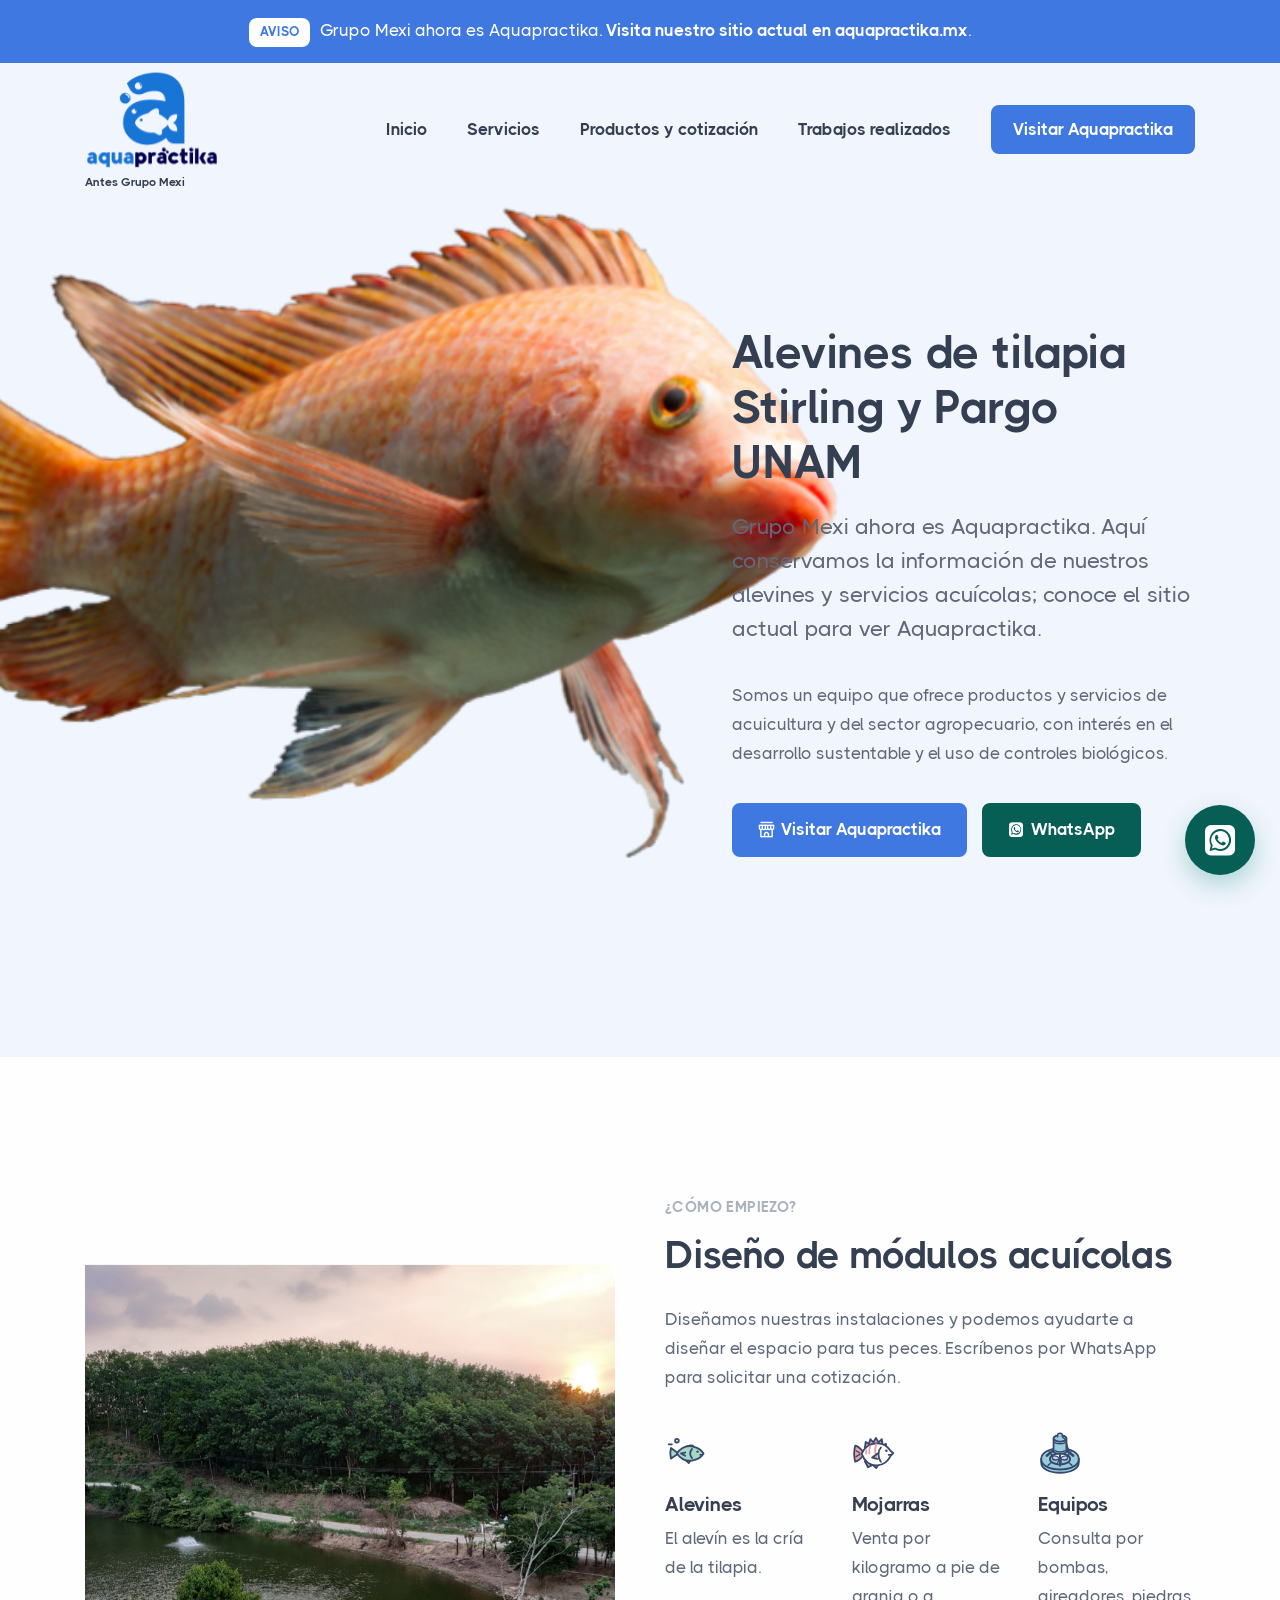
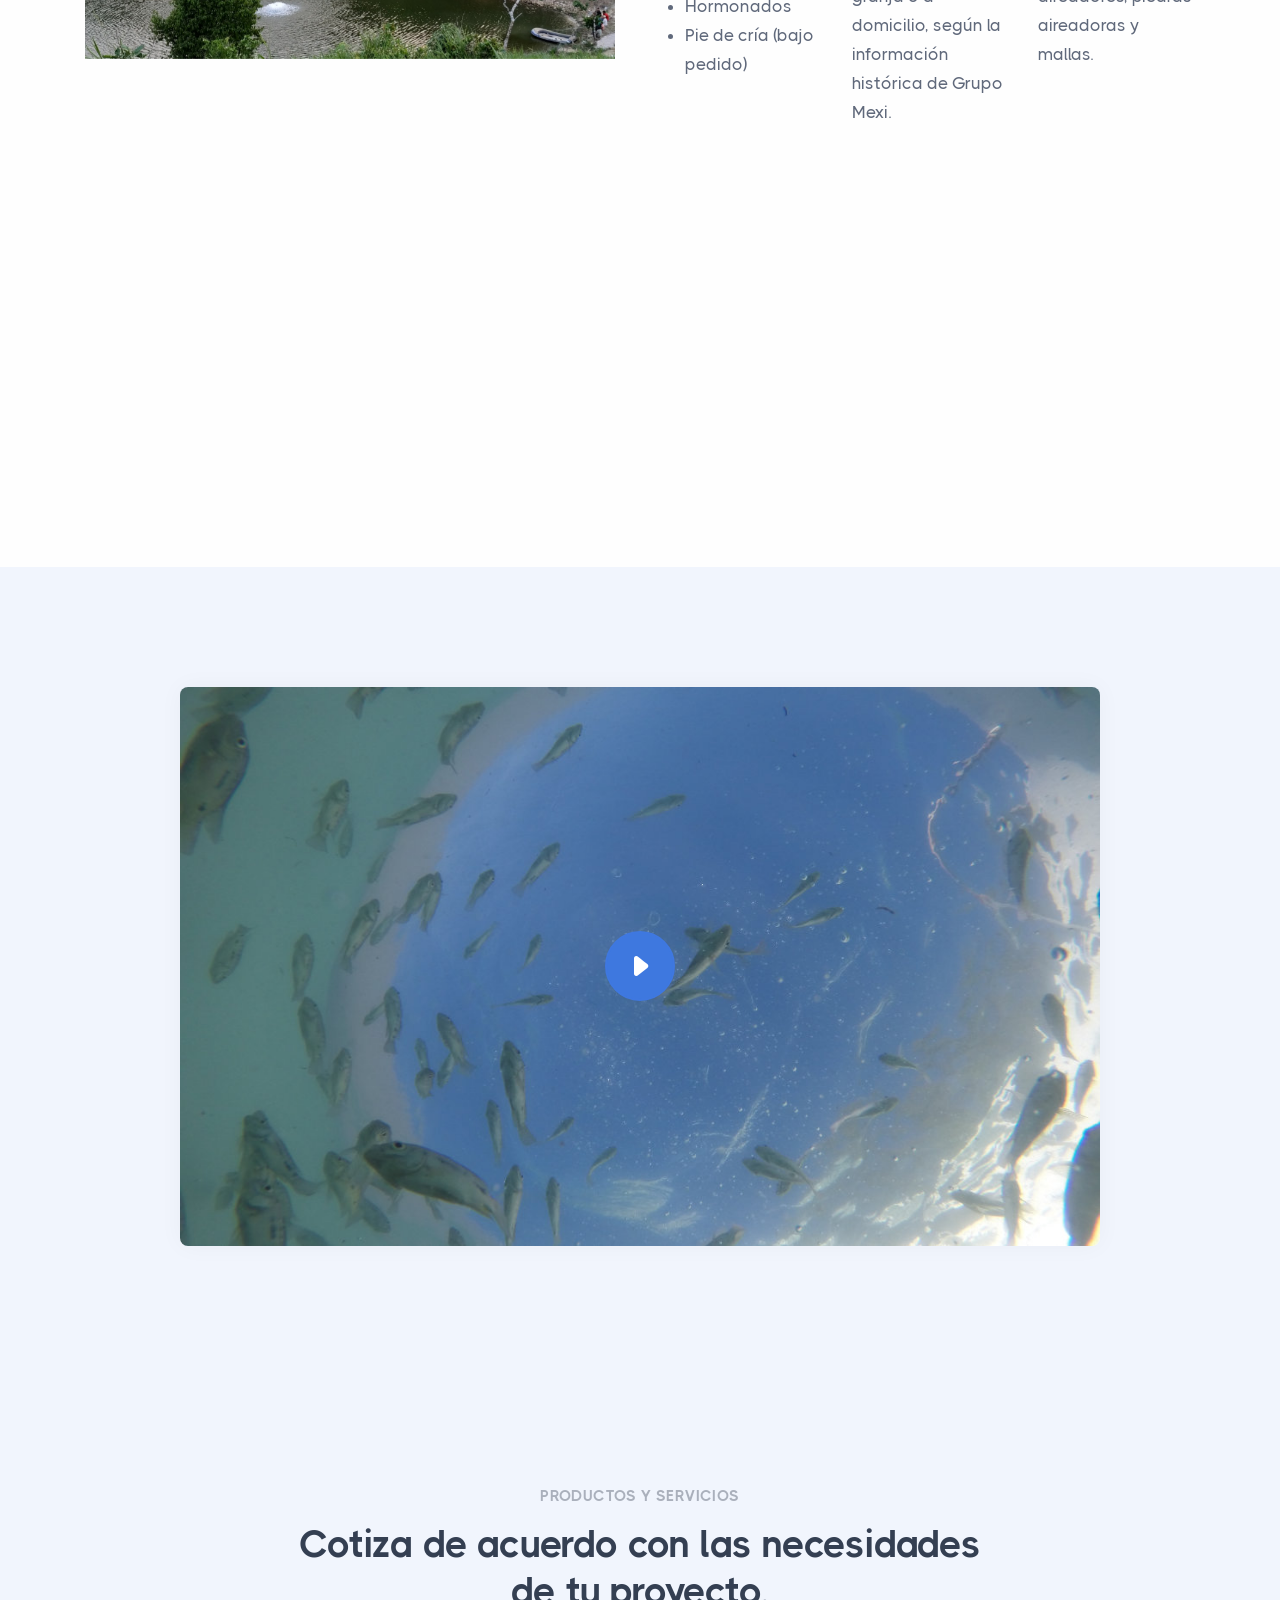
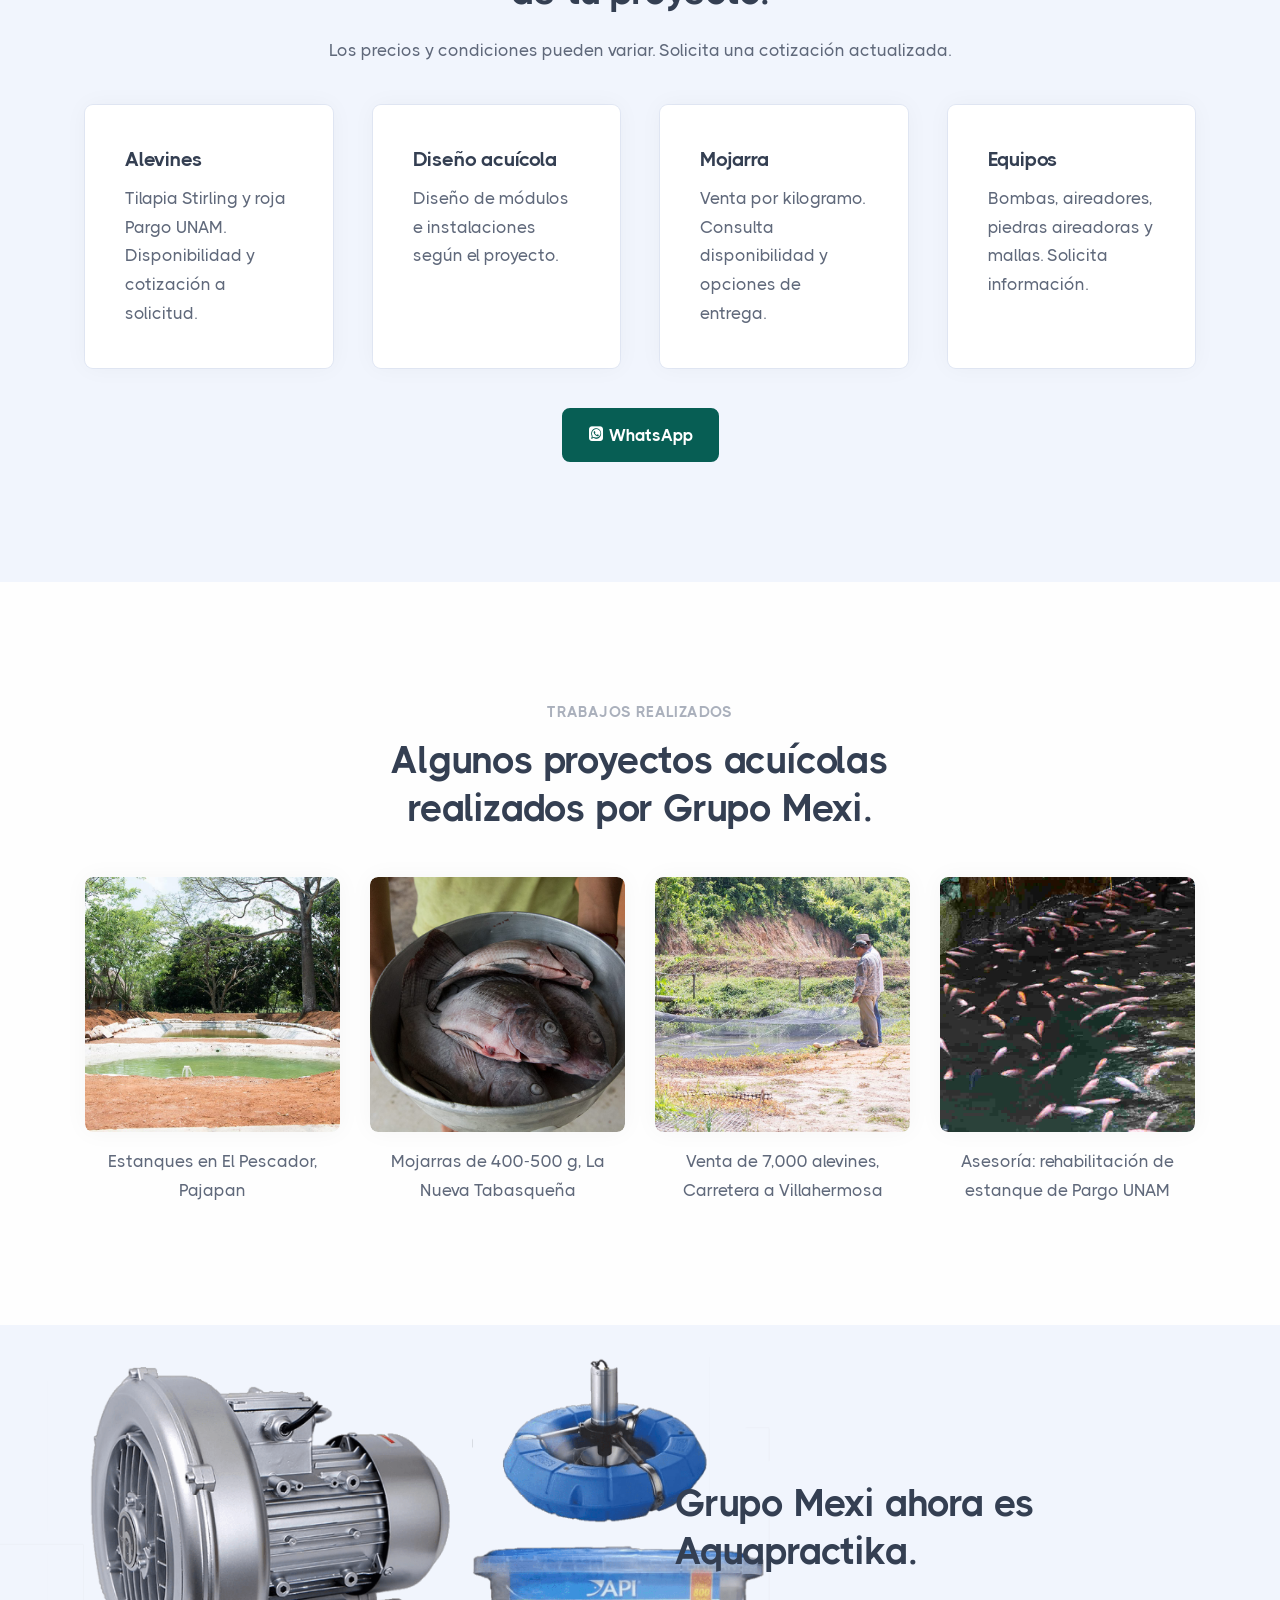
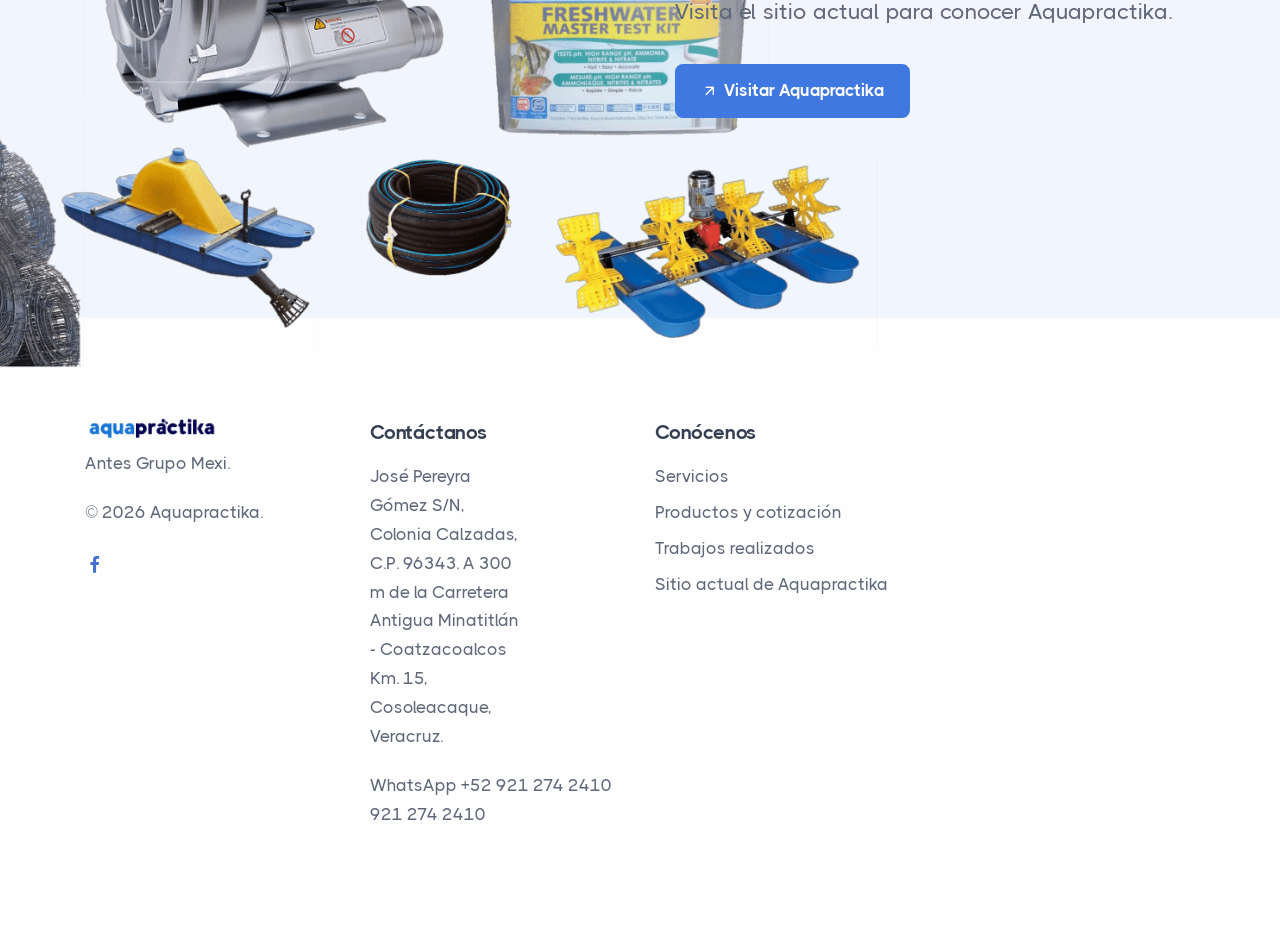
<file: index.html>
<!DOCTYPE html>
<html lang="es">

<head>
  <!-- Google tag (gtag.js) -->
  <script async src="https://www.googletagmanager.com/gtag/js?id=G-CC4ZRDJX67"></script>
  <script>
    window.dataLayer = window.dataLayer || [];
    function gtag(){dataLayer.push(arguments);}
    gtag('js', new Date());

    gtag('config', 'G-CC4ZRDJX67');
  </script>
  <meta charset="utf-8">
  <meta name="viewport" content="width=device-width, initial-scale=1.0">
  <meta name="robots" content="index,follow">
  <link rel="shortcut icon" href="img/favicon.png">
  <title>Grupo Mexi - Alevines de tilapia gris Stirling y roja Pargo UNAM</title>
  <meta name="description" content="Grupo Mexi ahora es Aquapractika. Conservamos nuestra información sobre alevines de tilapia Stirling y Pargo UNAM, diseño acuícola y mojarra por kilogramo.">
  <link rel="canonical" href="https://grupomexi.com.mx/">
  <link rel="stylesheet" href="css/plugins.css">
  <link rel="stylesheet" href="css/theme/blue.css">
  <link rel="stylesheet" href="css/grupomexi-transition.css">
  <link rel="stylesheet" href="css/whatsapp.css">
  <link rel="preload" href="css/font/thicccboi.css" as="style" onload="this.rel='stylesheet'">
</head>

<body>
  <div class="content-wrapper">
    <header class="wrapper bg-soft-primary">
      <div class="alert bg-primary text-white rounded-0 mb-0 text-lg-center">
        <div class="container">
          <div class="alert-inner">
            <span class="badge bg-white text-primary text-uppercase rounded me-2">Aviso</span>Grupo Mexi ahora es Aquapractika. <a href="https://aquapractika.mx/" class="alert-link link-white hover">Visita nuestro sitio actual en aquapractika.mx</a>.
          </div>
          <!-- /.alert-inner -->
        </div>
        <!-- /.container -->
      </div>
      <!-- /.alert -->
      <nav class="navbar classic transparent navbar-expand-lg navbar-light">
        <div class="container flex-lg-row flex-nowrap align-items-center">
          <div class="navbar-brand w-100"><a href="/" class="d-inline-flex flex-column align-items-start"><img src="img/logo_aquapractika.png" srcset="img/logo_aquapractika@2x.png 2x" alt="Aquapractika" /><span class="brand-transition-note">Antes Grupo Mexi</span></a></div>
          <div id="site-navigation" class="navbar-collapse offcanvas-nav">
            <div class="offcanvas-header d-lg-none d-xl-none">
              <a href="/" class="d-inline-flex flex-column align-items-start"><img src="img/logo_aquapractika.png" srcset="img/logo_aquapractika@2x.png 2x" alt="Aquapractika" /><span class="brand-transition-note">Antes Grupo Mexi</span></a>
              <button type="button" class="btn-close btn-close-white offcanvas-close offcanvas-nav-close" aria-label="Cerrar menú"></button>
            </div>
            <ul class="navbar-nav">
              <li class="nav-item"><a class="nav-link" href="#hero">Inicio</a>
              
                <!--/.dropdown-menu -->
              
              <li class="nav-item"><a class="nav-link" href="#features">Servicios</a></li>
              <li class="nav-item"><a class="nav-link" href="#pricing">Productos y cotización</a></li>
              <li class="nav-item"><a class="nav-link" href="#screenshots">Trabajos realizados</a></li>
               
              
              
            </ul>
            <!-- /.navbar-nav -->
          </div>
          <!-- /.navbar-collapse -->
          <div class="navbar-other ms-lg-4">
            <ul class="navbar-nav flex-row align-items-center ms-auto" data-sm-skip="true">
              <li class="nav-item d-none d-md-block">
                <a href="https://aquapractika.mx/" class="btn btn-sm btn-primary rounded">Visitar Aquapractika</a>
              </li>
              <li class="nav-item ms-lg-0">
                <div class="navbar-hamburger d-lg-none d-xl-none ms-auto"><button type="button" class="hamburger animate plain" data-toggle="offcanvas-nav" aria-controls="site-navigation" aria-expanded="false" aria-label="Abrir menú"><span aria-hidden="true"></span></button></div>
              </li>
            </ul>
            <!-- /.navbar-nav -->
          </div>
          <!-- /.navbar-other -->
        </div>
        <!-- /.container -->
      </nav>
      <!-- /.navbar -->
    </header>
    <!-- /header -->
    <section id="hero" class="wrapper bg-soft-primary">

      <div class="container pt-5 pb-15 py-lg-17 py-xl-19 pb-xl-20 position-relative">
        <img class="position-lg-absolute col-12 col-lg-10 col-xl-11 col-xxl-10 px-lg-5 px-xl-0 ms-n5 ms-sm-n8 ms-md-n10 ms-lg-0 mb-md-4 mb-lg-0" src="img/pargo_unam_lateral.png" srcset="img/pargo_unam_lateral@2x.png 2x" data-cue="fadeIn" alt="Tilapia roja Pargo UNAM" style="top: -1%; left: -21%;" />
        <div class="row gx-0 align-items-center">
          <div class="col-md-10 offset-md-1 col-lg-5 offset-lg-7 offset-xxl-6 ps-xxl-12 mt-md-n9 text-center text-lg-start" data-cues="slideInDown" data-group="page-title" data-delay="600">
            <h1 class="display-2 mb-4 mx-sm-n2 mx-md-0">Alevines de tilapia Stirling y Pargo UNAM</h1>
            <p class="lead fs-lg mb-7 px-md-10 px-lg-0">Grupo Mexi ahora es Aquapractika. Aquí conservamos la información de nuestros alevines y servicios acuícolas; conoce el sitio actual para ver Aquapractika.</p>
            <p class="mb-7 px-md-10 px-lg-0">Somos un equipo que ofrece productos y servicios de acuicultura y del sector agropecuario, con interés en el desarrollo sustentable y el uso de controles biológicos.</p>
            <div class="hero-contact-actions justify-content-center justify-content-lg-start" data-cues="slideInDown" data-group="page-title-buttons" data-delay="900">
              <a class="btn btn-primary btn-icon btn-icon-start rounded" href="https://aquapractika.mx/"><i class="uil uil-shop" aria-hidden="true"></i> Visitar Aquapractika</a>
              <a class="btn btn-whatsapp btn-icon btn-icon-start rounded" href="https://wa.me/529212742410?text=Hola%2C%20quiero%20informaci%C3%B3n%20sobre%20Grupo%20Mexi." target="_blank" rel="noopener noreferrer" aria-label="Contactar a Grupo Mexi por WhatsApp"><i class="uil uil-whatsapp" aria-hidden="true"></i> WhatsApp</a>
            </div>
          </div>
          <!-- /column -->
        </div>
        <!-- /.row -->
      </div>
      <!-- /.container -->
    </section>
    <!-- /section -->
    <section id="features" class="wrapper bg-light">
      <span id="servicios" class="section-anchor" aria-hidden="true"></span>
      <div class="container py-14 py-md-17">
        <div class="row gx-lg-8 gx-xl-10 mb-lg-19 mb-xl-22 align-items-center">
          <div class="col-lg-6">
            <figure><img src="img/proyecto_home.jpg" srcset="img/proyecto_home@2x.jpg 2x" data-cue="fadeIn" alt="" /></figure>
          </div>
          <!-- /column -->
          <div class="col-lg-6">
            <h2 class="fs-15 text-uppercase text-muted mb-3">¿Cómo empiezo?</h2>
            <h3 class="display-4 mb-5">Diseño de módulos acuícolas</h3>
            <p class="mb-8">Diseñamos nuestras instalaciones y podemos ayudarte a diseñar el espacio para tus peces. Escríbenos por WhatsApp para solicitar una cotización.</p>
            <div class="row gy-6 gx-xxl-8 process-wrapper" data-cues="slideInUp" data-group="process">
              <div class="col-md-4"> <img src="img/icons/alevin.svg" class="svg-inject icon-svg icon-svg-sm text-green mb-3" alt="" />
                <h4 class="mb-1">Alevines</h4>
                <p class="mb-2">El alevín es la cría de la tilapia.</p>
                <ul class="mb-0 ps-4">
                  <li>Hormonados</li>
                  <li>Pie de cría (bajo pedido)</li>
                </ul>
              </div>
              <!--/column -->
              <div class="col-md-4"> <img src="img/icons/tilapia.svg" class="svg-inject icon-svg icon-svg-sm text-red mb-3" alt="" />
                <h4 class="mb-1">Mojarras</h4>
                <p class="mb-0">Venta por kilogramo a pie de granja o a domicilio, según la información histórica de Grupo Mexi.</p>
              </div>
              <!--/column -->
              <div class="col-md-4"> <img src="img/icons/aireador.svg" class="svg-inject icon-svg icon-svg-sm text-aqua mb-3" alt="" />
                <h4 class="mb-1">Equipos</h4>
                <p class="mb-0">Consulta por bombas, aireadores, piedras aireadoras y mallas.</p>
              </div>
              <!--/column -->
            </div>
            <!--/.row -->
          </div>
          <!-- /column -->
        </div>
        <!-- /.row -->
      </div>
      <!-- /.container -->
    </section>
    <!-- /section -->
    <section class="wrapper bg-soft-primary" aria-labelledby="video-historico-title">
      <div class="container py-14 py-md-16">
        <div class="row">
          <div class="col-xl-10 mx-auto">
            <h2 id="video-historico-title" class="visually-hidden">Video histórico de alevines de Grupo Mexi</h2>
            <div class="position-relative light-gallery-wrapper" data-cue="slideInUp">
              <a href="https://vimeo.com/200443420" class="btn btn-circle btn-primary btn-play ripple mx-auto mb-5 lightbox position-absolute" style="top:50%; left:50%; transform:translate(-50%,-50%); z-index:3;" aria-label="Reproducir video histórico de alevines de Grupo Mexi"><i class="icn-caret-right" aria-hidden="true"></i></a>
              <figure class="rounded shadow mb-0"><img src="img/video_alevines.jpg" srcset="img/video_alevines.jpg 2x" alt="Video histórico de alevines de Grupo Mexi" /></figure>
            </div>
          </div>
        </div>
      </div>
    </section>
    <section id="pricing" class="wrapper bg-soft-primary">
      <div class="container py-14 py-md-16">
        <div class="row text-center mb-8">
          <div class="col-md-10 offset-md-1 col-lg-8 offset-lg-2">
            <h2 class="fs-15 text-uppercase text-muted mb-3">Productos y servicios</h2>
            <h3 class="display-4 mb-4">Cotiza de acuerdo con las necesidades de tu proyecto.</h3>
            <p class="mb-0">Los precios y condiciones pueden variar. Solicita una cotización actualizada.</p>
          </div>
        </div>
        <div class="row gx-lg-8 gy-6">
          <div class="col-md-6 col-lg-3"><div class="card h-100"><div class="card-body"><h3 class="h4 card-title">Alevines</h3><p class="mb-0">Tilapia Stirling y roja Pargo UNAM. Disponibilidad y cotización a solicitud.</p></div></div></div>
          <div class="col-md-6 col-lg-3"><div class="card h-100"><div class="card-body"><h3 class="h4 card-title">Diseño acuícola</h3><p class="mb-0">Diseño de módulos e instalaciones según el proyecto.</p></div></div></div>
          <div class="col-md-6 col-lg-3"><div class="card h-100"><div class="card-body"><h3 class="h4 card-title">Mojarra</h3><p class="mb-0">Venta por kilogramo. Consulta disponibilidad y opciones de entrega.</p></div></div></div>
          <div class="col-md-6 col-lg-3"><div class="card h-100"><div class="card-body"><h3 class="h4 card-title">Equipos</h3><p class="mb-0">Bombas, aireadores, piedras aireadoras y mallas. Solicita información.</p></div></div></div>
        </div>
        <div class="text-center mt-8"><a class="btn btn-whatsapp rounded" href="https://wa.me/529212742410?text=Hola%2C%20quiero%20informaci%C3%B3n%20sobre%20Grupo%20Mexi." target="_blank" rel="noopener noreferrer" aria-label="Contactar a Grupo Mexi por WhatsApp"><i class="uil uil-whatsapp" aria-hidden="true"></i> WhatsApp</a></div>
      </div>
    </section>
    <section id="screenshots" class="wrapper bg-light">
      <span id="trabajos" class="section-anchor" aria-hidden="true"></span>
      <div class="container py-14 py-md-16">
        <div class="row">
          <div class="col-md-10 offset-md-1 col-lg-8 offset-lg-2 mx-auto text-center">
            <h2 class="fs-15 text-uppercase text-muted mb-3">Trabajos realizados</h2>
            <h3 class="display-4 mb-9 px-xl-10">Algunos proyectos acuícolas realizados por Grupo Mexi.</h3>
          </div>
        </div>
        <div class="row gx-md-6 gy-6 light-gallery-wrapper" data-cues="slideInUp" data-group="trabajos">
          <div class="col-md-6 col-lg-3">
            <figure class="rounded shadow overflow-hidden hover-scale">
              <a href="img/mexi/screenshots/big/estanques_pescador.jpg" class="lightbox" data-sub-html="<h4>Estanques hechos en la comunidad El Pescador, Pajapan, Veracruz</h4>"><img src="img/mexi/screenshots/estanques_pescador_cover.jpg" alt="Estanques hechos en la comunidad El Pescador, Pajapan, Veracruz" /></a>
            </figure>
            <p class="mt-3 mb-0 text-center">Estanques en El Pescador, Pajapan</p>
          </div>
          <div class="col-md-6 col-lg-3">
            <figure class="rounded shadow overflow-hidden hover-scale">
              <a href="img/mexi/screenshots/big/peces.jpg" class="lightbox" data-sub-html="<h4>Mojarras de 400g - 500g en La Nueva Tabasqueña, Veracruz</h4>"><img src="img/mexi/screenshots/peces_cover.jpg" alt="Mojarras de 400g - 500g en La Nueva Tabasqueña, Veracruz" /></a>
            </figure>
            <p class="mt-3 mb-0 text-center">Mojarras de 400-500 g, La Nueva Tabasqueña</p>
          </div>
          <div class="col-md-6 col-lg-3">
            <figure class="rounded shadow overflow-hidden hover-scale">
              <a href="img/mexi/screenshots/big/7000.jpg" class="lightbox" data-sub-html="<h4>Venta de 7000 alevines en Carretera a Villahermosa</h4>"><img src="img/mexi/screenshots/7000_cover.jpg" alt="Venta de 7000 alevines en Carretera a Villahermosa" /></a>
            </figure>
            <p class="mt-3 mb-0 text-center">Venta de 7,000 alevines, Carretera a Villahermosa</p>
          </div>
          <div class="col-md-6 col-lg-3">
            <figure class="rounded shadow overflow-hidden hover-scale">
              <a href="img/mexi/screenshots/big/asesoria.jpg" class="lightbox" data-sub-html="<h4>Asesoría para rehabilitación de un estanque de Pargo UNAM</h4>"><img src="img/mexi/screenshots/asesoria-cover.jpg" alt="Asesoría para rehabilitación de un estanque de Pargo UNAM" /></a>
            </figure>
            <p class="mt-3 mb-0 text-center">Asesoría: rehabilitación de estanque de Pargo UNAM</p>
          </div>
        </div>
      </div>
    </section>
    <!-- /section -->
    <section class="wrapper bg-soft-primary">
      <div class="container pt-10 pb-15 py-lg-17 py-xl-20 py-xxl-22 position-relative">
        <img class="position-lg-absolute col-12 col-lg-12 mt-lg-n50p mb-3 mb-md-10 mb-lg-0" src="img/productos_home-min.png" srcset="img/productos_home-min.png 2x" data-cue="fadeIn" alt="" style="top: 50%; left: -23%;" />
        <div class="row gx-lg-8 gx-xl-12 align-items-center">
          <div class="col-md-10 offset-md-1 col-lg-6 offset-lg-6 mt-md-n9 text-center text-lg-start" data-cues="slideInDown" data-group="download">
            <h2 class="display-4 mb-4 px-md-10 px-lg-0">Grupo Mexi ahora es Aquapractika.</h2>
            <p class="lead fs-lg mb-7 px-md-10 px-lg-0 pe-xxl-15">Visita el sitio actual para conocer Aquapractika.</p>
            <div class="d-flex justify-content-center justify-content-lg-start" data-cues="slideInDown" data-group="download">
              <span><a class="btn btn-primary btn-icon btn-icon-start rounded me-2" href="https://aquapractika.mx/"><i class="uil uil-arrow-up-right"></i> Visitar Aquapractika</a></span>
            </div>
          </div>
          <!-- /column -->
        </div>
        <!-- /.row -->
      </div>
      <!-- /.container -->
    </section>
    <!-- /section -->
  </div>
  <!-- /.content-wrapper -->
  <footer class="bg-light">
    <div class="container py-13 py-md-15">
      <div class="row gy-6 gy-lg-0">
        <div class="col-md-4 col-lg-3">
          <div class="widget">
            <img class="mb-2" src="img/logotipo_aquapractika.png" srcset="img/logotipo_aquapractika@2x.png 2x" alt="Aquapractika" />
            <p>Antes Grupo Mexi.</p>
            <p class="mb-4">© 2026 Aquapractika.</p>
            <nav class="nav social">
              <a href="https://www.facebook.com/mexifishtilapia" target="_blank" rel="noopener"><i class="uil uil-facebook-f"></i></a>
            </nav>
            <!-- /.social -->
          </div>
          <!-- /.widget -->
        </div>
        <!-- /column -->
        <div class="col-md-4 col-lg-3">
          <div class="widget">
            <h4 class="widget-title mb-3">Contáctanos</h4>
            <address class="pe-xl-15 pe-xxl-17">José Pereyra Gómez S/N, Colonia Calzadas, C.P. 96343. A 300 m de la Carretera Antigua Minatitlán - Coatzacoalcos Km. 15, Cosoleacaque, Veracruz.</address>
            <a href="https://wa.me/529212742410?text=Hola%2C%20quiero%20informaci%C3%B3n%20sobre%20Grupo%20Mexi." target="_blank" rel="noopener noreferrer" class="link-body" aria-label="Contactar a Grupo Mexi por WhatsApp">WhatsApp +52 921 274 2410</a><br /> <a href="tel:+5219212742410" class="link-body">921 274 2410</a>
          </div>
          <!-- /.widget -->
        </div>
        <!-- /column -->
        <div class="col-md-4 col-lg-3">
          <div class="widget">
            <h4 class="widget-title mb-3">Conócenos</h4>
            <ul class="list-unstyled text-reset mb-0">
              <li><a href="#features">Servicios</a></li>
              <li><a href="#pricing">Productos y cotización</a></li>
              <li><a href="#screenshots">Trabajos realizados</a></li>
              <li><a href="https://aquapractika.mx/">Sitio actual de Aquapractika</a></li>
            </ul>
          </div>
          <!-- /.widget -->
        </div>
        <!-- /column -->
        <!-- <div class="col-md-12 col-lg-3">
          <div class="widget">
            <h4 class="widget-title mb-3">Our Newsletter</h4>
            <p class="mb-5">Subscribe to our newsletter to get our news & deals delivered to you.</p>
            <div class="newsletter-wrapper">
              <!-- Begin Mailchimp Signup Form 
              <div id="mc_embed_signup2">
                <form action="https://elemisfreebies.us20.list-manage.com/subscribe/post?u=aa4947f70a475ce162057838d&amp;id=b49ef47a9a" method="post" id="mc-embedded-subscribe-form2" name="mc-embedded-subscribe-form" class="validate" target="_blank" novalidate>
                  <div id="mc_embed_signup_scroll2">
                    <div class="mc-field-group input-group form-label-group">
                      <input type="email" value="" name="EMAIL" class="required email form-control" placeholder="Email Address" id="mce-EMAIL2">
                      <label for="mce-EMAIL2">Email Address</label>
                      <input type="submit" value="Join" name="subscribe" id="mc-embedded-subscribe2" class="btn btn-primary">
                    </div>
                    <div id="mce-responses2" class="clear">
                      <div class="response" id="mce-error-response2" style="display:none"></div>
                      <div class="response" id="mce-success-response2" style="display:none"></div>
                    </div> <!-- real people should not fill this in and expect good things - do not remove this or risk form bot signups
                    <div style="position: absolute; left: -5000px;" aria-hidden="true"><input type="text" name="b_ddc180777a163e0f9f66ee014_4b1bcfa0bc" tabindex="-1" value=""></div>
                    <div class="clear"></div>
                  </div>
                </form>
              </div>
              <!--End mc_embed_signup-->
            </div>
            <!-- /.newsletter-wrapper -->
          </div>
          <!-- /.widget -->
        </div>
        <!-- /column -->
      </div>
      <!--/.row -->
    </div>
    <!-- /.container -->
  </footer>
  <a class="whatsapp-float" href="https://wa.me/529212742410?text=Hola%2C%20quiero%20informaci%C3%B3n%20sobre%20Grupo%20Mexi." target="_blank" rel="noopener noreferrer" aria-label="Contactar a Grupo Mexi por WhatsApp">
    <i class="uil uil-whatsapp" aria-hidden="true"></i>
  </a>
  <div class="progress-wrap">
    <svg class="progress-circle svg-content" width="100%" height="100%" viewBox="-1 -1 102 102">
      <path d="M50,1 a49,49 0 0,1 0,98 a49,49 0 0,1 0,-98" />
    </svg>
  </div>
  <script src="https://cdn.jsdelivr.net/npm/bootstrap@5.0.2/dist/js/bootstrap.bundle.min.js" integrity="sha384-MrcW6ZMFYlzcLA8Nl+NtUVF0sA7MsXsP1UyJoMp4YLEuNSfAP+JcXn/tWtIaxVXM" crossorigin="anonymous"></script>
  <script src="https://cdnjs.cloudflare.com/ajax/libs/jquery/3.6.0/jquery.min.js" integrity="sha512-894YE6QWD5I59HgZOGReFYm4dnWc1Qt5NtvYSaNcOP+u1T9qYdvdihz0PPSiiqn/+/3e7Jo4EaG7TubfWGUrMQ==" crossorigin="anonymous"></script>
  <script src="js/plugins.js"></script>
  <script src="js/theme.js"></script>
</body>

</html>
</file>
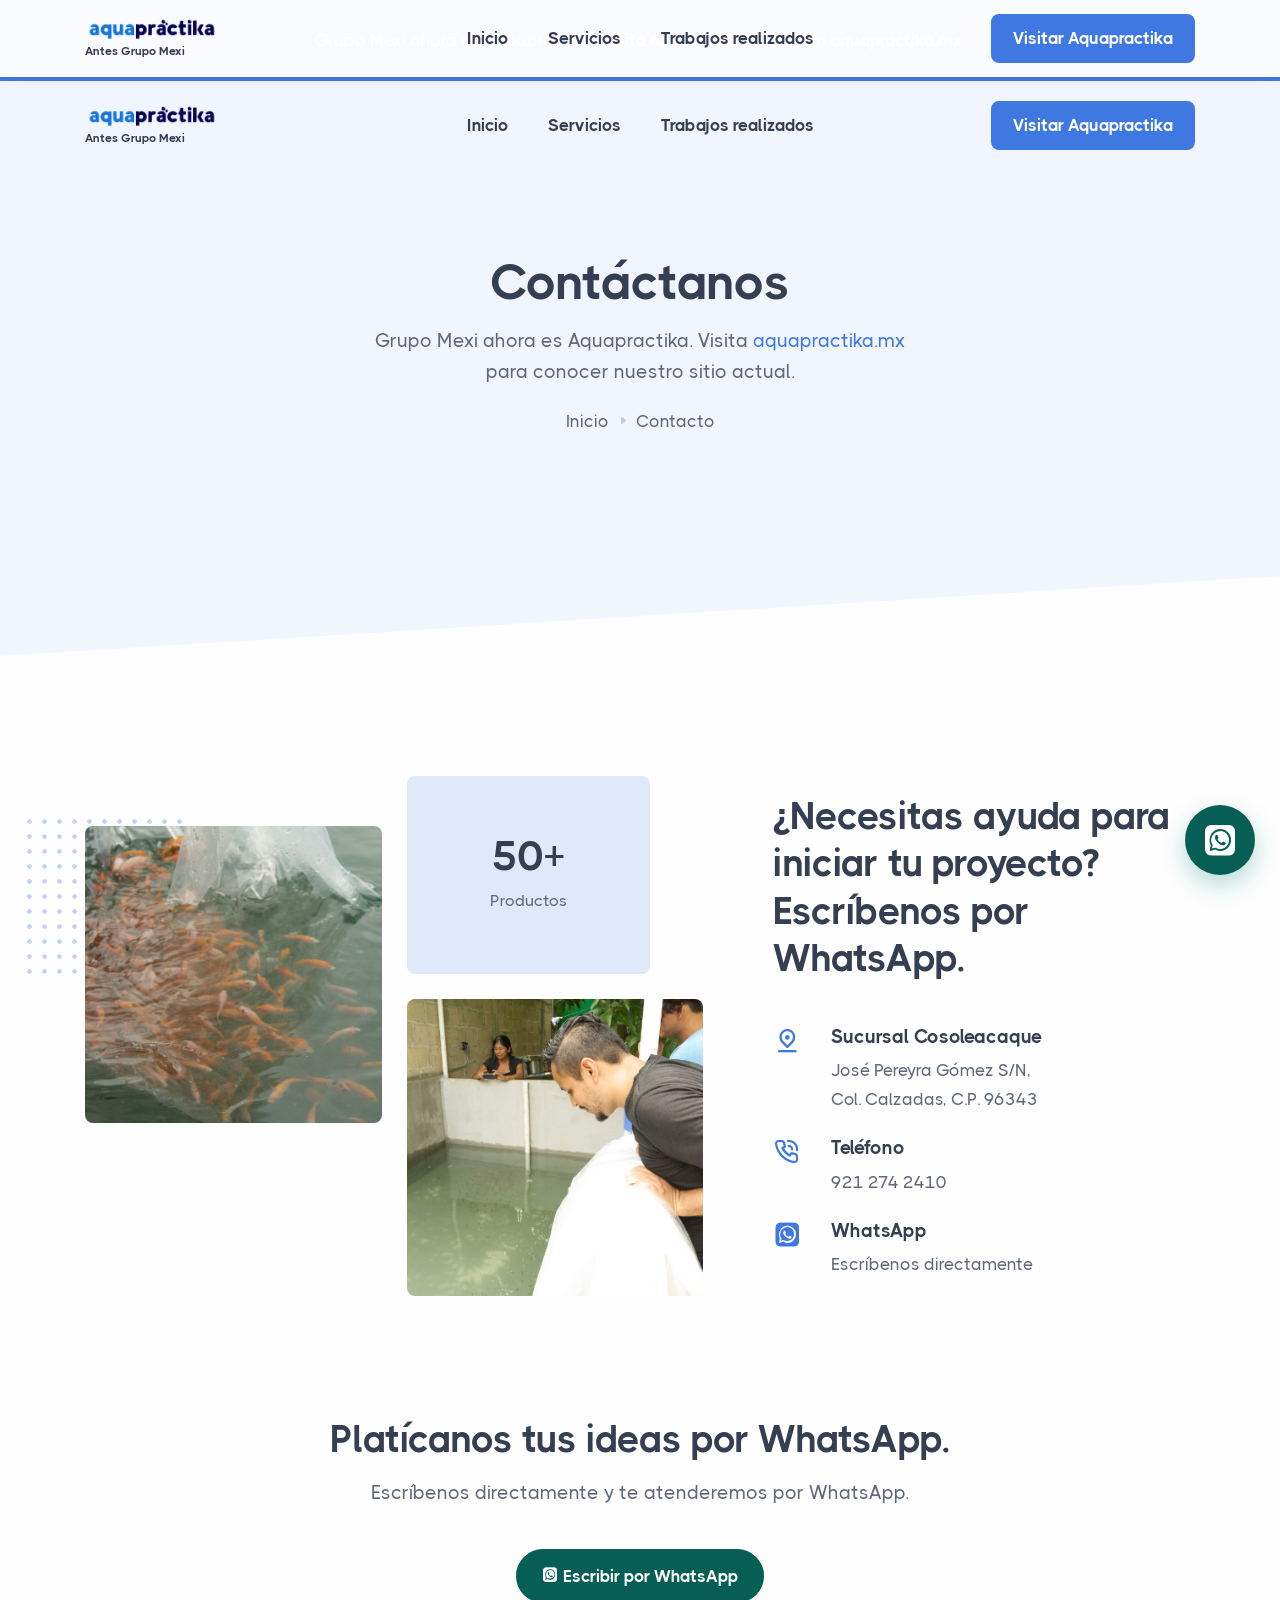
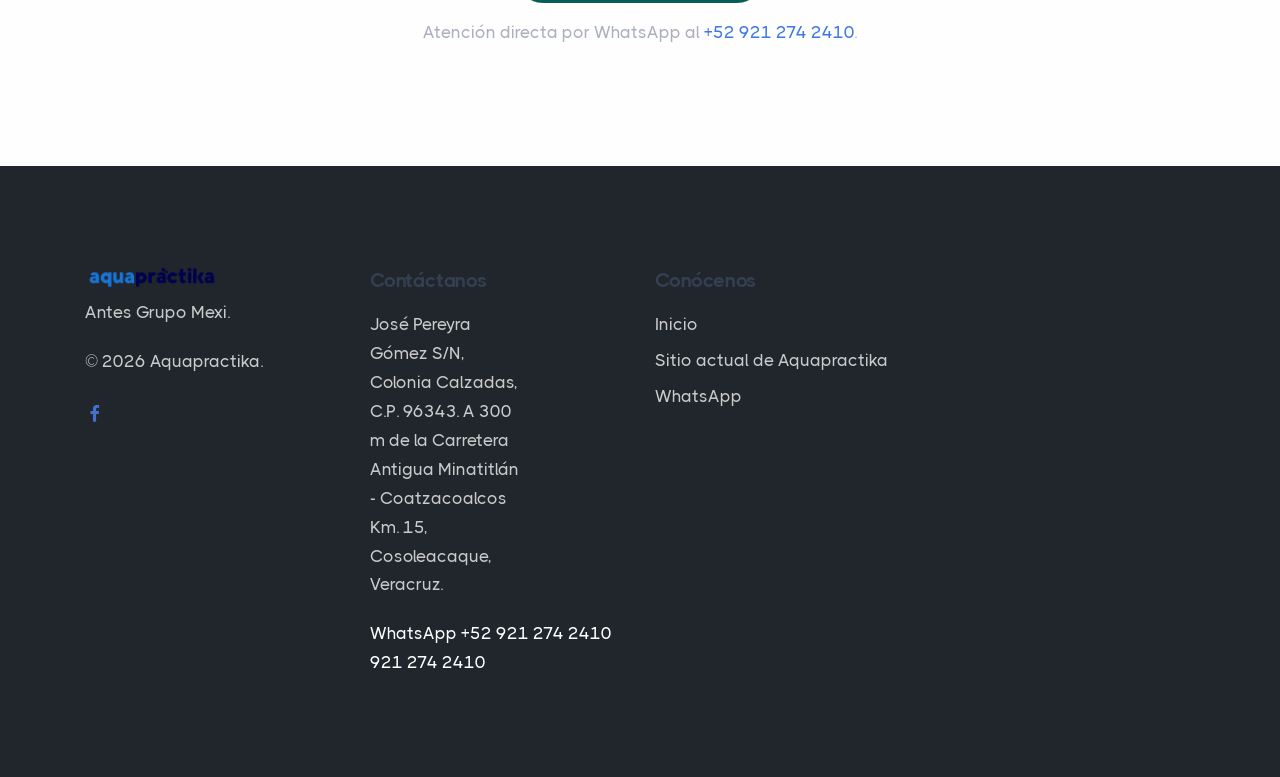
<file: contacto.html>
<!DOCTYPE html>
<html lang="es">

<head>
  <!-- Google tag (gtag.js) -->
  <script async src="https://www.googletagmanager.com/gtag/js?id=G-CC4ZRDJX67"></script>
  <script>
    window.dataLayer = window.dataLayer || [];
    function gtag(){dataLayer.push(arguments);}
    gtag('js', new Date());

    gtag('config', 'G-CC4ZRDJX67');
  </script>
  <meta charset="utf-8">
  <meta name="viewport" content="width=device-width, initial-scale=1.0">
  <meta name="robots" content="index,follow">
  <link rel="shortcut icon" href="img/favicon.png">
  <title>Contacto | Grupo Mexi ahora es Aquapractika</title>
  <meta name="description" content="Información de contacto de Grupo Mexi, ahora Aquapractika. Conservamos esta página de transición y puedes visitar aquapractika.mx para conocer el sitio actual.">
  <link rel="canonical" href="https://grupomexi.com.mx/contacto.html">
  <link rel="stylesheet" href="css/plugins.css">
  <link rel="stylesheet" href="css/theme/blue.css">
  <link rel="stylesheet" href="css/grupomexi-transition.css">
  <link rel="stylesheet" href="css/whatsapp.css">
  <link rel="preload" href="css/font/thicccboi.css" as="style" onload="this.rel='stylesheet'">
</head>

<body>
  <div class="content-wrapper">
    <header class="wrapper bg-soft-primary">
      <div class="alert bg-primary text-white rounded-0 mb-0 text-center">
        <div class="container py-2">Grupo Mexi ahora es Aquapractika. <a href="https://aquapractika.mx/" class="alert-link link-white">Visita nuestro sitio actual en aquapractika.mx</a>.</div>
      </div>
      <nav class="navbar center-nav transparent navbar-expand-lg navbar-light">
        <div class="container flex-lg-row flex-nowrap align-items-center">
          <div class="navbar-brand w-100"><a href="/" class="d-inline-flex flex-column align-items-start"><img src="img/logotipo_aquapractika.png" srcset="img/logotipo_aquapractika@2x.png 2x" alt="Aquapractika" /><span class="brand-transition-note">Antes Grupo Mexi</span></a></div>
          <div id="site-navigation" class="navbar-collapse offcanvas-nav">
            <div class="offcanvas-header d-lg-none d-xl-none">
              <a href="/" class="d-inline-flex flex-column align-items-start"><img src="img/logotipo_aquapractika.png" srcset="img/logotipo_aquapractika@2x.png 2x" alt="Aquapractika" /><span class="brand-transition-note">Antes Grupo Mexi</span></a>
              <button type="button" class="btn-close btn-close-white offcanvas-close offcanvas-nav-close" aria-label="Cerrar menú"></button>
            </div>
            <ul class="navbar-nav">
              <li class="nav-item"><a class="nav-link" href="/">Inicio</a></li>
              <li class="nav-item"><a class="nav-link" href="/#servicios">Servicios</a></li>
              <li class="nav-item"><a class="nav-link" href="/#trabajos">Trabajos realizados</a></li>
            </ul>
            <!-- /.navbar-nav -->
          </div>
          <!-- /.navbar-collapse -->
          <div class="navbar-other w-100 d-flex ms-auto">
            <ul class="navbar-nav flex-row align-items-center ms-auto" data-sm-skip="true">
              <li class="nav-item d-none d-md-block">
                <a href="https://aquapractika.mx/" class="btn btn-sm btn-primary rounded">Visitar Aquapractika</a>
              </li>
              <li class="nav-item d-lg-none">
                <div class="navbar-hamburger"><button type="button" class="hamburger animate plain" data-toggle="offcanvas-nav" aria-controls="site-navigation" aria-expanded="false" aria-label="Abrir menú"><span aria-hidden="true"></span></button></div>
              </li>
            </ul>
            <!-- /.navbar-nav -->
          </div>
          <!-- /.navbar-other -->
        </div>
        <!-- /.container -->
      </nav>
      <!-- /.navbar -->
    </header>
    <!-- /header -->
    <section class="wrapper bg-soft-primary">
      <div class="container pt-10 pb-19 pt-md-14 pb-md-20 text-center">
        <div class="row">
          <div class="col-sm-10 col-md-8 col-lg-6 col-xl-6 col-xxl-5 mx-auto">
            <h1 class="display-1 mb-3">Contáctanos</h1>
            <p class="lead">Grupo Mexi ahora es Aquapractika. Visita <a href="https://aquapractika.mx/">aquapractika.mx</a> para conocer nuestro sitio actual.</p>
            <nav class="d-inline-block" aria-label="breadcrumb">
              <ol class="breadcrumb">
                <li class="breadcrumb-item"><a href="/">Inicio</a></li>
                <li class="breadcrumb-item active" aria-current="page">Contacto</li>
              </ol>
            </nav>
            <!-- /nav -->
          </div>
          <!-- /column -->
        </div>
        <!-- /.row -->
      </div>
      <!-- /.container -->
    </section>
    <!-- /section -->
    <section class="wrapper bg-light angled upper-end">
      <div class="container py-14 py-md-16">
        <div class="row gy-10 gx-lg-8 gx-xl-12 mb-16 align-items-center">
          <div class="col-lg-7 position-relative">
            <div class="shape bg-dot primary rellax w-18 h-18" data-rellax-speed="1" style="top: 0; left: -1.4rem; z-index: 0;"></div>
            <div class="row gx-md-5 gy-5">
              <div class="col-md-6">
                <figure class="rounded mt-md-10 position-relative"><img src="img/pargo_unam_venta.jpg" srcset="img/pargo_unam_venta@2x.jpg 2x" alt=""></figure>
              </div>
              <!--/column -->
              <div class="col-md-6">
                <div class="row gx-md-5 gy-5">
                  <div class="col-md-12 order-md-2">
                    <figure class="rounded"><img src="img/venta.jpg" srcset="img/venta@2x.jpg 2x" alt=""></figure>
                  </div>
                  <!--/column -->
                  <div class="col-md-10">
                    <div class="card bg-pale-primary text-center counter-wrapper">
                      <div class="card-body py-11">
                        <h3 class="counter text-nowrap">50+</h3>
                        <p class="mb-0">Productos</p>
                      </div>
                      <!--/.card-body -->
                    </div>
                    <!--/.card -->
                  </div>
                  <!--/column -->
                </div>
                <!--/.row -->
              </div>
              <!--/column -->
            </div>
            <!--/.row -->
          </div>
          <!--/column -->
          <div class="col-lg-5">
            <h2 class="display-4 mb-8">¿Necesitas ayuda para iniciar tu proyecto? Escríbenos por WhatsApp.</h2>
            <div class="d-flex flex-row">
              <div>
                <div class="icon text-primary fs-28 me-6 mt-n1"> <i class="uil uil-location-pin-alt"></i> </div>
              </div>
              <div>
                <h5 class="mb-1">Sucursal Cosoleacaque</h5>
                <address>José Pereyra Gómez S/N, <br class="d-none d-md-block" />Col. Calzadas, C.P. 96343</address>
              </div>
            </div>
            <div class="d-flex flex-row">
              <div>
                <div class="icon text-primary fs-28 me-6 mt-n1"> <i class="uil uil-phone-volume"></i> </div>
              </div>
              <div>
                <h5 class="mb-1">Teléfono</h5>
                <p><a href="tel:+5219212742410" class="link-body">921 274 2410</a></p>
              </div>
            </div>
            <div class="d-flex flex-row">
              <div>
                <div class="icon text-primary fs-28 me-6 mt-n1"> <i class="uil uil-whatsapp"></i> </div>
              </div>
              <div>
                <h5 class="mb-1">WhatsApp</h5>
                <p class="mb-0"><a href="https://wa.me/529212742410?text=Hola%2C%20quiero%20informaci%C3%B3n%20sobre%20Grupo%20Mexi." target="_blank" rel="noopener noreferrer" class="link-body">Escríbenos directamente</a></p>
              </div>
            </div>
          </div>
          <!--/column -->
        </div>
        <!--/.row -->
        <div class="row">
          <div class="col-lg-10 offset-lg-1 col-xl-8 offset-xl-2">
            <h2 class="display-4 mb-3 text-center">Platícanos tus ideas por WhatsApp.</h2>
            <p class="lead text-center mb-8">Escríbenos directamente y te atenderemos por WhatsApp.</p>
            <div class="text-center">
              <a class="btn btn-whatsapp rounded-pill btn-send mb-3" href="https://wa.me/529212742410?text=Hola%2C%20quiero%20informaci%C3%B3n%20sobre%20Grupo%20Mexi." target="_blank" rel="noopener noreferrer" aria-label="Contactar a Grupo Mexi por WhatsApp"><i class="uil uil-whatsapp" aria-hidden="true"></i> Escribir por WhatsApp</a>
              <p class="text-muted mb-0">Atención directa por WhatsApp al <a href="https://wa.me/529212742410?text=Hola%2C%20quiero%20informaci%C3%B3n%20sobre%20Grupo%20Mexi." target="_blank" rel="noopener noreferrer">+52 921 274 2410</a>.</p>
            </div>
          </div>
          <!-- /column -->
        </div>
        <!-- /.row -->
      </div>
      <!-- /.container -->
    </section>
    <!-- /section -->
  </div>
  <!-- /.content-wrapper -->
  <footer class="bg-dark text-inverse">
    <div class="container py-13 py-md-15">
      <div class="row gy-6 gy-lg-0">
        <div class="col-md-4 col-lg-3">
          <div class="widget">
            <img class="mb-2" src="img/logotipo_aquapractika.png" srcset="img/logotipo_aquapractika@2x.png 2x" alt="Aquapractika" />
            <p>Antes Grupo Mexi.</p>
            <p class="mb-4">© 2026 Aquapractika.</p>
            <nav class="nav social">
              <a href="https://www.facebook.com/mexifishtilapia" target="_blank" rel="noopener"><i class="uil uil-facebook-f"></i></a>
            </nav>
            <!-- /.social -->
          </div>
          <!-- /.widget -->
        </div>
        <!-- /column -->
        <div class="col-md-4 col-lg-3">
          <div class="widget">
            <h4 class="widget-title mb-3">Contáctanos</h4>
            <address class="pe-xl-15 pe-xxl-17">José Pereyra Gómez S/N, Colonia Calzadas, C.P. 96343. A 300 m de la Carretera Antigua Minatitlán - Coatzacoalcos Km. 15, Cosoleacaque, Veracruz.</address>
            <a href="https://wa.me/529212742410?text=Hola%2C%20quiero%20informaci%C3%B3n%20sobre%20Grupo%20Mexi." target="_blank" rel="noopener noreferrer" class="link-body">WhatsApp +52 921 274 2410</a><br /> <a href="tel:+5219212742410" class="link-body">921 274 2410</a>
          </div>
          <!-- /.widget -->
        </div>
        <!-- /column -->
        <div class="col-md-4 col-lg-3">
          <div class="widget">
            <h4 class="widget-title mb-3">Conócenos</h4>
            <ul class="list-unstyled text-reset mb-0">
              <li><a href="/">Inicio</a></li>
              <li><a href="https://aquapractika.mx/">Sitio actual de Aquapractika</a></li>
              <li><a href="https://wa.me/529212742410?text=Hola%2C%20quiero%20informaci%C3%B3n%20sobre%20Grupo%20Mexi." target="_blank" rel="noopener noreferrer" aria-label="Contactar a Grupo Mexi por WhatsApp">WhatsApp</a></li>
            </ul>
          </div>
          <!-- /.widget -->
        </div>
        <!-- /column --
        <div class="col-md-12 col-lg-3">
          <div class="widget">
            <h4 class="widget-title text-white mb-3">Our Newsletter</h4>
            <p class="mb-5">Subscribe to our newsletter to get our news & deals delivered to you.</p>
            <div class="newsletter-wrapper">
              <!-- Begin Mailchimp Signup Form --
              <div id="mc_embed_signup2">
                <form action="https://elemisfreebies.us20.list-manage.com/subscribe/post?u=aa4947f70a475ce162057838d&amp;id=b49ef47a9a" method="post" id="mc-embedded-subscribe-form2" name="mc-embedded-subscribe-form" class="validate dark-fields" target="_blank" novalidate>
                  <div id="mc_embed_signup_scroll2">
                    <div class="mc-field-group input-group form-label-group">
                      <input type="email" value="" name="EMAIL" class="required email form-control" placeholder="Correo electrónico" id="mce-EMAIL2">
                      <label for="mce-EMAIL2">Correo electrónico</label>
                      <input type="submit" value="Join" name="subscribe" id="mc-embedded-subscribe2" class="btn btn-primary">
                    </div>
                    <div id="mce-responses2" class="clear">
                      <div class="response" id="mce-error-response2" style="display:none"></div>
                      <div class="response" id="mce-success-response2" style="display:none"></div>
                    </div> <!-- real people should not fill this in and expect good things - do not remove this or risk form bot signups--
                    <div style="position: absolute; left: -5000px;" aria-hidden="true"><input type="text" name="b_ddc180777a163e0f9f66ee014_4b1bcfa0bc" tabindex="-1" value=""></div>
                    <div class="clear"></div>
                  </div>
                </form>
              </div>
              <!--End mc_embed_signup-->
            </div>
            <!-- /.newsletter-wrapper -->
          </div>
          <!-- /.widget -->
        </div>
        <!-- /column -->
      </div>
      <!--/.row -->
    </div>
    <!-- /.container -->
  </footer>
  <a class="whatsapp-float" href="https://wa.me/529212742410?text=Hola%2C%20quiero%20informaci%C3%B3n%20sobre%20Grupo%20Mexi." target="_blank" rel="noopener noreferrer" aria-label="Contactar a Grupo Mexi por WhatsApp">
    <i class="uil uil-whatsapp" aria-hidden="true"></i>
  </a>
  <div class="progress-wrap">
    <svg class="progress-circle svg-content" width="100%" height="100%" viewBox="-1 -1 102 102">
      <path d="M50,1 a49,49 0 0,1 0,98 a49,49 0 0,1 0,-98" />
    </svg>
  </div>
  <script src="https://cdn.jsdelivr.net/npm/bootstrap@5.0.2/dist/js/bootstrap.bundle.min.js" integrity="sha384-MrcW6ZMFYlzcLA8Nl+NtUVF0sA7MsXsP1UyJoMp4YLEuNSfAP+JcXn/tWtIaxVXM" crossorigin="anonymous"></script>
  <script src="https://cdnjs.cloudflare.com/ajax/libs/jquery/3.6.0/jquery.min.js" integrity="sha512-894YE6QWD5I59HgZOGReFYm4dnWc1Qt5NtvYSaNcOP+u1T9qYdvdihz0PPSiiqn/+/3e7Jo4EaG7TubfWGUrMQ==" crossorigin="anonymous"></script>
  <script src="js/plugins.js"></script>
  <script src="js/theme.js"></script>
</body>

</html>
</file>
<file: css/plugins.css>
@charset "UTF-8";

/*!
 * animate.css - https://animate.style/
 * Version - 4.1.1
 * Licensed under the MIT license - http://opensource.org/licenses/MIT
 *
 * Copyright (c) 2020 Animate.css
 */
:root {
  --animate-duration: 1s;
  --animate-delay: 1s;
  --animate-repeat: 1
}

.animate__animated {
  -webkit-animation-duration: 1s;
  animation-duration: 1s;
  -webkit-animation-duration: var(--animate-duration);
  animation-duration: var(--animate-duration);
  -webkit-animation-fill-mode: both;
  animation-fill-mode: both
}

.animate__animated.animate__infinite {
  -webkit-animation-iteration-count: infinite;
  animation-iteration-count: infinite
}

.animate__animated.animate__repeat-1 {
  -webkit-animation-iteration-count: 1;
  animation-iteration-count: 1;
  -webkit-animation-iteration-count: var(--animate-repeat);
  animation-iteration-count: var(--animate-repeat)
}

.animate__animated.animate__repeat-2 {
  -webkit-animation-iteration-count: 2;
  animation-iteration-count: 2;
  -webkit-animation-iteration-count: calc(var(--animate-repeat)*2);
  animation-iteration-count: calc(var(--animate-repeat)*2)
}

.animate__animated.animate__repeat-3 {
  -webkit-animation-iteration-count: 3;
  animation-iteration-count: 3;
  -webkit-animation-iteration-count: calc(var(--animate-repeat)*3);
  animation-iteration-count: calc(var(--animate-repeat)*3)
}

.animate__animated.animate__delay-1s {
  -webkit-animation-delay: 1s;
  animation-delay: 1s;
  -webkit-animation-delay: var(--animate-delay);
  animation-delay: var(--animate-delay)
}

.animate__animated.animate__delay-2s {
  -webkit-animation-delay: 2s;
  animation-delay: 2s;
  -webkit-animation-delay: calc(var(--animate-delay)*2);
  animation-delay: calc(var(--animate-delay)*2)
}

.animate__animated.animate__delay-3s {
  -webkit-animation-delay: 3s;
  animation-delay: 3s;
  -webkit-animation-delay: calc(var(--animate-delay)*3);
  animation-delay: calc(var(--animate-delay)*3)
}

.animate__animated.animate__delay-4s {
  -webkit-animation-delay: 4s;
  animation-delay: 4s;
  -webkit-animation-delay: calc(var(--animate-delay)*4);
  animation-delay: calc(var(--animate-delay)*4)
}

.animate__animated.animate__delay-5s {
  -webkit-animation-delay: 5s;
  animation-delay: 5s;
  -webkit-animation-delay: calc(var(--animate-delay)*5);
  animation-delay: calc(var(--animate-delay)*5)
}

.animate__animated.animate__faster {
  -webkit-animation-duration: .5s;
  animation-duration: .5s;
  -webkit-animation-duration: calc(var(--animate-duration)/2);
  animation-duration: calc(var(--animate-duration)/2)
}

.animate__animated.animate__fast {
  -webkit-animation-duration: .8s;
  animation-duration: .8s;
  -webkit-animation-duration: calc(var(--animate-duration)*0.8);
  animation-duration: calc(var(--animate-duration)*0.8)
}

.animate__animated.animate__slow {
  -webkit-animation-duration: 2s;
  animation-duration: 2s;
  -webkit-animation-duration: calc(var(--animate-duration)*2);
  animation-duration: calc(var(--animate-duration)*2)
}

.animate__animated.animate__slower {
  -webkit-animation-duration: 3s;
  animation-duration: 3s;
  -webkit-animation-duration: calc(var(--animate-duration)*3);
  animation-duration: calc(var(--animate-duration)*3)
}

@media (prefers-reduced-motion:reduce),
print {
  .animate__animated {
    -webkit-animation-duration: 1ms !important;
    animation-duration: 1ms !important;
    -webkit-transition-duration: 1ms !important;
    transition-duration: 1ms !important;
    -webkit-animation-iteration-count: 1 !important;
    animation-iteration-count: 1 !important
  }

  .animate__animated[class*=Out] {
    opacity: 0
  }
}

@-webkit-keyframes bounce {

  0%,
  20%,
  53%,
  to {
    -webkit-animation-timing-function: cubic-bezier(.215, .61, .355, 1);
    animation-timing-function: cubic-bezier(.215, .61, .355, 1);
    -webkit-transform: translateZ(0);
    transform: translateZ(0)
  }

  40%,
  43% {
    -webkit-animation-timing-function: cubic-bezier(.755, .05, .855, .06);
    animation-timing-function: cubic-bezier(.755, .05, .855, .06);
    -webkit-transform: translate3d(0, -30px, 0) scaleY(1.1);
    transform: translate3d(0, -30px, 0) scaleY(1.1)
  }

  70% {
    -webkit-animation-timing-function: cubic-bezier(.755, .05, .855, .06);
    animation-timing-function: cubic-bezier(.755, .05, .855, .06);
    -webkit-transform: translate3d(0, -15px, 0) scaleY(1.05);
    transform: translate3d(0, -15px, 0) scaleY(1.05)
  }

  80% {
    -webkit-transition-timing-function: cubic-bezier(.215, .61, .355, 1);
    transition-timing-function: cubic-bezier(.215, .61, .355, 1);
    -webkit-transform: translateZ(0) scaleY(.95);
    transform: translateZ(0) scaleY(.95)
  }

  90% {
    -webkit-transform: translate3d(0, -4px, 0) scaleY(1.02);
    transform: translate3d(0, -4px, 0) scaleY(1.02)
  }
}

@keyframes bounce {

  0%,
  20%,
  53%,
  to {
    -webkit-animation-timing-function: cubic-bezier(.215, .61, .355, 1);
    animation-timing-function: cubic-bezier(.215, .61, .355, 1);
    -webkit-transform: translateZ(0);
    transform: translateZ(0)
  }

  40%,
  43% {
    -webkit-animation-timing-function: cubic-bezier(.755, .05, .855, .06);
    animation-timing-function: cubic-bezier(.755, .05, .855, .06);
    -webkit-transform: translate3d(0, -30px, 0) scaleY(1.1);
    transform: translate3d(0, -30px, 0) scaleY(1.1)
  }

  70% {
    -webkit-animation-timing-function: cubic-bezier(.755, .05, .855, .06);
    animation-timing-function: cubic-bezier(.755, .05, .855, .06);
    -webkit-transform: translate3d(0, -15px, 0) scaleY(1.05);
    transform: translate3d(0, -15px, 0) scaleY(1.05)
  }

  80% {
    -webkit-transition-timing-function: cubic-bezier(.215, .61, .355, 1);
    transition-timing-function: cubic-bezier(.215, .61, .355, 1);
    -webkit-transform: translateZ(0) scaleY(.95);
    transform: translateZ(0) scaleY(.95)
  }

  90% {
    -webkit-transform: translate3d(0, -4px, 0) scaleY(1.02);
    transform: translate3d(0, -4px, 0) scaleY(1.02)
  }
}

.animate__bounce {
  -webkit-animation-name: bounce;
  animation-name: bounce;
  -webkit-transform-origin: center bottom;
  transform-origin: center bottom
}

@-webkit-keyframes flash {

  0%,
  50%,
  to {
    opacity: 1
  }

  25%,
  75% {
    opacity: 0
  }
}

@keyframes flash {

  0%,
  50%,
  to {
    opacity: 1
  }

  25%,
  75% {
    opacity: 0
  }
}

.animate__flash {
  -webkit-animation-name: flash;
  animation-name: flash
}

@-webkit-keyframes pulse {
  0% {
    -webkit-transform: scaleX(1);
    transform: scaleX(1)
  }

  50% {
    -webkit-transform: scale3d(1.05, 1.05, 1.05);
    transform: scale3d(1.05, 1.05, 1.05)
  }

  to {
    -webkit-transform: scaleX(1);
    transform: scaleX(1)
  }
}

@keyframes pulse {
  0% {
    -webkit-transform: scaleX(1);
    transform: scaleX(1)
  }

  50% {
    -webkit-transform: scale3d(1.05, 1.05, 1.05);
    transform: scale3d(1.05, 1.05, 1.05)
  }

  to {
    -webkit-transform: scaleX(1);
    transform: scaleX(1)
  }
}

.animate__pulse {
  -webkit-animation-name: pulse;
  animation-name: pulse;
  -webkit-animation-timing-function: ease-in-out;
  animation-timing-function: ease-in-out
}

@-webkit-keyframes rubberBand {
  0% {
    -webkit-transform: scaleX(1);
    transform: scaleX(1)
  }

  30% {
    -webkit-transform: scale3d(1.25, .75, 1);
    transform: scale3d(1.25, .75, 1)
  }

  40% {
    -webkit-transform: scale3d(.75, 1.25, 1);
    transform: scale3d(.75, 1.25, 1)
  }

  50% {
    -webkit-transform: scale3d(1.15, .85, 1);
    transform: scale3d(1.15, .85, 1)
  }

  65% {
    -webkit-transform: scale3d(.95, 1.05, 1);
    transform: scale3d(.95, 1.05, 1)
  }

  75% {
    -webkit-transform: scale3d(1.05, .95, 1);
    transform: scale3d(1.05, .95, 1)
  }

  to {
    -webkit-transform: scaleX(1);
    transform: scaleX(1)
  }
}

@keyframes rubberBand {
  0% {
    -webkit-transform: scaleX(1);
    transform: scaleX(1)
  }

  30% {
    -webkit-transform: scale3d(1.25, .75, 1);
    transform: scale3d(1.25, .75, 1)
  }

  40% {
    -webkit-transform: scale3d(.75, 1.25, 1);
    transform: scale3d(.75, 1.25, 1)
  }

  50% {
    -webkit-transform: scale3d(1.15, .85, 1);
    transform: scale3d(1.15, .85, 1)
  }

  65% {
    -webkit-transform: scale3d(.95, 1.05, 1);
    transform: scale3d(.95, 1.05, 1)
  }

  75% {
    -webkit-transform: scale3d(1.05, .95, 1);
    transform: scale3d(1.05, .95, 1)
  }

  to {
    -webkit-transform: scaleX(1);
    transform: scaleX(1)
  }
}

.animate__rubberBand {
  -webkit-animation-name: rubberBand;
  animation-name: rubberBand
}

@-webkit-keyframes shakeX {

  0%,
  to {
    -webkit-transform: translateZ(0);
    transform: translateZ(0)
  }

  10%,
  30%,
  50%,
  70%,
  90% {
    -webkit-transform: translate3d(-10px, 0, 0);
    transform: translate3d(-10px, 0, 0)
  }

  20%,
  40%,
  60%,
  80% {
    -webkit-transform: translate3d(10px, 0, 0);
    transform: translate3d(10px, 0, 0)
  }
}

@keyframes shakeX {

  0%,
  to {
    -webkit-transform: translateZ(0);
    transform: translateZ(0)
  }

  10%,
  30%,
  50%,
  70%,
  90% {
    -webkit-transform: translate3d(-10px, 0, 0);
    transform: translate3d(-10px, 0, 0)
  }

  20%,
  40%,
  60%,
  80% {
    -webkit-transform: translate3d(10px, 0, 0);
    transform: translate3d(10px, 0, 0)
  }
}

.animate__shakeX {
  -webkit-animation-name: shakeX;
  animation-name: shakeX
}

@-webkit-keyframes shakeY {

  0%,
  to {
    -webkit-transform: translateZ(0);
    transform: translateZ(0)
  }

  10%,
  30%,
  50%,
  70%,
  90% {
    -webkit-transform: translate3d(0, -10px, 0);
    transform: translate3d(0, -10px, 0)
  }

  20%,
  40%,
  60%,
  80% {
    -webkit-transform: translate3d(0, 10px, 0);
    transform: translate3d(0, 10px, 0)
  }
}

@keyframes shakeY {

  0%,
  to {
    -webkit-transform: translateZ(0);
    transform: translateZ(0)
  }

  10%,
  30%,
  50%,
  70%,
  90% {
    -webkit-transform: translate3d(0, -10px, 0);
    transform: translate3d(0, -10px, 0)
  }

  20%,
  40%,
  60%,
  80% {
    -webkit-transform: translate3d(0, 10px, 0);
    transform: translate3d(0, 10px, 0)
  }
}

.animate__shakeY {
  -webkit-animation-name: shakeY;
  animation-name: shakeY
}

@-webkit-keyframes headShake {
  0% {
    -webkit-transform: translateX(0);
    transform: translateX(0)
  }

  6.5% {
    -webkit-transform: translateX(-6px) rotateY(-9deg);
    transform: translateX(-6px) rotateY(-9deg)
  }

  18.5% {
    -webkit-transform: translateX(5px) rotateY(7deg);
    transform: translateX(5px) rotateY(7deg)
  }

  31.5% {
    -webkit-transform: translateX(-3px) rotateY(-5deg);
    transform: translateX(-3px) rotateY(-5deg)
  }

  43.5% {
    -webkit-transform: translateX(2px) rotateY(3deg);
    transform: translateX(2px) rotateY(3deg)
  }

  50% {
    -webkit-transform: translateX(0);
    transform: translateX(0)
  }
}

@keyframes headShake {
  0% {
    -webkit-transform: translateX(0);
    transform: translateX(0)
  }

  6.5% {
    -webkit-transform: translateX(-6px) rotateY(-9deg);
    transform: translateX(-6px) rotateY(-9deg)
  }

  18.5% {
    -webkit-transform: translateX(5px) rotateY(7deg);
    transform: translateX(5px) rotateY(7deg)
  }

  31.5% {
    -webkit-transform: translateX(-3px) rotateY(-5deg);
    transform: translateX(-3px) rotateY(-5deg)
  }

  43.5% {
    -webkit-transform: translateX(2px) rotateY(3deg);
    transform: translateX(2px) rotateY(3deg)
  }

  50% {
    -webkit-transform: translateX(0);
    transform: translateX(0)
  }
}

.animate__headShake {
  -webkit-animation-timing-function: ease-in-out;
  animation-timing-function: ease-in-out;
  -webkit-animation-name: headShake;
  animation-name: headShake
}

@-webkit-keyframes swing {
  20% {
    -webkit-transform: rotate(15deg);
    transform: rotate(15deg)
  }

  40% {
    -webkit-transform: rotate(-10deg);
    transform: rotate(-10deg)
  }

  60% {
    -webkit-transform: rotate(5deg);
    transform: rotate(5deg)
  }

  80% {
    -webkit-transform: rotate(-5deg);
    transform: rotate(-5deg)
  }

  to {
    -webkit-transform: rotate(0deg);
    transform: rotate(0deg)
  }
}

@keyframes swing {
  20% {
    -webkit-transform: rotate(15deg);
    transform: rotate(15deg)
  }

  40% {
    -webkit-transform: rotate(-10deg);
    transform: rotate(-10deg)
  }

  60% {
    -webkit-transform: rotate(5deg);
    transform: rotate(5deg)
  }

  80% {
    -webkit-transform: rotate(-5deg);
    transform: rotate(-5deg)
  }

  to {
    -webkit-transform: rotate(0deg);
    transform: rotate(0deg)
  }
}

.animate__swing {
  -webkit-transform-origin: top center;
  transform-origin: top center;
  -webkit-animation-name: swing;
  animation-name: swing
}

@-webkit-keyframes tada {
  0% {
    -webkit-transform: scaleX(1);
    transform: scaleX(1)
  }

  10%,
  20% {
    -webkit-transform: scale3d(.9, .9, .9) rotate(-3deg);
    transform: scale3d(.9, .9, .9) rotate(-3deg)
  }

  30%,
  50%,
  70%,
  90% {
    -webkit-transform: scale3d(1.1, 1.1, 1.1) rotate(3deg);
    transform: scale3d(1.1, 1.1, 1.1) rotate(3deg)
  }

  40%,
  60%,
  80% {
    -webkit-transform: scale3d(1.1, 1.1, 1.1) rotate(-3deg);
    transform: scale3d(1.1, 1.1, 1.1) rotate(-3deg)
  }

  to {
    -webkit-transform: scaleX(1);
    transform: scaleX(1)
  }
}

@keyframes tada {
  0% {
    -webkit-transform: scaleX(1);
    transform: scaleX(1)
  }

  10%,
  20% {
    -webkit-transform: scale3d(.9, .9, .9) rotate(-3deg);
    transform: scale3d(.9, .9, .9) rotate(-3deg)
  }

  30%,
  50%,
  70%,
  90% {
    -webkit-transform: scale3d(1.1, 1.1, 1.1) rotate(3deg);
    transform: scale3d(1.1, 1.1, 1.1) rotate(3deg)
  }

  40%,
  60%,
  80% {
    -webkit-transform: scale3d(1.1, 1.1, 1.1) rotate(-3deg);
    transform: scale3d(1.1, 1.1, 1.1) rotate(-3deg)
  }

  to {
    -webkit-transform: scaleX(1);
    transform: scaleX(1)
  }
}

.animate__tada {
  -webkit-animation-name: tada;
  animation-name: tada
}

@-webkit-keyframes wobble {
  0% {
    -webkit-transform: translateZ(0);
    transform: translateZ(0)
  }

  15% {
    -webkit-transform: translate3d(-25%, 0, 0) rotate(-5deg);
    transform: translate3d(-25%, 0, 0) rotate(-5deg)
  }

  30% {
    -webkit-transform: translate3d(20%, 0, 0) rotate(3deg);
    transform: translate3d(20%, 0, 0) rotate(3deg)
  }

  45% {
    -webkit-transform: translate3d(-15%, 0, 0) rotate(-3deg);
    transform: translate3d(-15%, 0, 0) rotate(-3deg)
  }

  60% {
    -webkit-transform: translate3d(10%, 0, 0) rotate(2deg);
    transform: translate3d(10%, 0, 0) rotate(2deg)
  }

  75% {
    -webkit-transform: translate3d(-5%, 0, 0) rotate(-1deg);
    transform: translate3d(-5%, 0, 0) rotate(-1deg)
  }

  to {
    -webkit-transform: translateZ(0);
    transform: translateZ(0)
  }
}

@keyframes wobble {
  0% {
    -webkit-transform: translateZ(0);
    transform: translateZ(0)
  }

  15% {
    -webkit-transform: translate3d(-25%, 0, 0) rotate(-5deg);
    transform: translate3d(-25%, 0, 0) rotate(-5deg)
  }

  30% {
    -webkit-transform: translate3d(20%, 0, 0) rotate(3deg);
    transform: translate3d(20%, 0, 0) rotate(3deg)
  }

  45% {
    -webkit-transform: translate3d(-15%, 0, 0) rotate(-3deg);
    transform: translate3d(-15%, 0, 0) rotate(-3deg)
  }

  60% {
    -webkit-transform: translate3d(10%, 0, 0) rotate(2deg);
    transform: translate3d(10%, 0, 0) rotate(2deg)
  }

  75% {
    -webkit-transform: translate3d(-5%, 0, 0) rotate(-1deg);
    transform: translate3d(-5%, 0, 0) rotate(-1deg)
  }

  to {
    -webkit-transform: translateZ(0);
    transform: translateZ(0)
  }
}

.animate__wobble {
  -webkit-animation-name: wobble;
  animation-name: wobble
}

@-webkit-keyframes jello {

  0%,
  11.1%,
  to {
    -webkit-transform: translateZ(0);
    transform: translateZ(0)
  }

  22.2% {
    -webkit-transform: skewX(-12.5deg) skewY(-12.5deg);
    transform: skewX(-12.5deg) skewY(-12.5deg)
  }

  33.3% {
    -webkit-transform: skewX(6.25deg) skewY(6.25deg);
    transform: skewX(6.25deg) skewY(6.25deg)
  }

  44.4% {
    -webkit-transform: skewX(-3.125deg) skewY(-3.125deg);
    transform: skewX(-3.125deg) skewY(-3.125deg)
  }

  55.5% {
    -webkit-transform: skewX(1.5625deg) skewY(1.5625deg);
    transform: skewX(1.5625deg) skewY(1.5625deg)
  }

  66.6% {
    -webkit-transform: skewX(-.78125deg) skewY(-.78125deg);
    transform: skewX(-.78125deg) skewY(-.78125deg)
  }

  77.7% {
    -webkit-transform: skewX(.390625deg) skewY(.390625deg);
    transform: skewX(.390625deg) skewY(.390625deg)
  }

  88.8% {
    -webkit-transform: skewX(-.1953125deg) skewY(-.1953125deg);
    transform: skewX(-.1953125deg) skewY(-.1953125deg)
  }
}

@keyframes jello {

  0%,
  11.1%,
  to {
    -webkit-transform: translateZ(0);
    transform: translateZ(0)
  }

  22.2% {
    -webkit-transform: skewX(-12.5deg) skewY(-12.5deg);
    transform: skewX(-12.5deg) skewY(-12.5deg)
  }

  33.3% {
    -webkit-transform: skewX(6.25deg) skewY(6.25deg);
    transform: skewX(6.25deg) skewY(6.25deg)
  }

  44.4% {
    -webkit-transform: skewX(-3.125deg) skewY(-3.125deg);
    transform: skewX(-3.125deg) skewY(-3.125deg)
  }

  55.5% {
    -webkit-transform: skewX(1.5625deg) skewY(1.5625deg);
    transform: skewX(1.5625deg) skewY(1.5625deg)
  }

  66.6% {
    -webkit-transform: skewX(-.78125deg) skewY(-.78125deg);
    transform: skewX(-.78125deg) skewY(-.78125deg)
  }

  77.7% {
    -webkit-transform: skewX(.390625deg) skewY(.390625deg);
    transform: skewX(.390625deg) skewY(.390625deg)
  }

  88.8% {
    -webkit-transform: skewX(-.1953125deg) skewY(-.1953125deg);
    transform: skewX(-.1953125deg) skewY(-.1953125deg)
  }
}

.animate__jello {
  -webkit-animation-name: jello;
  animation-name: jello;
  -webkit-transform-origin: center;
  transform-origin: center
}

@-webkit-keyframes heartBeat {
  0% {
    -webkit-transform: scale(1);
    transform: scale(1)
  }

  14% {
    -webkit-transform: scale(1.3);
    transform: scale(1.3)
  }

  28% {
    -webkit-transform: scale(1);
    transform: scale(1)
  }

  42% {
    -webkit-transform: scale(1.3);
    transform: scale(1.3)
  }

  70% {
    -webkit-transform: scale(1);
    transform: scale(1)
  }
}

@keyframes heartBeat {
  0% {
    -webkit-transform: scale(1);
    transform: scale(1)
  }

  14% {
    -webkit-transform: scale(1.3);
    transform: scale(1.3)
  }

  28% {
    -webkit-transform: scale(1);
    transform: scale(1)
  }

  42% {
    -webkit-transform: scale(1.3);
    transform: scale(1.3)
  }

  70% {
    -webkit-transform: scale(1);
    transform: scale(1)
  }
}

.animate__heartBeat {
  -webkit-animation-name: heartBeat;
  animation-name: heartBeat;
  -webkit-animation-duration: 1.3s;
  animation-duration: 1.3s;
  -webkit-animation-duration: calc(var(--animate-duration)*1.3);
  animation-duration: calc(var(--animate-duration)*1.3);
  -webkit-animation-timing-function: ease-in-out;
  animation-timing-function: ease-in-out
}

@-webkit-keyframes backInDown {
  0% {
    -webkit-transform: translateY(-1200px) scale(.7);
    transform: translateY(-1200px) scale(.7);
    opacity: .7
  }

  80% {
    -webkit-transform: translateY(0) scale(.7);
    transform: translateY(0) scale(.7);
    opacity: .7
  }

  to {
    -webkit-transform: scale(1);
    transform: scale(1);
    opacity: 1
  }
}

@keyframes backInDown {
  0% {
    -webkit-transform: translateY(-1200px) scale(.7);
    transform: translateY(-1200px) scale(.7);
    opacity: .7
  }

  80% {
    -webkit-transform: translateY(0) scale(.7);
    transform: translateY(0) scale(.7);
    opacity: .7
  }

  to {
    -webkit-transform: scale(1);
    transform: scale(1);
    opacity: 1
  }
}

.animate__backInDown {
  -webkit-animation-name: backInDown;
  animation-name: backInDown
}

@-webkit-keyframes backInLeft {
  0% {
    -webkit-transform: translateX(-2000px) scale(.7);
    transform: translateX(-2000px) scale(.7);
    opacity: .7
  }

  80% {
    -webkit-transform: translateX(0) scale(.7);
    transform: translateX(0) scale(.7);
    opacity: .7
  }

  to {
    -webkit-transform: scale(1);
    transform: scale(1);
    opacity: 1
  }
}

@keyframes backInLeft {
  0% {
    -webkit-transform: translateX(-2000px) scale(.7);
    transform: translateX(-2000px) scale(.7);
    opacity: .7
  }

  80% {
    -webkit-transform: translateX(0) scale(.7);
    transform: translateX(0) scale(.7);
    opacity: .7
  }

  to {
    -webkit-transform: scale(1);
    transform: scale(1);
    opacity: 1
  }
}

.animate__backInLeft {
  -webkit-animation-name: backInLeft;
  animation-name: backInLeft
}

@-webkit-keyframes backInRight {
  0% {
    -webkit-transform: translateX(2000px) scale(.7);
    transform: translateX(2000px) scale(.7);
    opacity: .7
  }

  80% {
    -webkit-transform: translateX(0) scale(.7);
    transform: translateX(0) scale(.7);
    opacity: .7
  }

  to {
    -webkit-transform: scale(1);
    transform: scale(1);
    opacity: 1
  }
}

@keyframes backInRight {
  0% {
    -webkit-transform: translateX(2000px) scale(.7);
    transform: translateX(2000px) scale(.7);
    opacity: .7
  }

  80% {
    -webkit-transform: translateX(0) scale(.7);
    transform: translateX(0) scale(.7);
    opacity: .7
  }

  to {
    -webkit-transform: scale(1);
    transform: scale(1);
    opacity: 1
  }
}

.animate__backInRight {
  -webkit-animation-name: backInRight;
  animation-name: backInRight
}

@-webkit-keyframes backInUp {
  0% {
    -webkit-transform: translateY(1200px) scale(.7);
    transform: translateY(1200px) scale(.7);
    opacity: .7
  }

  80% {
    -webkit-transform: translateY(0) scale(.7);
    transform: translateY(0) scale(.7);
    opacity: .7
  }

  to {
    -webkit-transform: scale(1);
    transform: scale(1);
    opacity: 1
  }
}

@keyframes backInUp {
  0% {
    -webkit-transform: translateY(1200px) scale(.7);
    transform: translateY(1200px) scale(.7);
    opacity: .7
  }

  80% {
    -webkit-transform: translateY(0) scale(.7);
    transform: translateY(0) scale(.7);
    opacity: .7
  }

  to {
    -webkit-transform: scale(1);
    transform: scale(1);
    opacity: 1
  }
}

.animate__backInUp {
  -webkit-animation-name: backInUp;
  animation-name: backInUp
}

@-webkit-keyframes backOutDown {
  0% {
    -webkit-transform: scale(1);
    transform: scale(1);
    opacity: 1
  }

  20% {
    -webkit-transform: translateY(0) scale(.7);
    transform: translateY(0) scale(.7);
    opacity: .7
  }

  to {
    -webkit-transform: translateY(700px) scale(.7);
    transform: translateY(700px) scale(.7);
    opacity: .7
  }
}

@keyframes backOutDown {
  0% {
    -webkit-transform: scale(1);
    transform: scale(1);
    opacity: 1
  }

  20% {
    -webkit-transform: translateY(0) scale(.7);
    transform: translateY(0) scale(.7);
    opacity: .7
  }

  to {
    -webkit-transform: translateY(700px) scale(.7);
    transform: translateY(700px) scale(.7);
    opacity: .7
  }
}

.animate__backOutDown {
  -webkit-animation-name: backOutDown;
  animation-name: backOutDown
}

@-webkit-keyframes backOutLeft {
  0% {
    -webkit-transform: scale(1);
    transform: scale(1);
    opacity: 1
  }

  20% {
    -webkit-transform: translateX(0) scale(.7);
    transform: translateX(0) scale(.7);
    opacity: .7
  }

  to {
    -webkit-transform: translateX(-2000px) scale(.7);
    transform: translateX(-2000px) scale(.7);
    opacity: .7
  }
}

@keyframes backOutLeft {
  0% {
    -webkit-transform: scale(1);
    transform: scale(1);
    opacity: 1
  }

  20% {
    -webkit-transform: translateX(0) scale(.7);
    transform: translateX(0) scale(.7);
    opacity: .7
  }

  to {
    -webkit-transform: translateX(-2000px) scale(.7);
    transform: translateX(-2000px) scale(.7);
    opacity: .7
  }
}

.animate__backOutLeft {
  -webkit-animation-name: backOutLeft;
  animation-name: backOutLeft
}

@-webkit-keyframes backOutRight {
  0% {
    -webkit-transform: scale(1);
    transform: scale(1);
    opacity: 1
  }

  20% {
    -webkit-transform: translateX(0) scale(.7);
    transform: translateX(0) scale(.7);
    opacity: .7
  }

  to {
    -webkit-transform: translateX(2000px) scale(.7);
    transform: translateX(2000px) scale(.7);
    opacity: .7
  }
}

@keyframes backOutRight {
  0% {
    -webkit-transform: scale(1);
    transform: scale(1);
    opacity: 1
  }

  20% {
    -webkit-transform: translateX(0) scale(.7);
    transform: translateX(0) scale(.7);
    opacity: .7
  }

  to {
    -webkit-transform: translateX(2000px) scale(.7);
    transform: translateX(2000px) scale(.7);
    opacity: .7
  }
}

.animate__backOutRight {
  -webkit-animation-name: backOutRight;
  animation-name: backOutRight
}

@-webkit-keyframes backOutUp {
  0% {
    -webkit-transform: scale(1);
    transform: scale(1);
    opacity: 1
  }

  20% {
    -webkit-transform: translateY(0) scale(.7);
    transform: translateY(0) scale(.7);
    opacity: .7
  }

  to {
    -webkit-transform: translateY(-700px) scale(.7);
    transform: translateY(-700px) scale(.7);
    opacity: .7
  }
}

@keyframes backOutUp {
  0% {
    -webkit-transform: scale(1);
    transform: scale(1);
    opacity: 1
  }

  20% {
    -webkit-transform: translateY(0) scale(.7);
    transform: translateY(0) scale(.7);
    opacity: .7
  }

  to {
    -webkit-transform: translateY(-700px) scale(.7);
    transform: translateY(-700px) scale(.7);
    opacity: .7
  }
}

.animate__backOutUp {
  -webkit-animation-name: backOutUp;
  animation-name: backOutUp
}

@-webkit-keyframes bounceIn {

  0%,
  20%,
  40%,
  60%,
  80%,
  to {
    -webkit-animation-timing-function: cubic-bezier(.215, .61, .355, 1);
    animation-timing-function: cubic-bezier(.215, .61, .355, 1)
  }

  0% {
    opacity: 0;
    -webkit-transform: scale3d(.3, .3, .3);
    transform: scale3d(.3, .3, .3)
  }

  20% {
    -webkit-transform: scale3d(1.1, 1.1, 1.1);
    transform: scale3d(1.1, 1.1, 1.1)
  }

  40% {
    -webkit-transform: scale3d(.9, .9, .9);
    transform: scale3d(.9, .9, .9)
  }

  60% {
    opacity: 1;
    -webkit-transform: scale3d(1.03, 1.03, 1.03);
    transform: scale3d(1.03, 1.03, 1.03)
  }

  80% {
    -webkit-transform: scale3d(.97, .97, .97);
    transform: scale3d(.97, .97, .97)
  }

  to {
    opacity: 1;
    -webkit-transform: scaleX(1);
    transform: scaleX(1)
  }
}

@keyframes bounceIn {

  0%,
  20%,
  40%,
  60%,
  80%,
  to {
    -webkit-animation-timing-function: cubic-bezier(.215, .61, .355, 1);
    animation-timing-function: cubic-bezier(.215, .61, .355, 1)
  }

  0% {
    opacity: 0;
    -webkit-transform: scale3d(.3, .3, .3);
    transform: scale3d(.3, .3, .3)
  }

  20% {
    -webkit-transform: scale3d(1.1, 1.1, 1.1);
    transform: scale3d(1.1, 1.1, 1.1)
  }

  40% {
    -webkit-transform: scale3d(.9, .9, .9);
    transform: scale3d(.9, .9, .9)
  }

  60% {
    opacity: 1;
    -webkit-transform: scale3d(1.03, 1.03, 1.03);
    transform: scale3d(1.03, 1.03, 1.03)
  }

  80% {
    -webkit-transform: scale3d(.97, .97, .97);
    transform: scale3d(.97, .97, .97)
  }

  to {
    opacity: 1;
    -webkit-transform: scaleX(1);
    transform: scaleX(1)
  }
}

.animate__bounceIn {
  -webkit-animation-duration: .75s;
  animation-duration: .75s;
  -webkit-animation-duration: calc(var(--animate-duration)*0.75);
  animation-duration: calc(var(--animate-duration)*0.75);
  -webkit-animation-name: bounceIn;
  animation-name: bounceIn
}

@-webkit-keyframes bounceInDown {

  0%,
  60%,
  75%,
  90%,
  to {
    -webkit-animation-timing-function: cubic-bezier(.215, .61, .355, 1);
    animation-timing-function: cubic-bezier(.215, .61, .355, 1)
  }

  0% {
    opacity: 0;
    -webkit-transform: translate3d(0, -3000px, 0) scaleY(3);
    transform: translate3d(0, -3000px, 0) scaleY(3)
  }

  60% {
    opacity: 1;
    -webkit-transform: translate3d(0, 25px, 0) scaleY(.9);
    transform: translate3d(0, 25px, 0) scaleY(.9)
  }

  75% {
    -webkit-transform: translate3d(0, -10px, 0) scaleY(.95);
    transform: translate3d(0, -10px, 0) scaleY(.95)
  }

  90% {
    -webkit-transform: translate3d(0, 5px, 0) scaleY(.985);
    transform: translate3d(0, 5px, 0) scaleY(.985)
  }

  to {
    -webkit-transform: translateZ(0);
    transform: translateZ(0)
  }
}

@keyframes bounceInDown {

  0%,
  60%,
  75%,
  90%,
  to {
    -webkit-animation-timing-function: cubic-bezier(.215, .61, .355, 1);
    animation-timing-function: cubic-bezier(.215, .61, .355, 1)
  }

  0% {
    opacity: 0;
    -webkit-transform: translate3d(0, -3000px, 0) scaleY(3);
    transform: translate3d(0, -3000px, 0) scaleY(3)
  }

  60% {
    opacity: 1;
    -webkit-transform: translate3d(0, 25px, 0) scaleY(.9);
    transform: translate3d(0, 25px, 0) scaleY(.9)
  }

  75% {
    -webkit-transform: translate3d(0, -10px, 0) scaleY(.95);
    transform: translate3d(0, -10px, 0) scaleY(.95)
  }

  90% {
    -webkit-transform: translate3d(0, 5px, 0) scaleY(.985);
    transform: translate3d(0, 5px, 0) scaleY(.985)
  }

  to {
    -webkit-transform: translateZ(0);
    transform: translateZ(0)
  }
}

.animate__bounceInDown {
  -webkit-animation-name: bounceInDown;
  animation-name: bounceInDown
}

@-webkit-keyframes bounceInLeft {

  0%,
  60%,
  75%,
  90%,
  to {
    -webkit-animation-timing-function: cubic-bezier(.215, .61, .355, 1);
    animation-timing-function: cubic-bezier(.215, .61, .355, 1)
  }

  0% {
    opacity: 0;
    -webkit-transform: translate3d(-3000px, 0, 0) scaleX(3);
    transform: translate3d(-3000px, 0, 0) scaleX(3)
  }

  60% {
    opacity: 1;
    -webkit-transform: translate3d(25px, 0, 0) scaleX(1);
    transform: translate3d(25px, 0, 0) scaleX(1)
  }

  75% {
    -webkit-transform: translate3d(-10px, 0, 0) scaleX(.98);
    transform: translate3d(-10px, 0, 0) scaleX(.98)
  }

  90% {
    -webkit-transform: translate3d(5px, 0, 0) scaleX(.995);
    transform: translate3d(5px, 0, 0) scaleX(.995)
  }

  to {
    -webkit-transform: translateZ(0);
    transform: translateZ(0)
  }
}

@keyframes bounceInLeft {

  0%,
  60%,
  75%,
  90%,
  to {
    -webkit-animation-timing-function: cubic-bezier(.215, .61, .355, 1);
    animation-timing-function: cubic-bezier(.215, .61, .355, 1)
  }

  0% {
    opacity: 0;
    -webkit-transform: translate3d(-3000px, 0, 0) scaleX(3);
    transform: translate3d(-3000px, 0, 0) scaleX(3)
  }

  60% {
    opacity: 1;
    -webkit-transform: translate3d(25px, 0, 0) scaleX(1);
    transform: translate3d(25px, 0, 0) scaleX(1)
  }

  75% {
    -webkit-transform: translate3d(-10px, 0, 0) scaleX(.98);
    transform: translate3d(-10px, 0, 0) scaleX(.98)
  }

  90% {
    -webkit-transform: translate3d(5px, 0, 0) scaleX(.995);
    transform: translate3d(5px, 0, 0) scaleX(.995)
  }

  to {
    -webkit-transform: translateZ(0);
    transform: translateZ(0)
  }
}

.animate__bounceInLeft {
  -webkit-animation-name: bounceInLeft;
  animation-name: bounceInLeft
}

@-webkit-keyframes bounceInRight {

  0%,
  60%,
  75%,
  90%,
  to {
    -webkit-animation-timing-function: cubic-bezier(.215, .61, .355, 1);
    animation-timing-function: cubic-bezier(.215, .61, .355, 1)
  }

  0% {
    opacity: 0;
    -webkit-transform: translate3d(3000px, 0, 0) scaleX(3);
    transform: translate3d(3000px, 0, 0) scaleX(3)
  }

  60% {
    opacity: 1;
    -webkit-transform: translate3d(-25px, 0, 0) scaleX(1);
    transform: translate3d(-25px, 0, 0) scaleX(1)
  }

  75% {
    -webkit-transform: translate3d(10px, 0, 0) scaleX(.98);
    transform: translate3d(10px, 0, 0) scaleX(.98)
  }

  90% {
    -webkit-transform: translate3d(-5px, 0, 0) scaleX(.995);
    transform: translate3d(-5px, 0, 0) scaleX(.995)
  }

  to {
    -webkit-transform: translateZ(0);
    transform: translateZ(0)
  }
}

@keyframes bounceInRight {

  0%,
  60%,
  75%,
  90%,
  to {
    -webkit-animation-timing-function: cubic-bezier(.215, .61, .355, 1);
    animation-timing-function: cubic-bezier(.215, .61, .355, 1)
  }

  0% {
    opacity: 0;
    -webkit-transform: translate3d(3000px, 0, 0) scaleX(3);
    transform: translate3d(3000px, 0, 0) scaleX(3)
  }

  60% {
    opacity: 1;
    -webkit-transform: translate3d(-25px, 0, 0) scaleX(1);
    transform: translate3d(-25px, 0, 0) scaleX(1)
  }

  75% {
    -webkit-transform: translate3d(10px, 0, 0) scaleX(.98);
    transform: translate3d(10px, 0, 0) scaleX(.98)
  }

  90% {
    -webkit-transform: translate3d(-5px, 0, 0) scaleX(.995);
    transform: translate3d(-5px, 0, 0) scaleX(.995)
  }

  to {
    -webkit-transform: translateZ(0);
    transform: translateZ(0)
  }
}

.animate__bounceInRight {
  -webkit-animation-name: bounceInRight;
  animation-name: bounceInRight
}

@-webkit-keyframes bounceInUp {

  0%,
  60%,
  75%,
  90%,
  to {
    -webkit-animation-timing-function: cubic-bezier(.215, .61, .355, 1);
    animation-timing-function: cubic-bezier(.215, .61, .355, 1)
  }

  0% {
    opacity: 0;
    -webkit-transform: translate3d(0, 3000px, 0) scaleY(5);
    transform: translate3d(0, 3000px, 0) scaleY(5)
  }

  60% {
    opacity: 1;
    -webkit-transform: translate3d(0, -20px, 0) scaleY(.9);
    transform: translate3d(0, -20px, 0) scaleY(.9)
  }

  75% {
    -webkit-transform: translate3d(0, 10px, 0) scaleY(.95);
    transform: translate3d(0, 10px, 0) scaleY(.95)
  }

  90% {
    -webkit-transform: translate3d(0, -5px, 0) scaleY(.985);
    transform: translate3d(0, -5px, 0) scaleY(.985)
  }

  to {
    -webkit-transform: translateZ(0);
    transform: translateZ(0)
  }
}

@keyframes bounceInUp {

  0%,
  60%,
  75%,
  90%,
  to {
    -webkit-animation-timing-function: cubic-bezier(.215, .61, .355, 1);
    animation-timing-function: cubic-bezier(.215, .61, .355, 1)
  }

  0% {
    opacity: 0;
    -webkit-transform: translate3d(0, 3000px, 0) scaleY(5);
    transform: translate3d(0, 3000px, 0) scaleY(5)
  }

  60% {
    opacity: 1;
    -webkit-transform: translate3d(0, -20px, 0) scaleY(.9);
    transform: translate3d(0, -20px, 0) scaleY(.9)
  }

  75% {
    -webkit-transform: translate3d(0, 10px, 0) scaleY(.95);
    transform: translate3d(0, 10px, 0) scaleY(.95)
  }

  90% {
    -webkit-transform: translate3d(0, -5px, 0) scaleY(.985);
    transform: translate3d(0, -5px, 0) scaleY(.985)
  }

  to {
    -webkit-transform: translateZ(0);
    transform: translateZ(0)
  }
}

.animate__bounceInUp {
  -webkit-animation-name: bounceInUp;
  animation-name: bounceInUp
}

@-webkit-keyframes bounceOut {
  20% {
    -webkit-transform: scale3d(.9, .9, .9);
    transform: scale3d(.9, .9, .9)
  }

  50%,
  55% {
    opacity: 1;
    -webkit-transform: scale3d(1.1, 1.1, 1.1);
    transform: scale3d(1.1, 1.1, 1.1)
  }

  to {
    opacity: 0;
    -webkit-transform: scale3d(.3, .3, .3);
    transform: scale3d(.3, .3, .3)
  }
}

@keyframes bounceOut {
  20% {
    -webkit-transform: scale3d(.9, .9, .9);
    transform: scale3d(.9, .9, .9)
  }

  50%,
  55% {
    opacity: 1;
    -webkit-transform: scale3d(1.1, 1.1, 1.1);
    transform: scale3d(1.1, 1.1, 1.1)
  }

  to {
    opacity: 0;
    -webkit-transform: scale3d(.3, .3, .3);
    transform: scale3d(.3, .3, .3)
  }
}

.animate__bounceOut {
  -webkit-animation-duration: .75s;
  animation-duration: .75s;
  -webkit-animation-duration: calc(var(--animate-duration)*0.75);
  animation-duration: calc(var(--animate-duration)*0.75);
  -webkit-animation-name: bounceOut;
  animation-name: bounceOut
}

@-webkit-keyframes bounceOutDown {
  20% {
    -webkit-transform: translate3d(0, 10px, 0) scaleY(.985);
    transform: translate3d(0, 10px, 0) scaleY(.985)
  }

  40%,
  45% {
    opacity: 1;
    -webkit-transform: translate3d(0, -20px, 0) scaleY(.9);
    transform: translate3d(0, -20px, 0) scaleY(.9)
  }

  to {
    opacity: 0;
    -webkit-transform: translate3d(0, 2000px, 0) scaleY(3);
    transform: translate3d(0, 2000px, 0) scaleY(3)
  }
}

@keyframes bounceOutDown {
  20% {
    -webkit-transform: translate3d(0, 10px, 0) scaleY(.985);
    transform: translate3d(0, 10px, 0) scaleY(.985)
  }

  40%,
  45% {
    opacity: 1;
    -webkit-transform: translate3d(0, -20px, 0) scaleY(.9);
    transform: translate3d(0, -20px, 0) scaleY(.9)
  }

  to {
    opacity: 0;
    -webkit-transform: translate3d(0, 2000px, 0) scaleY(3);
    transform: translate3d(0, 2000px, 0) scaleY(3)
  }
}

.animate__bounceOutDown {
  -webkit-animation-name: bounceOutDown;
  animation-name: bounceOutDown
}

@-webkit-keyframes bounceOutLeft {
  20% {
    opacity: 1;
    -webkit-transform: translate3d(20px, 0, 0) scaleX(.9);
    transform: translate3d(20px, 0, 0) scaleX(.9)
  }

  to {
    opacity: 0;
    -webkit-transform: translate3d(-2000px, 0, 0) scaleX(2);
    transform: translate3d(-2000px, 0, 0) scaleX(2)
  }
}

@keyframes bounceOutLeft {
  20% {
    opacity: 1;
    -webkit-transform: translate3d(20px, 0, 0) scaleX(.9);
    transform: translate3d(20px, 0, 0) scaleX(.9)
  }

  to {
    opacity: 0;
    -webkit-transform: translate3d(-2000px, 0, 0) scaleX(2);
    transform: translate3d(-2000px, 0, 0) scaleX(2)
  }
}

.animate__bounceOutLeft {
  -webkit-animation-name: bounceOutLeft;
  animation-name: bounceOutLeft
}

@-webkit-keyframes bounceOutRight {
  20% {
    opacity: 1;
    -webkit-transform: translate3d(-20px, 0, 0) scaleX(.9);
    transform: translate3d(-20px, 0, 0) scaleX(.9)
  }

  to {
    opacity: 0;
    -webkit-transform: translate3d(2000px, 0, 0) scaleX(2);
    transform: translate3d(2000px, 0, 0) scaleX(2)
  }
}

@keyframes bounceOutRight {
  20% {
    opacity: 1;
    -webkit-transform: translate3d(-20px, 0, 0) scaleX(.9);
    transform: translate3d(-20px, 0, 0) scaleX(.9)
  }

  to {
    opacity: 0;
    -webkit-transform: translate3d(2000px, 0, 0) scaleX(2);
    transform: translate3d(2000px, 0, 0) scaleX(2)
  }
}

.animate__bounceOutRight {
  -webkit-animation-name: bounceOutRight;
  animation-name: bounceOutRight
}

@-webkit-keyframes bounceOutUp {
  20% {
    -webkit-transform: translate3d(0, -10px, 0) scaleY(.985);
    transform: translate3d(0, -10px, 0) scaleY(.985)
  }

  40%,
  45% {
    opacity: 1;
    -webkit-transform: translate3d(0, 20px, 0) scaleY(.9);
    transform: translate3d(0, 20px, 0) scaleY(.9)
  }

  to {
    opacity: 0;
    -webkit-transform: translate3d(0, -2000px, 0) scaleY(3);
    transform: translate3d(0, -2000px, 0) scaleY(3)
  }
}

@keyframes bounceOutUp {
  20% {
    -webkit-transform: translate3d(0, -10px, 0) scaleY(.985);
    transform: translate3d(0, -10px, 0) scaleY(.985)
  }

  40%,
  45% {
    opacity: 1;
    -webkit-transform: translate3d(0, 20px, 0) scaleY(.9);
    transform: translate3d(0, 20px, 0) scaleY(.9)
  }

  to {
    opacity: 0;
    -webkit-transform: translate3d(0, -2000px, 0) scaleY(3);
    transform: translate3d(0, -2000px, 0) scaleY(3)
  }
}

.animate__bounceOutUp {
  -webkit-animation-name: bounceOutUp;
  animation-name: bounceOutUp
}

@-webkit-keyframes fadeIn {
  0% {
    opacity: 0
  }

  to {
    opacity: 1
  }
}

@keyframes fadeIn {
  0% {
    opacity: 0
  }

  to {
    opacity: 1
  }
}

.animate__fadeIn {
  -webkit-animation-name: fadeIn;
  animation-name: fadeIn
}

@-webkit-keyframes fadeInDown {
  0% {
    opacity: 0;
    -webkit-transform: translate3d(0, -100%, 0);
    transform: translate3d(0, -100%, 0)
  }

  to {
    opacity: 1;
    -webkit-transform: translateZ(0);
    transform: translateZ(0)
  }
}

@keyframes fadeInDown {
  0% {
    opacity: 0;
    -webkit-transform: translate3d(0, -100%, 0);
    transform: translate3d(0, -100%, 0)
  }

  to {
    opacity: 1;
    -webkit-transform: translateZ(0);
    transform: translateZ(0)
  }
}

.animate__fadeInDown {
  -webkit-animation-name: fadeInDown;
  animation-name: fadeInDown
}

@-webkit-keyframes fadeInDownBig {
  0% {
    opacity: 0;
    -webkit-transform: translate3d(0, -2000px, 0);
    transform: translate3d(0, -2000px, 0)
  }

  to {
    opacity: 1;
    -webkit-transform: translateZ(0);
    transform: translateZ(0)
  }
}

@keyframes fadeInDownBig {
  0% {
    opacity: 0;
    -webkit-transform: translate3d(0, -2000px, 0);
    transform: translate3d(0, -2000px, 0)
  }

  to {
    opacity: 1;
    -webkit-transform: translateZ(0);
    transform: translateZ(0)
  }
}

.animate__fadeInDownBig {
  -webkit-animation-name: fadeInDownBig;
  animation-name: fadeInDownBig
}

@-webkit-keyframes fadeInLeft {
  0% {
    opacity: 0;
    -webkit-transform: translate3d(-100%, 0, 0);
    transform: translate3d(-100%, 0, 0)
  }

  to {
    opacity: 1;
    -webkit-transform: translateZ(0);
    transform: translateZ(0)
  }
}

@keyframes fadeInLeft {
  0% {
    opacity: 0;
    -webkit-transform: translate3d(-100%, 0, 0);
    transform: translate3d(-100%, 0, 0)
  }

  to {
    opacity: 1;
    -webkit-transform: translateZ(0);
    transform: translateZ(0)
  }
}

.animate__fadeInLeft {
  -webkit-animation-name: fadeInLeft;
  animation-name: fadeInLeft
}

@-webkit-keyframes fadeInLeftBig {
  0% {
    opacity: 0;
    -webkit-transform: translate3d(-2000px, 0, 0);
    transform: translate3d(-2000px, 0, 0)
  }

  to {
    opacity: 1;
    -webkit-transform: translateZ(0);
    transform: translateZ(0)
  }
}

@keyframes fadeInLeftBig {
  0% {
    opacity: 0;
    -webkit-transform: translate3d(-2000px, 0, 0);
    transform: translate3d(-2000px, 0, 0)
  }

  to {
    opacity: 1;
    -webkit-transform: translateZ(0);
    transform: translateZ(0)
  }
}

.animate__fadeInLeftBig {
  -webkit-animation-name: fadeInLeftBig;
  animation-name: fadeInLeftBig
}

@-webkit-keyframes fadeInRight {
  0% {
    opacity: 0;
    -webkit-transform: translate3d(100%, 0, 0);
    transform: translate3d(100%, 0, 0)
  }

  to {
    opacity: 1;
    -webkit-transform: translateZ(0);
    transform: translateZ(0)
  }
}

@keyframes fadeInRight {
  0% {
    opacity: 0;
    -webkit-transform: translate3d(100%, 0, 0);
    transform: translate3d(100%, 0, 0)
  }

  to {
    opacity: 1;
    -webkit-transform: translateZ(0);
    transform: translateZ(0)
  }
}

.animate__fadeInRight {
  -webkit-animation-name: fadeInRight;
  animation-name: fadeInRight
}

@-webkit-keyframes fadeInRightBig {
  0% {
    opacity: 0;
    -webkit-transform: translate3d(2000px, 0, 0);
    transform: translate3d(2000px, 0, 0)
  }

  to {
    opacity: 1;
    -webkit-transform: translateZ(0);
    transform: translateZ(0)
  }
}

@keyframes fadeInRightBig {
  0% {
    opacity: 0;
    -webkit-transform: translate3d(2000px, 0, 0);
    transform: translate3d(2000px, 0, 0)
  }

  to {
    opacity: 1;
    -webkit-transform: translateZ(0);
    transform: translateZ(0)
  }
}

.animate__fadeInRightBig {
  -webkit-animation-name: fadeInRightBig;
  animation-name: fadeInRightBig
}

@-webkit-keyframes fadeInUp {
  0% {
    opacity: 0;
    -webkit-transform: translate3d(0, 100%, 0);
    transform: translate3d(0, 100%, 0)
  }

  to {
    opacity: 1;
    -webkit-transform: translateZ(0);
    transform: translateZ(0)
  }
}

@keyframes fadeInUp {
  0% {
    opacity: 0;
    -webkit-transform: translate3d(0, 100%, 0);
    transform: translate3d(0, 100%, 0)
  }

  to {
    opacity: 1;
    -webkit-transform: translateZ(0);
    transform: translateZ(0)
  }
}

.animate__fadeInUp {
  -webkit-animation-name: fadeInUp;
  animation-name: fadeInUp
}

@-webkit-keyframes fadeInUpBig {
  0% {
    opacity: 0;
    -webkit-transform: translate3d(0, 2000px, 0);
    transform: translate3d(0, 2000px, 0)
  }

  to {
    opacity: 1;
    -webkit-transform: translateZ(0);
    transform: translateZ(0)
  }
}

@keyframes fadeInUpBig {
  0% {
    opacity: 0;
    -webkit-transform: translate3d(0, 2000px, 0);
    transform: translate3d(0, 2000px, 0)
  }

  to {
    opacity: 1;
    -webkit-transform: translateZ(0);
    transform: translateZ(0)
  }
}

.animate__fadeInUpBig {
  -webkit-animation-name: fadeInUpBig;
  animation-name: fadeInUpBig
}

@-webkit-keyframes fadeInTopLeft {
  0% {
    opacity: 0;
    -webkit-transform: translate3d(-100%, -100%, 0);
    transform: translate3d(-100%, -100%, 0)
  }

  to {
    opacity: 1;
    -webkit-transform: translateZ(0);
    transform: translateZ(0)
  }
}

@keyframes fadeInTopLeft {
  0% {
    opacity: 0;
    -webkit-transform: translate3d(-100%, -100%, 0);
    transform: translate3d(-100%, -100%, 0)
  }

  to {
    opacity: 1;
    -webkit-transform: translateZ(0);
    transform: translateZ(0)
  }
}

.animate__fadeInTopLeft {
  -webkit-animation-name: fadeInTopLeft;
  animation-name: fadeInTopLeft
}

@-webkit-keyframes fadeInTopRight {
  0% {
    opacity: 0;
    -webkit-transform: translate3d(100%, -100%, 0);
    transform: translate3d(100%, -100%, 0)
  }

  to {
    opacity: 1;
    -webkit-transform: translateZ(0);
    transform: translateZ(0)
  }
}

@keyframes fadeInTopRight {
  0% {
    opacity: 0;
    -webkit-transform: translate3d(100%, -100%, 0);
    transform: translate3d(100%, -100%, 0)
  }

  to {
    opacity: 1;
    -webkit-transform: translateZ(0);
    transform: translateZ(0)
  }
}

.animate__fadeInTopRight {
  -webkit-animation-name: fadeInTopRight;
  animation-name: fadeInTopRight
}

@-webkit-keyframes fadeInBottomLeft {
  0% {
    opacity: 0;
    -webkit-transform: translate3d(-100%, 100%, 0);
    transform: translate3d(-100%, 100%, 0)
  }

  to {
    opacity: 1;
    -webkit-transform: translateZ(0);
    transform: translateZ(0)
  }
}

@keyframes fadeInBottomLeft {
  0% {
    opacity: 0;
    -webkit-transform: translate3d(-100%, 100%, 0);
    transform: translate3d(-100%, 100%, 0)
  }

  to {
    opacity: 1;
    -webkit-transform: translateZ(0);
    transform: translateZ(0)
  }
}

.animate__fadeInBottomLeft {
  -webkit-animation-name: fadeInBottomLeft;
  animation-name: fadeInBottomLeft
}

@-webkit-keyframes fadeInBottomRight {
  0% {
    opacity: 0;
    -webkit-transform: translate3d(100%, 100%, 0);
    transform: translate3d(100%, 100%, 0)
  }

  to {
    opacity: 1;
    -webkit-transform: translateZ(0);
    transform: translateZ(0)
  }
}

@keyframes fadeInBottomRight {
  0% {
    opacity: 0;
    -webkit-transform: translate3d(100%, 100%, 0);
    transform: translate3d(100%, 100%, 0)
  }

  to {
    opacity: 1;
    -webkit-transform: translateZ(0);
    transform: translateZ(0)
  }
}

.animate__fadeInBottomRight {
  -webkit-animation-name: fadeInBottomRight;
  animation-name: fadeInBottomRight
}

@-webkit-keyframes fadeOut {
  0% {
    opacity: 1
  }

  to {
    opacity: 0
  }
}

@keyframes fadeOut {
  0% {
    opacity: 1
  }

  to {
    opacity: 0
  }
}

.animate__fadeOut {
  -webkit-animation-name: fadeOut;
  animation-name: fadeOut
}

@-webkit-keyframes fadeOutDown {
  0% {
    opacity: 1
  }

  to {
    opacity: 0;
    -webkit-transform: translate3d(0, 100%, 0);
    transform: translate3d(0, 100%, 0)
  }
}

@keyframes fadeOutDown {
  0% {
    opacity: 1
  }

  to {
    opacity: 0;
    -webkit-transform: translate3d(0, 100%, 0);
    transform: translate3d(0, 100%, 0)
  }
}

.animate__fadeOutDown {
  -webkit-animation-name: fadeOutDown;
  animation-name: fadeOutDown
}

@-webkit-keyframes fadeOutDownBig {
  0% {
    opacity: 1
  }

  to {
    opacity: 0;
    -webkit-transform: translate3d(0, 2000px, 0);
    transform: translate3d(0, 2000px, 0)
  }
}

@keyframes fadeOutDownBig {
  0% {
    opacity: 1
  }

  to {
    opacity: 0;
    -webkit-transform: translate3d(0, 2000px, 0);
    transform: translate3d(0, 2000px, 0)
  }
}

.animate__fadeOutDownBig {
  -webkit-animation-name: fadeOutDownBig;
  animation-name: fadeOutDownBig
}

@-webkit-keyframes fadeOutLeft {
  0% {
    opacity: 1
  }

  to {
    opacity: 0;
    -webkit-transform: translate3d(-100%, 0, 0);
    transform: translate3d(-100%, 0, 0)
  }
}

@keyframes fadeOutLeft {
  0% {
    opacity: 1
  }

  to {
    opacity: 0;
    -webkit-transform: translate3d(-100%, 0, 0);
    transform: translate3d(-100%, 0, 0)
  }
}

.animate__fadeOutLeft {
  -webkit-animation-name: fadeOutLeft;
  animation-name: fadeOutLeft
}

@-webkit-keyframes fadeOutLeftBig {
  0% {
    opacity: 1
  }

  to {
    opacity: 0;
    -webkit-transform: translate3d(-2000px, 0, 0);
    transform: translate3d(-2000px, 0, 0)
  }
}

@keyframes fadeOutLeftBig {
  0% {
    opacity: 1
  }

  to {
    opacity: 0;
    -webkit-transform: translate3d(-2000px, 0, 0);
    transform: translate3d(-2000px, 0, 0)
  }
}

.animate__fadeOutLeftBig {
  -webkit-animation-name: fadeOutLeftBig;
  animation-name: fadeOutLeftBig
}

@-webkit-keyframes fadeOutRight {
  0% {
    opacity: 1
  }

  to {
    opacity: 0;
    -webkit-transform: translate3d(100%, 0, 0);
    transform: translate3d(100%, 0, 0)
  }
}

@keyframes fadeOutRight {
  0% {
    opacity: 1
  }

  to {
    opacity: 0;
    -webkit-transform: translate3d(100%, 0, 0);
    transform: translate3d(100%, 0, 0)
  }
}

.animate__fadeOutRight {
  -webkit-animation-name: fadeOutRight;
  animation-name: fadeOutRight
}

@-webkit-keyframes fadeOutRightBig {
  0% {
    opacity: 1
  }

  to {
    opacity: 0;
    -webkit-transform: translate3d(2000px, 0, 0);
    transform: translate3d(2000px, 0, 0)
  }
}

@keyframes fadeOutRightBig {
  0% {
    opacity: 1
  }

  to {
    opacity: 0;
    -webkit-transform: translate3d(2000px, 0, 0);
    transform: translate3d(2000px, 0, 0)
  }
}

.animate__fadeOutRightBig {
  -webkit-animation-name: fadeOutRightBig;
  animation-name: fadeOutRightBig
}

@-webkit-keyframes fadeOutUp {
  0% {
    opacity: 1
  }

  to {
    opacity: 0;
    -webkit-transform: translate3d(0, -100%, 0);
    transform: translate3d(0, -100%, 0)
  }
}

@keyframes fadeOutUp {
  0% {
    opacity: 1
  }

  to {
    opacity: 0;
    -webkit-transform: translate3d(0, -100%, 0);
    transform: translate3d(0, -100%, 0)
  }
}

.animate__fadeOutUp {
  -webkit-animation-name: fadeOutUp;
  animation-name: fadeOutUp
}

@-webkit-keyframes fadeOutUpBig {
  0% {
    opacity: 1
  }

  to {
    opacity: 0;
    -webkit-transform: translate3d(0, -2000px, 0);
    transform: translate3d(0, -2000px, 0)
  }
}

@keyframes fadeOutUpBig {
  0% {
    opacity: 1
  }

  to {
    opacity: 0;
    -webkit-transform: translate3d(0, -2000px, 0);
    transform: translate3d(0, -2000px, 0)
  }
}

.animate__fadeOutUpBig {
  -webkit-animation-name: fadeOutUpBig;
  animation-name: fadeOutUpBig
}

@-webkit-keyframes fadeOutTopLeft {
  0% {
    opacity: 1;
    -webkit-transform: translateZ(0);
    transform: translateZ(0)
  }

  to {
    opacity: 0;
    -webkit-transform: translate3d(-100%, -100%, 0);
    transform: translate3d(-100%, -100%, 0)
  }
}

@keyframes fadeOutTopLeft {
  0% {
    opacity: 1;
    -webkit-transform: translateZ(0);
    transform: translateZ(0)
  }

  to {
    opacity: 0;
    -webkit-transform: translate3d(-100%, -100%, 0);
    transform: translate3d(-100%, -100%, 0)
  }
}

.animate__fadeOutTopLeft {
  -webkit-animation-name: fadeOutTopLeft;
  animation-name: fadeOutTopLeft
}

@-webkit-keyframes fadeOutTopRight {
  0% {
    opacity: 1;
    -webkit-transform: translateZ(0);
    transform: translateZ(0)
  }

  to {
    opacity: 0;
    -webkit-transform: translate3d(100%, -100%, 0);
    transform: translate3d(100%, -100%, 0)
  }
}

@keyframes fadeOutTopRight {
  0% {
    opacity: 1;
    -webkit-transform: translateZ(0);
    transform: translateZ(0)
  }

  to {
    opacity: 0;
    -webkit-transform: translate3d(100%, -100%, 0);
    transform: translate3d(100%, -100%, 0)
  }
}

.animate__fadeOutTopRight {
  -webkit-animation-name: fadeOutTopRight;
  animation-name: fadeOutTopRight
}

@-webkit-keyframes fadeOutBottomRight {
  0% {
    opacity: 1;
    -webkit-transform: translateZ(0);
    transform: translateZ(0)
  }

  to {
    opacity: 0;
    -webkit-transform: translate3d(100%, 100%, 0);
    transform: translate3d(100%, 100%, 0)
  }
}

@keyframes fadeOutBottomRight {
  0% {
    opacity: 1;
    -webkit-transform: translateZ(0);
    transform: translateZ(0)
  }

  to {
    opacity: 0;
    -webkit-transform: translate3d(100%, 100%, 0);
    transform: translate3d(100%, 100%, 0)
  }
}

.animate__fadeOutBottomRight {
  -webkit-animation-name: fadeOutBottomRight;
  animation-name: fadeOutBottomRight
}

@-webkit-keyframes fadeOutBottomLeft {
  0% {
    opacity: 1;
    -webkit-transform: translateZ(0);
    transform: translateZ(0)
  }

  to {
    opacity: 0;
    -webkit-transform: translate3d(-100%, 100%, 0);
    transform: translate3d(-100%, 100%, 0)
  }
}

@keyframes fadeOutBottomLeft {
  0% {
    opacity: 1;
    -webkit-transform: translateZ(0);
    transform: translateZ(0)
  }

  to {
    opacity: 0;
    -webkit-transform: translate3d(-100%, 100%, 0);
    transform: translate3d(-100%, 100%, 0)
  }
}

.animate__fadeOutBottomLeft {
  -webkit-animation-name: fadeOutBottomLeft;
  animation-name: fadeOutBottomLeft
}

@-webkit-keyframes flip {
  0% {
    -webkit-transform: perspective(400px) scaleX(1) translateZ(0) rotateY(-1turn);
    transform: perspective(400px) scaleX(1) translateZ(0) rotateY(-1turn);
    -webkit-animation-timing-function: ease-out;
    animation-timing-function: ease-out
  }

  40% {
    -webkit-transform: perspective(400px) scaleX(1) translateZ(150px) rotateY(-190deg);
    transform: perspective(400px) scaleX(1) translateZ(150px) rotateY(-190deg);
    -webkit-animation-timing-function: ease-out;
    animation-timing-function: ease-out
  }

  50% {
    -webkit-transform: perspective(400px) scaleX(1) translateZ(150px) rotateY(-170deg);
    transform: perspective(400px) scaleX(1) translateZ(150px) rotateY(-170deg);
    -webkit-animation-timing-function: ease-in;
    animation-timing-function: ease-in
  }

  80% {
    -webkit-transform: perspective(400px) scale3d(.95, .95, .95) translateZ(0) rotateY(0deg);
    transform: perspective(400px) scale3d(.95, .95, .95) translateZ(0) rotateY(0deg);
    -webkit-animation-timing-function: ease-in;
    animation-timing-function: ease-in
  }

  to {
    -webkit-transform: perspective(400px) scaleX(1) translateZ(0) rotateY(0deg);
    transform: perspective(400px) scaleX(1) translateZ(0) rotateY(0deg);
    -webkit-animation-timing-function: ease-in;
    animation-timing-function: ease-in
  }
}

@keyframes flip {
  0% {
    -webkit-transform: perspective(400px) scaleX(1) translateZ(0) rotateY(-1turn);
    transform: perspective(400px) scaleX(1) translateZ(0) rotateY(-1turn);
    -webkit-animation-timing-function: ease-out;
    animation-timing-function: ease-out
  }

  40% {
    -webkit-transform: perspective(400px) scaleX(1) translateZ(150px) rotateY(-190deg);
    transform: perspective(400px) scaleX(1) translateZ(150px) rotateY(-190deg);
    -webkit-animation-timing-function: ease-out;
    animation-timing-function: ease-out
  }

  50% {
    -webkit-transform: perspective(400px) scaleX(1) translateZ(150px) rotateY(-170deg);
    transform: perspective(400px) scaleX(1) translateZ(150px) rotateY(-170deg);
    -webkit-animation-timing-function: ease-in;
    animation-timing-function: ease-in
  }

  80% {
    -webkit-transform: perspective(400px) scale3d(.95, .95, .95) translateZ(0) rotateY(0deg);
    transform: perspective(400px) scale3d(.95, .95, .95) translateZ(0) rotateY(0deg);
    -webkit-animation-timing-function: ease-in;
    animation-timing-function: ease-in
  }

  to {
    -webkit-transform: perspective(400px) scaleX(1) translateZ(0) rotateY(0deg);
    transform: perspective(400px) scaleX(1) translateZ(0) rotateY(0deg);
    -webkit-animation-timing-function: ease-in;
    animation-timing-function: ease-in
  }
}

.animate__animated.animate__flip {
  -webkit-backface-visibility: visible;
  backface-visibility: visible;
  -webkit-animation-name: flip;
  animation-name: flip
}

@-webkit-keyframes flipInX {
  0% {
    -webkit-transform: perspective(400px) rotateX(90deg);
    transform: perspective(400px) rotateX(90deg);
    -webkit-animation-timing-function: ease-in;
    animation-timing-function: ease-in;
    opacity: 0
  }

  40% {
    -webkit-transform: perspective(400px) rotateX(-20deg);
    transform: perspective(400px) rotateX(-20deg);
    -webkit-animation-timing-function: ease-in;
    animation-timing-function: ease-in
  }

  60% {
    -webkit-transform: perspective(400px) rotateX(10deg);
    transform: perspective(400px) rotateX(10deg);
    opacity: 1
  }

  80% {
    -webkit-transform: perspective(400px) rotateX(-5deg);
    transform: perspective(400px) rotateX(-5deg)
  }

  to {
    -webkit-transform: perspective(400px);
    transform: perspective(400px)
  }
}

@keyframes flipInX {
  0% {
    -webkit-transform: perspective(400px) rotateX(90deg);
    transform: perspective(400px) rotateX(90deg);
    -webkit-animation-timing-function: ease-in;
    animation-timing-function: ease-in;
    opacity: 0
  }

  40% {
    -webkit-transform: perspective(400px) rotateX(-20deg);
    transform: perspective(400px) rotateX(-20deg);
    -webkit-animation-timing-function: ease-in;
    animation-timing-function: ease-in
  }

  60% {
    -webkit-transform: perspective(400px) rotateX(10deg);
    transform: perspective(400px) rotateX(10deg);
    opacity: 1
  }

  80% {
    -webkit-transform: perspective(400px) rotateX(-5deg);
    transform: perspective(400px) rotateX(-5deg)
  }

  to {
    -webkit-transform: perspective(400px);
    transform: perspective(400px)
  }
}

.animate__flipInX {
  -webkit-backface-visibility: visible !important;
  backface-visibility: visible !important;
  -webkit-animation-name: flipInX;
  animation-name: flipInX
}

@-webkit-keyframes flipInY {
  0% {
    -webkit-transform: perspective(400px) rotateY(90deg);
    transform: perspective(400px) rotateY(90deg);
    -webkit-animation-timing-function: ease-in;
    animation-timing-function: ease-in;
    opacity: 0
  }

  40% {
    -webkit-transform: perspective(400px) rotateY(-20deg);
    transform: perspective(400px) rotateY(-20deg);
    -webkit-animation-timing-function: ease-in;
    animation-timing-function: ease-in
  }

  60% {
    -webkit-transform: perspective(400px) rotateY(10deg);
    transform: perspective(400px) rotateY(10deg);
    opacity: 1
  }

  80% {
    -webkit-transform: perspective(400px) rotateY(-5deg);
    transform: perspective(400px) rotateY(-5deg)
  }

  to {
    -webkit-transform: perspective(400px);
    transform: perspective(400px)
  }
}

@keyframes flipInY {
  0% {
    -webkit-transform: perspective(400px) rotateY(90deg);
    transform: perspective(400px) rotateY(90deg);
    -webkit-animation-timing-function: ease-in;
    animation-timing-function: ease-in;
    opacity: 0
  }

  40% {
    -webkit-transform: perspective(400px) rotateY(-20deg);
    transform: perspective(400px) rotateY(-20deg);
    -webkit-animation-timing-function: ease-in;
    animation-timing-function: ease-in
  }

  60% {
    -webkit-transform: perspective(400px) rotateY(10deg);
    transform: perspective(400px) rotateY(10deg);
    opacity: 1
  }

  80% {
    -webkit-transform: perspective(400px) rotateY(-5deg);
    transform: perspective(400px) rotateY(-5deg)
  }

  to {
    -webkit-transform: perspective(400px);
    transform: perspective(400px)
  }
}

.animate__flipInY {
  -webkit-backface-visibility: visible !important;
  backface-visibility: visible !important;
  -webkit-animation-name: flipInY;
  animation-name: flipInY
}

@-webkit-keyframes flipOutX {
  0% {
    -webkit-transform: perspective(400px);
    transform: perspective(400px)
  }

  30% {
    -webkit-transform: perspective(400px) rotateX(-20deg);
    transform: perspective(400px) rotateX(-20deg);
    opacity: 1
  }

  to {
    -webkit-transform: perspective(400px) rotateX(90deg);
    transform: perspective(400px) rotateX(90deg);
    opacity: 0
  }
}

@keyframes flipOutX {
  0% {
    -webkit-transform: perspective(400px);
    transform: perspective(400px)
  }

  30% {
    -webkit-transform: perspective(400px) rotateX(-20deg);
    transform: perspective(400px) rotateX(-20deg);
    opacity: 1
  }

  to {
    -webkit-transform: perspective(400px) rotateX(90deg);
    transform: perspective(400px) rotateX(90deg);
    opacity: 0
  }
}

.animate__flipOutX {
  -webkit-animation-duration: .75s;
  animation-duration: .75s;
  -webkit-animation-duration: calc(var(--animate-duration)*0.75);
  animation-duration: calc(var(--animate-duration)*0.75);
  -webkit-animation-name: flipOutX;
  animation-name: flipOutX;
  -webkit-backface-visibility: visible !important;
  backface-visibility: visible !important
}

@-webkit-keyframes flipOutY {
  0% {
    -webkit-transform: perspective(400px);
    transform: perspective(400px)
  }

  30% {
    -webkit-transform: perspective(400px) rotateY(-15deg);
    transform: perspective(400px) rotateY(-15deg);
    opacity: 1
  }

  to {
    -webkit-transform: perspective(400px) rotateY(90deg);
    transform: perspective(400px) rotateY(90deg);
    opacity: 0
  }
}

@keyframes flipOutY {
  0% {
    -webkit-transform: perspective(400px);
    transform: perspective(400px)
  }

  30% {
    -webkit-transform: perspective(400px) rotateY(-15deg);
    transform: perspective(400px) rotateY(-15deg);
    opacity: 1
  }

  to {
    -webkit-transform: perspective(400px) rotateY(90deg);
    transform: perspective(400px) rotateY(90deg);
    opacity: 0
  }
}

.animate__flipOutY {
  -webkit-animation-duration: .75s;
  animation-duration: .75s;
  -webkit-animation-duration: calc(var(--animate-duration)*0.75);
  animation-duration: calc(var(--animate-duration)*0.75);
  -webkit-backface-visibility: visible !important;
  backface-visibility: visible !important;
  -webkit-animation-name: flipOutY;
  animation-name: flipOutY
}

@-webkit-keyframes lightSpeedInRight {
  0% {
    -webkit-transform: translate3d(100%, 0, 0) skewX(-30deg);
    transform: translate3d(100%, 0, 0) skewX(-30deg);
    opacity: 0
  }

  60% {
    -webkit-transform: skewX(20deg);
    transform: skewX(20deg);
    opacity: 1
  }

  80% {
    -webkit-transform: skewX(-5deg);
    transform: skewX(-5deg)
  }

  to {
    -webkit-transform: translateZ(0);
    transform: translateZ(0)
  }
}

@keyframes lightSpeedInRight {
  0% {
    -webkit-transform: translate3d(100%, 0, 0) skewX(-30deg);
    transform: translate3d(100%, 0, 0) skewX(-30deg);
    opacity: 0
  }

  60% {
    -webkit-transform: skewX(20deg);
    transform: skewX(20deg);
    opacity: 1
  }

  80% {
    -webkit-transform: skewX(-5deg);
    transform: skewX(-5deg)
  }

  to {
    -webkit-transform: translateZ(0);
    transform: translateZ(0)
  }
}

.animate__lightSpeedInRight {
  -webkit-animation-name: lightSpeedInRight;
  animation-name: lightSpeedInRight;
  -webkit-animation-timing-function: ease-out;
  animation-timing-function: ease-out
}

@-webkit-keyframes lightSpeedInLeft {
  0% {
    -webkit-transform: translate3d(-100%, 0, 0) skewX(30deg);
    transform: translate3d(-100%, 0, 0) skewX(30deg);
    opacity: 0
  }

  60% {
    -webkit-transform: skewX(-20deg);
    transform: skewX(-20deg);
    opacity: 1
  }

  80% {
    -webkit-transform: skewX(5deg);
    transform: skewX(5deg)
  }

  to {
    -webkit-transform: translateZ(0);
    transform: translateZ(0)
  }
}

@keyframes lightSpeedInLeft {
  0% {
    -webkit-transform: translate3d(-100%, 0, 0) skewX(30deg);
    transform: translate3d(-100%, 0, 0) skewX(30deg);
    opacity: 0
  }

  60% {
    -webkit-transform: skewX(-20deg);
    transform: skewX(-20deg);
    opacity: 1
  }

  80% {
    -webkit-transform: skewX(5deg);
    transform: skewX(5deg)
  }

  to {
    -webkit-transform: translateZ(0);
    transform: translateZ(0)
  }
}

.animate__lightSpeedInLeft {
  -webkit-animation-name: lightSpeedInLeft;
  animation-name: lightSpeedInLeft;
  -webkit-animation-timing-function: ease-out;
  animation-timing-function: ease-out
}

@-webkit-keyframes lightSpeedOutRight {
  0% {
    opacity: 1
  }

  to {
    -webkit-transform: translate3d(100%, 0, 0) skewX(30deg);
    transform: translate3d(100%, 0, 0) skewX(30deg);
    opacity: 0
  }
}

@keyframes lightSpeedOutRight {
  0% {
    opacity: 1
  }

  to {
    -webkit-transform: translate3d(100%, 0, 0) skewX(30deg);
    transform: translate3d(100%, 0, 0) skewX(30deg);
    opacity: 0
  }
}

.animate__lightSpeedOutRight {
  -webkit-animation-name: lightSpeedOutRight;
  animation-name: lightSpeedOutRight;
  -webkit-animation-timing-function: ease-in;
  animation-timing-function: ease-in
}

@-webkit-keyframes lightSpeedOutLeft {
  0% {
    opacity: 1
  }

  to {
    -webkit-transform: translate3d(-100%, 0, 0) skewX(-30deg);
    transform: translate3d(-100%, 0, 0) skewX(-30deg);
    opacity: 0
  }
}

@keyframes lightSpeedOutLeft {
  0% {
    opacity: 1
  }

  to {
    -webkit-transform: translate3d(-100%, 0, 0) skewX(-30deg);
    transform: translate3d(-100%, 0, 0) skewX(-30deg);
    opacity: 0
  }
}

.animate__lightSpeedOutLeft {
  -webkit-animation-name: lightSpeedOutLeft;
  animation-name: lightSpeedOutLeft;
  -webkit-animation-timing-function: ease-in;
  animation-timing-function: ease-in
}

@-webkit-keyframes rotateIn {
  0% {
    -webkit-transform: rotate(-200deg);
    transform: rotate(-200deg);
    opacity: 0
  }

  to {
    -webkit-transform: translateZ(0);
    transform: translateZ(0);
    opacity: 1
  }
}

@keyframes rotateIn {
  0% {
    -webkit-transform: rotate(-200deg);
    transform: rotate(-200deg);
    opacity: 0
  }

  to {
    -webkit-transform: translateZ(0);
    transform: translateZ(0);
    opacity: 1
  }
}

.animate__rotateIn {
  -webkit-animation-name: rotateIn;
  animation-name: rotateIn;
  -webkit-transform-origin: center;
  transform-origin: center
}

@-webkit-keyframes rotateInDownLeft {
  0% {
    -webkit-transform: rotate(-45deg);
    transform: rotate(-45deg);
    opacity: 0
  }

  to {
    -webkit-transform: translateZ(0);
    transform: translateZ(0);
    opacity: 1
  }
}

@keyframes rotateInDownLeft {
  0% {
    -webkit-transform: rotate(-45deg);
    transform: rotate(-45deg);
    opacity: 0
  }

  to {
    -webkit-transform: translateZ(0);
    transform: translateZ(0);
    opacity: 1
  }
}

.animate__rotateInDownLeft {
  -webkit-animation-name: rotateInDownLeft;
  animation-name: rotateInDownLeft;
  -webkit-transform-origin: left bottom;
  transform-origin: left bottom
}

@-webkit-keyframes rotateInDownRight {
  0% {
    -webkit-transform: rotate(45deg);
    transform: rotate(45deg);
    opacity: 0
  }

  to {
    -webkit-transform: translateZ(0);
    transform: translateZ(0);
    opacity: 1
  }
}

@keyframes rotateInDownRight {
  0% {
    -webkit-transform: rotate(45deg);
    transform: rotate(45deg);
    opacity: 0
  }

  to {
    -webkit-transform: translateZ(0);
    transform: translateZ(0);
    opacity: 1
  }
}

.animate__rotateInDownRight {
  -webkit-animation-name: rotateInDownRight;
  animation-name: rotateInDownRight;
  -webkit-transform-origin: right bottom;
  transform-origin: right bottom
}

@-webkit-keyframes rotateInUpLeft {
  0% {
    -webkit-transform: rotate(45deg);
    transform: rotate(45deg);
    opacity: 0
  }

  to {
    -webkit-transform: translateZ(0);
    transform: translateZ(0);
    opacity: 1
  }
}

@keyframes rotateInUpLeft {
  0% {
    -webkit-transform: rotate(45deg);
    transform: rotate(45deg);
    opacity: 0
  }

  to {
    -webkit-transform: translateZ(0);
    transform: translateZ(0);
    opacity: 1
  }
}

.animate__rotateInUpLeft {
  -webkit-animation-name: rotateInUpLeft;
  animation-name: rotateInUpLeft;
  -webkit-transform-origin: left bottom;
  transform-origin: left bottom
}

@-webkit-keyframes rotateInUpRight {
  0% {
    -webkit-transform: rotate(-90deg);
    transform: rotate(-90deg);
    opacity: 0
  }

  to {
    -webkit-transform: translateZ(0);
    transform: translateZ(0);
    opacity: 1
  }
}

@keyframes rotateInUpRight {
  0% {
    -webkit-transform: rotate(-90deg);
    transform: rotate(-90deg);
    opacity: 0
  }

  to {
    -webkit-transform: translateZ(0);
    transform: translateZ(0);
    opacity: 1
  }
}

.animate__rotateInUpRight {
  -webkit-animation-name: rotateInUpRight;
  animation-name: rotateInUpRight;
  -webkit-transform-origin: right bottom;
  transform-origin: right bottom
}

@-webkit-keyframes rotateOut {
  0% {
    opacity: 1
  }

  to {
    -webkit-transform: rotate(200deg);
    transform: rotate(200deg);
    opacity: 0
  }
}

@keyframes rotateOut {
  0% {
    opacity: 1
  }

  to {
    -webkit-transform: rotate(200deg);
    transform: rotate(200deg);
    opacity: 0
  }
}

.animate__rotateOut {
  -webkit-animation-name: rotateOut;
  animation-name: rotateOut;
  -webkit-transform-origin: center;
  transform-origin: center
}

@-webkit-keyframes rotateOutDownLeft {
  0% {
    opacity: 1
  }

  to {
    -webkit-transform: rotate(45deg);
    transform: rotate(45deg);
    opacity: 0
  }
}

@keyframes rotateOutDownLeft {
  0% {
    opacity: 1
  }

  to {
    -webkit-transform: rotate(45deg);
    transform: rotate(45deg);
    opacity: 0
  }
}

.animate__rotateOutDownLeft {
  -webkit-animation-name: rotateOutDownLeft;
  animation-name: rotateOutDownLeft;
  -webkit-transform-origin: left bottom;
  transform-origin: left bottom
}

@-webkit-keyframes rotateOutDownRight {
  0% {
    opacity: 1
  }

  to {
    -webkit-transform: rotate(-45deg);
    transform: rotate(-45deg);
    opacity: 0
  }
}

@keyframes rotateOutDownRight {
  0% {
    opacity: 1
  }

  to {
    -webkit-transform: rotate(-45deg);
    transform: rotate(-45deg);
    opacity: 0
  }
}

.animate__rotateOutDownRight {
  -webkit-animation-name: rotateOutDownRight;
  animation-name: rotateOutDownRight;
  -webkit-transform-origin: right bottom;
  transform-origin: right bottom
}

@-webkit-keyframes rotateOutUpLeft {
  0% {
    opacity: 1
  }

  to {
    -webkit-transform: rotate(-45deg);
    transform: rotate(-45deg);
    opacity: 0
  }
}

@keyframes rotateOutUpLeft {
  0% {
    opacity: 1
  }

  to {
    -webkit-transform: rotate(-45deg);
    transform: rotate(-45deg);
    opacity: 0
  }
}

.animate__rotateOutUpLeft {
  -webkit-animation-name: rotateOutUpLeft;
  animation-name: rotateOutUpLeft;
  -webkit-transform-origin: left bottom;
  transform-origin: left bottom
}

@-webkit-keyframes rotateOutUpRight {
  0% {
    opacity: 1
  }

  to {
    -webkit-transform: rotate(90deg);
    transform: rotate(90deg);
    opacity: 0
  }
}

@keyframes rotateOutUpRight {
  0% {
    opacity: 1
  }

  to {
    -webkit-transform: rotate(90deg);
    transform: rotate(90deg);
    opacity: 0
  }
}

.animate__rotateOutUpRight {
  -webkit-animation-name: rotateOutUpRight;
  animation-name: rotateOutUpRight;
  -webkit-transform-origin: right bottom;
  transform-origin: right bottom
}

@-webkit-keyframes hinge {
  0% {
    -webkit-animation-timing-function: ease-in-out;
    animation-timing-function: ease-in-out
  }

  20%,
  60% {
    -webkit-transform: rotate(80deg);
    transform: rotate(80deg);
    -webkit-animation-timing-function: ease-in-out;
    animation-timing-function: ease-in-out
  }

  40%,
  80% {
    -webkit-transform: rotate(60deg);
    transform: rotate(60deg);
    -webkit-animation-timing-function: ease-in-out;
    animation-timing-function: ease-in-out;
    opacity: 1
  }

  to {
    -webkit-transform: translate3d(0, 700px, 0);
    transform: translate3d(0, 700px, 0);
    opacity: 0
  }
}

@keyframes hinge {
  0% {
    -webkit-animation-timing-function: ease-in-out;
    animation-timing-function: ease-in-out
  }

  20%,
  60% {
    -webkit-transform: rotate(80deg);
    transform: rotate(80deg);
    -webkit-animation-timing-function: ease-in-out;
    animation-timing-function: ease-in-out
  }

  40%,
  80% {
    -webkit-transform: rotate(60deg);
    transform: rotate(60deg);
    -webkit-animation-timing-function: ease-in-out;
    animation-timing-function: ease-in-out;
    opacity: 1
  }

  to {
    -webkit-transform: translate3d(0, 700px, 0);
    transform: translate3d(0, 700px, 0);
    opacity: 0
  }
}

.animate__hinge {
  -webkit-animation-duration: 2s;
  animation-duration: 2s;
  -webkit-animation-duration: calc(var(--animate-duration)*2);
  animation-duration: calc(var(--animate-duration)*2);
  -webkit-animation-name: hinge;
  animation-name: hinge;
  -webkit-transform-origin: top left;
  transform-origin: top left
}

@-webkit-keyframes jackInTheBox {
  0% {
    opacity: 0;
    -webkit-transform: scale(.1) rotate(30deg);
    transform: scale(.1) rotate(30deg);
    -webkit-transform-origin: center bottom;
    transform-origin: center bottom
  }

  50% {
    -webkit-transform: rotate(-10deg);
    transform: rotate(-10deg)
  }

  70% {
    -webkit-transform: rotate(3deg);
    transform: rotate(3deg)
  }

  to {
    opacity: 1;
    -webkit-transform: scale(1);
    transform: scale(1)
  }
}

@keyframes jackInTheBox {
  0% {
    opacity: 0;
    -webkit-transform: scale(.1) rotate(30deg);
    transform: scale(.1) rotate(30deg);
    -webkit-transform-origin: center bottom;
    transform-origin: center bottom
  }

  50% {
    -webkit-transform: rotate(-10deg);
    transform: rotate(-10deg)
  }

  70% {
    -webkit-transform: rotate(3deg);
    transform: rotate(3deg)
  }

  to {
    opacity: 1;
    -webkit-transform: scale(1);
    transform: scale(1)
  }
}

.animate__jackInTheBox {
  -webkit-animation-name: jackInTheBox;
  animation-name: jackInTheBox
}

@-webkit-keyframes rollIn {
  0% {
    opacity: 0;
    -webkit-transform: translate3d(-100%, 0, 0) rotate(-120deg);
    transform: translate3d(-100%, 0, 0) rotate(-120deg)
  }

  to {
    opacity: 1;
    -webkit-transform: translateZ(0);
    transform: translateZ(0)
  }
}

@keyframes rollIn {
  0% {
    opacity: 0;
    -webkit-transform: translate3d(-100%, 0, 0) rotate(-120deg);
    transform: translate3d(-100%, 0, 0) rotate(-120deg)
  }

  to {
    opacity: 1;
    -webkit-transform: translateZ(0);
    transform: translateZ(0)
  }
}

.animate__rollIn {
  -webkit-animation-name: rollIn;
  animation-name: rollIn
}

@-webkit-keyframes rollOut {
  0% {
    opacity: 1
  }

  to {
    opacity: 0;
    -webkit-transform: translate3d(100%, 0, 0) rotate(120deg);
    transform: translate3d(100%, 0, 0) rotate(120deg)
  }
}

@keyframes rollOut {
  0% {
    opacity: 1
  }

  to {
    opacity: 0;
    -webkit-transform: translate3d(100%, 0, 0) rotate(120deg);
    transform: translate3d(100%, 0, 0) rotate(120deg)
  }
}

.animate__rollOut {
  -webkit-animation-name: rollOut;
  animation-name: rollOut
}

@-webkit-keyframes zoomIn {
  0% {
    opacity: 0;
    -webkit-transform: scale3d(.3, .3, .3);
    transform: scale3d(.3, .3, .3)
  }

  50% {
    opacity: 1
  }
}

@keyframes zoomIn {
  0% {
    opacity: 0;
    -webkit-transform: scale3d(.3, .3, .3);
    transform: scale3d(.3, .3, .3)
  }

  50% {
    opacity: 1
  }
}

.animate__zoomIn {
  -webkit-animation-name: zoomIn;
  animation-name: zoomIn
}

@-webkit-keyframes zoomInDown {
  0% {
    opacity: 0;
    -webkit-transform: scale3d(.1, .1, .1) translate3d(0, -1000px, 0);
    transform: scale3d(.1, .1, .1) translate3d(0, -1000px, 0);
    -webkit-animation-timing-function: cubic-bezier(.55, .055, .675, .19);
    animation-timing-function: cubic-bezier(.55, .055, .675, .19)
  }

  60% {
    opacity: 1;
    -webkit-transform: scale3d(.475, .475, .475) translate3d(0, 60px, 0);
    transform: scale3d(.475, .475, .475) translate3d(0, 60px, 0);
    -webkit-animation-timing-function: cubic-bezier(.175, .885, .32, 1);
    animation-timing-function: cubic-bezier(.175, .885, .32, 1)
  }
}

@keyframes zoomInDown {
  0% {
    opacity: 0;
    -webkit-transform: scale3d(.1, .1, .1) translate3d(0, -1000px, 0);
    transform: scale3d(.1, .1, .1) translate3d(0, -1000px, 0);
    -webkit-animation-timing-function: cubic-bezier(.55, .055, .675, .19);
    animation-timing-function: cubic-bezier(.55, .055, .675, .19)
  }

  60% {
    opacity: 1;
    -webkit-transform: scale3d(.475, .475, .475) translate3d(0, 60px, 0);
    transform: scale3d(.475, .475, .475) translate3d(0, 60px, 0);
    -webkit-animation-timing-function: cubic-bezier(.175, .885, .32, 1);
    animation-timing-function: cubic-bezier(.175, .885, .32, 1)
  }
}

.animate__zoomInDown {
  -webkit-animation-name: zoomInDown;
  animation-name: zoomInDown
}

@-webkit-keyframes zoomInLeft {
  0% {
    opacity: 0;
    -webkit-transform: scale3d(.1, .1, .1) translate3d(-1000px, 0, 0);
    transform: scale3d(.1, .1, .1) translate3d(-1000px, 0, 0);
    -webkit-animation-timing-function: cubic-bezier(.55, .055, .675, .19);
    animation-timing-function: cubic-bezier(.55, .055, .675, .19)
  }

  60% {
    opacity: 1;
    -webkit-transform: scale3d(.475, .475, .475) translate3d(10px, 0, 0);
    transform: scale3d(.475, .475, .475) translate3d(10px, 0, 0);
    -webkit-animation-timing-function: cubic-bezier(.175, .885, .32, 1);
    animation-timing-function: cubic-bezier(.175, .885, .32, 1)
  }
}

@keyframes zoomInLeft {
  0% {
    opacity: 0;
    -webkit-transform: scale3d(.1, .1, .1) translate3d(-1000px, 0, 0);
    transform: scale3d(.1, .1, .1) translate3d(-1000px, 0, 0);
    -webkit-animation-timing-function: cubic-bezier(.55, .055, .675, .19);
    animation-timing-function: cubic-bezier(.55, .055, .675, .19)
  }

  60% {
    opacity: 1;
    -webkit-transform: scale3d(.475, .475, .475) translate3d(10px, 0, 0);
    transform: scale3d(.475, .475, .475) translate3d(10px, 0, 0);
    -webkit-animation-timing-function: cubic-bezier(.175, .885, .32, 1);
    animation-timing-function: cubic-bezier(.175, .885, .32, 1)
  }
}

.animate__zoomInLeft {
  -webkit-animation-name: zoomInLeft;
  animation-name: zoomInLeft
}

@-webkit-keyframes zoomInRight {
  0% {
    opacity: 0;
    -webkit-transform: scale3d(.1, .1, .1) translate3d(1000px, 0, 0);
    transform: scale3d(.1, .1, .1) translate3d(1000px, 0, 0);
    -webkit-animation-timing-function: cubic-bezier(.55, .055, .675, .19);
    animation-timing-function: cubic-bezier(.55, .055, .675, .19)
  }

  60% {
    opacity: 1;
    -webkit-transform: scale3d(.475, .475, .475) translate3d(-10px, 0, 0);
    transform: scale3d(.475, .475, .475) translate3d(-10px, 0, 0);
    -webkit-animation-timing-function: cubic-bezier(.175, .885, .32, 1);
    animation-timing-function: cubic-bezier(.175, .885, .32, 1)
  }
}

@keyframes zoomInRight {
  0% {
    opacity: 0;
    -webkit-transform: scale3d(.1, .1, .1) translate3d(1000px, 0, 0);
    transform: scale3d(.1, .1, .1) translate3d(1000px, 0, 0);
    -webkit-animation-timing-function: cubic-bezier(.55, .055, .675, .19);
    animation-timing-function: cubic-bezier(.55, .055, .675, .19)
  }

  60% {
    opacity: 1;
    -webkit-transform: scale3d(.475, .475, .475) translate3d(-10px, 0, 0);
    transform: scale3d(.475, .475, .475) translate3d(-10px, 0, 0);
    -webkit-animation-timing-function: cubic-bezier(.175, .885, .32, 1);
    animation-timing-function: cubic-bezier(.175, .885, .32, 1)
  }
}

.animate__zoomInRight {
  -webkit-animation-name: zoomInRight;
  animation-name: zoomInRight
}

@-webkit-keyframes zoomInUp {
  0% {
    opacity: 0;
    -webkit-transform: scale3d(.1, .1, .1) translate3d(0, 1000px, 0);
    transform: scale3d(.1, .1, .1) translate3d(0, 1000px, 0);
    -webkit-animation-timing-function: cubic-bezier(.55, .055, .675, .19);
    animation-timing-function: cubic-bezier(.55, .055, .675, .19)
  }

  60% {
    opacity: 1;
    -webkit-transform: scale3d(.475, .475, .475) translate3d(0, -60px, 0);
    transform: scale3d(.475, .475, .475) translate3d(0, -60px, 0);
    -webkit-animation-timing-function: cubic-bezier(.175, .885, .32, 1);
    animation-timing-function: cubic-bezier(.175, .885, .32, 1)
  }
}

@keyframes zoomInUp {
  0% {
    opacity: 0;
    -webkit-transform: scale3d(.1, .1, .1) translate3d(0, 1000px, 0);
    transform: scale3d(.1, .1, .1) translate3d(0, 1000px, 0);
    -webkit-animation-timing-function: cubic-bezier(.55, .055, .675, .19);
    animation-timing-function: cubic-bezier(.55, .055, .675, .19)
  }

  60% {
    opacity: 1;
    -webkit-transform: scale3d(.475, .475, .475) translate3d(0, -60px, 0);
    transform: scale3d(.475, .475, .475) translate3d(0, -60px, 0);
    -webkit-animation-timing-function: cubic-bezier(.175, .885, .32, 1);
    animation-timing-function: cubic-bezier(.175, .885, .32, 1)
  }
}

.animate__zoomInUp {
  -webkit-animation-name: zoomInUp;
  animation-name: zoomInUp
}

@-webkit-keyframes zoomOut {
  0% {
    opacity: 1
  }

  50% {
    opacity: 0;
    -webkit-transform: scale3d(.3, .3, .3);
    transform: scale3d(.3, .3, .3)
  }

  to {
    opacity: 0
  }
}

@keyframes zoomOut {
  0% {
    opacity: 1
  }

  50% {
    opacity: 0;
    -webkit-transform: scale3d(.3, .3, .3);
    transform: scale3d(.3, .3, .3)
  }

  to {
    opacity: 0
  }
}

.animate__zoomOut {
  -webkit-animation-name: zoomOut;
  animation-name: zoomOut
}

@-webkit-keyframes zoomOutDown {
  40% {
    opacity: 1;
    -webkit-transform: scale3d(.475, .475, .475) translate3d(0, -60px, 0);
    transform: scale3d(.475, .475, .475) translate3d(0, -60px, 0);
    -webkit-animation-timing-function: cubic-bezier(.55, .055, .675, .19);
    animation-timing-function: cubic-bezier(.55, .055, .675, .19)
  }

  to {
    opacity: 0;
    -webkit-transform: scale3d(.1, .1, .1) translate3d(0, 2000px, 0);
    transform: scale3d(.1, .1, .1) translate3d(0, 2000px, 0);
    -webkit-animation-timing-function: cubic-bezier(.175, .885, .32, 1);
    animation-timing-function: cubic-bezier(.175, .885, .32, 1)
  }
}

@keyframes zoomOutDown {
  40% {
    opacity: 1;
    -webkit-transform: scale3d(.475, .475, .475) translate3d(0, -60px, 0);
    transform: scale3d(.475, .475, .475) translate3d(0, -60px, 0);
    -webkit-animation-timing-function: cubic-bezier(.55, .055, .675, .19);
    animation-timing-function: cubic-bezier(.55, .055, .675, .19)
  }

  to {
    opacity: 0;
    -webkit-transform: scale3d(.1, .1, .1) translate3d(0, 2000px, 0);
    transform: scale3d(.1, .1, .1) translate3d(0, 2000px, 0);
    -webkit-animation-timing-function: cubic-bezier(.175, .885, .32, 1);
    animation-timing-function: cubic-bezier(.175, .885, .32, 1)
  }
}

.animate__zoomOutDown {
  -webkit-animation-name: zoomOutDown;
  animation-name: zoomOutDown;
  -webkit-transform-origin: center bottom;
  transform-origin: center bottom
}

@-webkit-keyframes zoomOutLeft {
  40% {
    opacity: 1;
    -webkit-transform: scale3d(.475, .475, .475) translate3d(42px, 0, 0);
    transform: scale3d(.475, .475, .475) translate3d(42px, 0, 0)
  }

  to {
    opacity: 0;
    -webkit-transform: scale(.1) translate3d(-2000px, 0, 0);
    transform: scale(.1) translate3d(-2000px, 0, 0)
  }
}

@keyframes zoomOutLeft {
  40% {
    opacity: 1;
    -webkit-transform: scale3d(.475, .475, .475) translate3d(42px, 0, 0);
    transform: scale3d(.475, .475, .475) translate3d(42px, 0, 0)
  }

  to {
    opacity: 0;
    -webkit-transform: scale(.1) translate3d(-2000px, 0, 0);
    transform: scale(.1) translate3d(-2000px, 0, 0)
  }
}

.animate__zoomOutLeft {
  -webkit-animation-name: zoomOutLeft;
  animation-name: zoomOutLeft;
  -webkit-transform-origin: left center;
  transform-origin: left center
}

@-webkit-keyframes zoomOutRight {
  40% {
    opacity: 1;
    -webkit-transform: scale3d(.475, .475, .475) translate3d(-42px, 0, 0);
    transform: scale3d(.475, .475, .475) translate3d(-42px, 0, 0)
  }

  to {
    opacity: 0;
    -webkit-transform: scale(.1) translate3d(2000px, 0, 0);
    transform: scale(.1) translate3d(2000px, 0, 0)
  }
}

@keyframes zoomOutRight {
  40% {
    opacity: 1;
    -webkit-transform: scale3d(.475, .475, .475) translate3d(-42px, 0, 0);
    transform: scale3d(.475, .475, .475) translate3d(-42px, 0, 0)
  }

  to {
    opacity: 0;
    -webkit-transform: scale(.1) translate3d(2000px, 0, 0);
    transform: scale(.1) translate3d(2000px, 0, 0)
  }
}

.animate__zoomOutRight {
  -webkit-animation-name: zoomOutRight;
  animation-name: zoomOutRight;
  -webkit-transform-origin: right center;
  transform-origin: right center
}

@-webkit-keyframes zoomOutUp {
  40% {
    opacity: 1;
    -webkit-transform: scale3d(.475, .475, .475) translate3d(0, 60px, 0);
    transform: scale3d(.475, .475, .475) translate3d(0, 60px, 0);
    -webkit-animation-timing-function: cubic-bezier(.55, .055, .675, .19);
    animation-timing-function: cubic-bezier(.55, .055, .675, .19)
  }

  to {
    opacity: 0;
    -webkit-transform: scale3d(.1, .1, .1) translate3d(0, -2000px, 0);
    transform: scale3d(.1, .1, .1) translate3d(0, -2000px, 0);
    -webkit-animation-timing-function: cubic-bezier(.175, .885, .32, 1);
    animation-timing-function: cubic-bezier(.175, .885, .32, 1)
  }
}

@keyframes zoomOutUp {
  40% {
    opacity: 1;
    -webkit-transform: scale3d(.475, .475, .475) translate3d(0, 60px, 0);
    transform: scale3d(.475, .475, .475) translate3d(0, 60px, 0);
    -webkit-animation-timing-function: cubic-bezier(.55, .055, .675, .19);
    animation-timing-function: cubic-bezier(.55, .055, .675, .19)
  }

  to {
    opacity: 0;
    -webkit-transform: scale3d(.1, .1, .1) translate3d(0, -2000px, 0);
    transform: scale3d(.1, .1, .1) translate3d(0, -2000px, 0);
    -webkit-animation-timing-function: cubic-bezier(.175, .885, .32, 1);
    animation-timing-function: cubic-bezier(.175, .885, .32, 1)
  }
}

.animate__zoomOutUp {
  -webkit-animation-name: zoomOutUp;
  animation-name: zoomOutUp;
  -webkit-transform-origin: center bottom;
  transform-origin: center bottom
}

@-webkit-keyframes slideInDown {
  0% {
    -webkit-transform: translate3d(0, -100%, 0);
    transform: translate3d(0, -100%, 0);
    visibility: visible
  }

  to {
    -webkit-transform: translateZ(0);
    transform: translateZ(0)
  }
}

@keyframes slideInDown {
  0% {
    -webkit-transform: translate3d(0, -100%, 0);
    transform: translate3d(0, -100%, 0);
    visibility: visible
  }

  to {
    -webkit-transform: translateZ(0);
    transform: translateZ(0)
  }
}

.animate__slideInDown {
  -webkit-animation-name: slideInDown;
  animation-name: slideInDown
}

@-webkit-keyframes slideInLeft {
  0% {
    -webkit-transform: translate3d(-100%, 0, 0);
    transform: translate3d(-100%, 0, 0);
    visibility: visible
  }

  to {
    -webkit-transform: translateZ(0);
    transform: translateZ(0)
  }
}

@keyframes slideInLeft {
  0% {
    -webkit-transform: translate3d(-100%, 0, 0);
    transform: translate3d(-100%, 0, 0);
    visibility: visible
  }

  to {
    -webkit-transform: translateZ(0);
    transform: translateZ(0)
  }
}

.animate__slideInLeft {
  -webkit-animation-name: slideInLeft;
  animation-name: slideInLeft
}

@-webkit-keyframes slideInRight {
  0% {
    -webkit-transform: translate3d(100%, 0, 0);
    transform: translate3d(100%, 0, 0);
    visibility: visible
  }

  to {
    -webkit-transform: translateZ(0);
    transform: translateZ(0)
  }
}

@keyframes slideInRight {
  0% {
    -webkit-transform: translate3d(100%, 0, 0);
    transform: translate3d(100%, 0, 0);
    visibility: visible
  }

  to {
    -webkit-transform: translateZ(0);
    transform: translateZ(0)
  }
}

.animate__slideInRight {
  -webkit-animation-name: slideInRight;
  animation-name: slideInRight
}

@-webkit-keyframes slideInUp {
  0% {
    -webkit-transform: translate3d(0, 100%, 0);
    transform: translate3d(0, 100%, 0);
    visibility: visible
  }

  to {
    -webkit-transform: translateZ(0);
    transform: translateZ(0)
  }
}

@keyframes slideInUp {
  0% {
    -webkit-transform: translate3d(0, 100%, 0);
    transform: translate3d(0, 100%, 0);
    visibility: visible
  }

  to {
    -webkit-transform: translateZ(0);
    transform: translateZ(0)
  }
}

.animate__slideInUp {
  -webkit-animation-name: slideInUp;
  animation-name: slideInUp
}

@-webkit-keyframes slideOutDown {
  0% {
    -webkit-transform: translateZ(0);
    transform: translateZ(0)
  }

  to {
    visibility: hidden;
    -webkit-transform: translate3d(0, 100%, 0);
    transform: translate3d(0, 100%, 0)
  }
}

@keyframes slideOutDown {
  0% {
    -webkit-transform: translateZ(0);
    transform: translateZ(0)
  }

  to {
    visibility: hidden;
    -webkit-transform: translate3d(0, 100%, 0);
    transform: translate3d(0, 100%, 0)
  }
}

.animate__slideOutDown {
  -webkit-animation-name: slideOutDown;
  animation-name: slideOutDown
}

@-webkit-keyframes slideOutLeft {
  0% {
    -webkit-transform: translateZ(0);
    transform: translateZ(0)
  }

  to {
    visibility: hidden;
    -webkit-transform: translate3d(-100%, 0, 0);
    transform: translate3d(-100%, 0, 0)
  }
}

@keyframes slideOutLeft {
  0% {
    -webkit-transform: translateZ(0);
    transform: translateZ(0)
  }

  to {
    visibility: hidden;
    -webkit-transform: translate3d(-100%, 0, 0);
    transform: translate3d(-100%, 0, 0)
  }
}

.animate__slideOutLeft {
  -webkit-animation-name: slideOutLeft;
  animation-name: slideOutLeft
}

@-webkit-keyframes slideOutRight {
  0% {
    -webkit-transform: translateZ(0);
    transform: translateZ(0)
  }

  to {
    visibility: hidden;
    -webkit-transform: translate3d(100%, 0, 0);
    transform: translate3d(100%, 0, 0)
  }
}

@keyframes slideOutRight {
  0% {
    -webkit-transform: translateZ(0);
    transform: translateZ(0)
  }

  to {
    visibility: hidden;
    -webkit-transform: translate3d(100%, 0, 0);
    transform: translate3d(100%, 0, 0)
  }
}

.animate__slideOutRight {
  -webkit-animation-name: slideOutRight;
  animation-name: slideOutRight
}

@-webkit-keyframes slideOutUp {
  0% {
    -webkit-transform: translateZ(0);
    transform: translateZ(0)
  }

  to {
    visibility: hidden;
    -webkit-transform: translate3d(0, -100%, 0);
    transform: translate3d(0, -100%, 0)
  }
}

@keyframes slideOutUp {
  0% {
    -webkit-transform: translateZ(0);
    transform: translateZ(0)
  }

  to {
    visibility: hidden;
    -webkit-transform: translate3d(0, -100%, 0);
    transform: translate3d(0, -100%, 0)
  }
}

.animate__slideOutUp {
  -webkit-animation-name: slideOutUp;
  animation-name: slideOutUp
}

.hljs {
  color: #4f424c
}

.hljs-comment,
.hljs-quote {
  color: #776e71
}

.hljs-link,
.hljs-meta,
.hljs-name,
.hljs-regexp,
.hljs-selector-class,
.hljs-selector-id,
.hljs-tag,
.hljs-template-variable,
.hljs-variable {
  color: #ef6155
}

.hljs-built_in,
.hljs-deletion,
.hljs-literal,
.hljs-number,
.hljs-params,
.hljs-type {
  color: #f99b15
}

.hljs-attribute,
.hljs-section,
.hljs-title {
  color: #fec418
}

.hljs-addition,
.hljs-bullet,
.hljs-string,
.hljs-symbol {
  color: #48b685
}

.hljs-keyword,
.hljs-selector-tag {
  color: #815ba4
}

.hljs-emphasis {
  font-style: italic
}

.hljs-strong {
  font-weight: 700
}

/*
 You probably do not need to edit this at all.

 Add some SmartMenus required styles not covered in Bootstrap 4's default CSS.
 These are theme independent and should work with any Bootstrap 4 theme mod.
*/
/* Carets in collapsible mode (make them look like +/- buttons) */
.navbar-nav.sm-collapsible .sub-arrow {
  position: absolute;
  top: 50%;
  right: 0;
  margin: -0.7em 0.5em 0 0;
  border: 1px solid rgba(0, 0, 0, .1);
  border-radius: .25rem;
  padding: 0;
  width: 2em;
  height: 1.4em;
  font-size: 1.25rem;
  line-height: 1.2em;
  text-align: center;
}

.navbar-nav.sm-collapsible .sub-arrow::before {
  content: '+';
}

.navbar-nav.sm-collapsible .show>a>.sub-arrow::before {
  content: '-';
}

.navbar-dark .navbar-nav.sm-collapsible .nav-link .sub-arrow {
  border-color: rgba(255, 255, 255, .1);
}

/* make sure there's room for the carets */
.navbar-nav.sm-collapsible .has-submenu {
  padding-right: 3em;
}

/* keep the carets properly positioned */
.navbar-nav.sm-collapsible .nav-link,
.navbar-nav.sm-collapsible .dropdown-item {
  position: relative;
}

/* Nav carets in expanded mode */
.navbar-nav:not(.sm-collapsible) .nav-link .sub-arrow {
  display: inline-block;
  width: 0;
  height: 0;
  margin-left: .255em;
  vertical-align: .255em;
  border-top: .3em solid;
  border-right: .3em solid transparent;
  border-left: .3em solid transparent;
}

/* point the arrows up for .fixed-bottom navbars */
.fixed-bottom .navbar-nav:not(.sm-collapsible) .nav-link .sub-arrow,
.fixed-bottom .navbar-nav:not(.sm-collapsible):not([data-sm-skip]) .dropdown-toggle::after {
  border-top: 0;
  border-bottom: .3em solid;
}

/* Dropdown carets in expanded mode */
.navbar-nav:not(.sm-collapsible) .dropdown-item .sub-arrow,
.navbar-nav:not(.sm-collapsible):not([data-sm-skip]) .dropdown-menu .dropdown-toggle::after {
  position: absolute;
  top: 50%;
  right: 0;
  width: 0;
  height: 0;
  margin-top: -.3em;
  margin-right: 1em;
  border-top: .3em solid transparent;
  border-bottom: .3em solid transparent;
  border-left: .3em solid;
}

/* make sure there's room for the carets */
.navbar-nav:not(.sm-collapsible) .dropdown-item.has-submenu {
  padding-right: 2em;
}

/* Scrolling arrows for tall menus */
.navbar-nav .scroll-up,
.navbar-nav .scroll-down {
  position: absolute;
  display: none;
  visibility: hidden;
  height: 20px;
  overflow: hidden;
  text-align: center;
}

.navbar-nav .scroll-up-arrow,
.navbar-nav .scroll-down-arrow {
  position: absolute;
  top: -2px;
  left: 50%;
  margin-left: -8px;
  width: 0;
  height: 0;
  overflow: hidden;
  border-top: 7px solid transparent;
  border-right: 7px solid transparent;
  border-bottom: 7px solid;
  border-left: 7px solid transparent;
}

.navbar-nav .scroll-down-arrow {
  top: 6px;
  border-top: 7px solid;
  border-right: 7px solid transparent;
  border-bottom: 7px solid transparent;
  border-left: 7px solid transparent;
}

/* Add some spacing for 2+ level sub menus in collapsible mode */
.navbar-nav.sm-collapsible .dropdown-menu .dropdown-menu {
  margin: .5em;
}

/* Fix SmartMenus sub menus auto width (subMenusMinWidth/subMenusMaxWidth options) */
.navbar-nav:not([data-sm-skip]) .dropdown-item {
  white-space: normal;
}

.navbar-nav:not(.sm-collapsible) .sm-nowrap>li>.dropdown-item {
  white-space: nowrap;
}

.lg-sub-html,
.lg-toolbar {
  background-color: rgba(0, 0, 0, .45)
}

@font-face {
  font-family: lg;
  src: url(../fonts/lg/lg.eot?n1z373);
  src: url(../fonts/lg/lg.eot?#iefixn1z373) format("embedded-opentype"), url(../fonts/lg/lg.woff?n1z373) format("woff"), url(../fonts/lg/lg.ttf?n1z373) format("truetype"), url(../fonts/lg/lg.svg?n1z373#lg) format("svg");
  font-weight: 400;
  font-style: normal
}

.lg-icon {
  font-family: 'lg';
  speak: none;
  font-style: normal;
  font-weight: 400;
  font-variant: normal;
  text-transform: none;
  line-height: 1;
  -webkit-font-smoothing: antialiased;
  -moz-osx-font-smoothing: grayscale
}

.lg-actions .lg-next,
.lg-actions .lg-prev {
  background-color: rgba(0, 0, 0, .45);
  border-radius: 2px;
  color: #999;
  cursor: pointer;
  display: block;
  font-size: 22px;
  margin-top: -10px;
  padding: 8px 10px 9px;
  position: absolute;
  top: 50%;
  z-index: 1080;
  border: none;
  outline: 0
}

.lg-actions .lg-next.disabled,
.lg-actions .lg-prev.disabled {
  pointer-events: none;
  opacity: .5
}

.lg-actions .lg-next:hover,
.lg-actions .lg-prev:hover {
  color: #FFF
}

.lg-actions .lg-next {
  right: 20px
}

.lg-actions .lg-next:before {
  content: "\e095"
}

.lg-actions .lg-prev {
  left: 20px
}

.lg-actions .lg-prev:after {
  content: "\e094"
}

@-webkit-keyframes lg-right-end {

  0%,
  100% {
    left: 0
  }

  50% {
    left: -30px
  }
}

@-moz-keyframes lg-right-end {

  0%,
  100% {
    left: 0
  }

  50% {
    left: -30px
  }
}

@-ms-keyframes lg-right-end {

  0%,
  100% {
    left: 0
  }

  50% {
    left: -30px
  }
}

@keyframes lg-right-end {

  0%,
  100% {
    left: 0
  }

  50% {
    left: -30px
  }
}

@-webkit-keyframes lg-left-end {

  0%,
  100% {
    left: 0
  }

  50% {
    left: 30px
  }
}

@-moz-keyframes lg-left-end {

  0%,
  100% {
    left: 0
  }

  50% {
    left: 30px
  }
}

@-ms-keyframes lg-left-end {

  0%,
  100% {
    left: 0
  }

  50% {
    left: 30px
  }
}

@keyframes lg-left-end {

  0%,
  100% {
    left: 0
  }

  50% {
    left: 30px
  }
}

.lg-outer.lg-right-end .lg-object {
  -webkit-animation: lg-right-end .3s;
  -o-animation: lg-right-end .3s;
  animation: lg-right-end .3s;
  position: relative
}

.lg-outer.lg-left-end .lg-object {
  -webkit-animation: lg-left-end .3s;
  -o-animation: lg-left-end .3s;
  animation: lg-left-end .3s;
  position: relative
}

.lg-toolbar {
  z-index: 1082;
  left: 0;
  position: absolute;
  top: 0;
  width: 100%
}

.lg-toolbar .lg-icon {
  color: #999;
  cursor: pointer;
  float: right;
  font-size: 24px;
  height: 47px;
  line-height: 27px;
  padding: 10px 0;
  text-align: center;
  width: 50px;
  text-decoration: none !important;
  outline: 0;
  -webkit-transition: color .2s linear;
  -o-transition: color .2s linear;
  transition: color .2s linear
}

.lg-toolbar .lg-icon:hover {
  color: #FFF
}

.lg-toolbar .lg-close:after {
  content: "\e070"
}

.lg-toolbar .lg-download:after {
  content: "\e0f2"
}

.lg-sub-html {
  bottom: 0;
  color: #EEE;
  font-size: 16px;
  left: 0;
  padding: 10px 40px;
  position: fixed;
  right: 0;
  text-align: center;
  z-index: 1080
}

.lg-sub-html h4 {
  margin: 0;
  font-size: 13px;
  font-weight: 700
}

.lg-sub-html p {
  font-size: 12px;
  margin: 5px 0 0
}

#lg-counter {
  color: #999;
  display: inline-block;
  font-size: 16px;
  padding-left: 20px;
  padding-top: 12px;
  vertical-align: middle
}

.lg-next,
.lg-prev,
.lg-toolbar {
  opacity: 1;
  -webkit-transition: -webkit-transform .35s cubic-bezier(0, 0, .25, 1) 0s, opacity .35s cubic-bezier(0, 0, .25, 1) 0s, color .2s linear;
  -moz-transition: -moz-transform .35s cubic-bezier(0, 0, .25, 1) 0s, opacity .35s cubic-bezier(0, 0, .25, 1) 0s, color .2s linear;
  -o-transition: -o-transform .35s cubic-bezier(0, 0, .25, 1) 0s, opacity .35s cubic-bezier(0, 0, .25, 1) 0s, color .2s linear;
  transition: transform .35s cubic-bezier(0, 0, .25, 1) 0s, opacity .35s cubic-bezier(0, 0, .25, 1) 0s, color .2s linear
}

.lg-hide-items .lg-prev {
  opacity: 0;
  -webkit-transform: translate3d(-10px, 0, 0);
  transform: translate3d(-10px, 0, 0)
}

.lg-hide-items .lg-next {
  opacity: 0;
  -webkit-transform: translate3d(10px, 0, 0);
  transform: translate3d(10px, 0, 0)
}

.lg-hide-items .lg-toolbar {
  opacity: 0;
  -webkit-transform: translate3d(0, -10px, 0);
  transform: translate3d(0, -10px, 0)
}

body:not(.lg-from-hash) .lg-outer.lg-start-zoom .lg-object {
  -webkit-transform: scale3d(.5, .5, .5);
  transform: scale3d(.5, .5, .5);
  opacity: 0;
  -webkit-transition: -webkit-transform 250ms cubic-bezier(0, 0, .25, 1) 0s, opacity 250ms cubic-bezier(0, 0, .25, 1) !important;
  -moz-transition: -moz-transform 250ms cubic-bezier(0, 0, .25, 1) 0s, opacity 250ms cubic-bezier(0, 0, .25, 1) !important;
  -o-transition: -o-transform 250ms cubic-bezier(0, 0, .25, 1) 0s, opacity 250ms cubic-bezier(0, 0, .25, 1) !important;
  transition: transform 250ms cubic-bezier(0, 0, .25, 1) 0s, opacity 250ms cubic-bezier(0, 0, .25, 1) !important;
  -webkit-transform-origin: 50% 50%;
  -moz-transform-origin: 50% 50%;
  -ms-transform-origin: 50% 50%;
  transform-origin: 50% 50%
}

body:not(.lg-from-hash) .lg-outer.lg-start-zoom .lg-item.lg-complete .lg-object {
  -webkit-transform: scale3d(1, 1, 1);
  transform: scale3d(1, 1, 1);
  opacity: 1
}

.lg-outer .lg-thumb-outer {
  background-color: #0D0A0A;
  bottom: 0;
  position: absolute;
  width: 100%;
  z-index: 1080;
  max-height: 350px;
  -webkit-transform: translate3d(0, 100%, 0);
  transform: translate3d(0, 100%, 0);
  -webkit-transition: -webkit-transform .25s cubic-bezier(0, 0, .25, 1) 0s;
  -moz-transition: -moz-transform .25s cubic-bezier(0, 0, .25, 1) 0s;
  -o-transition: -o-transform .25s cubic-bezier(0, 0, .25, 1) 0s;
  transition: transform .25s cubic-bezier(0, 0, .25, 1) 0s
}

.lg-outer .lg-thumb-outer.lg-grab .lg-thumb-item {
  cursor: -webkit-grab;
  cursor: -moz-grab;
  cursor: -o-grab;
  cursor: -ms-grab;
  cursor: grab
}

.lg-outer .lg-thumb-outer.lg-grabbing .lg-thumb-item {
  cursor: move;
  cursor: -webkit-grabbing;
  cursor: -moz-grabbing;
  cursor: -o-grabbing;
  cursor: -ms-grabbing;
  cursor: grabbing
}

.lg-outer .lg-thumb-outer.lg-dragging .lg-thumb {
  -webkit-transition-duration: 0s !important;
  transition-duration: 0s !important
}

.lg-outer.lg-thumb-open .lg-thumb-outer {
  -webkit-transform: translate3d(0, 0, 0);
  transform: translate3d(0, 0, 0)
}

.lg-outer .lg-thumb {
  padding: 10px 0;
  height: 100%;
  margin-bottom: -5px
}

.lg-outer .lg-thumb-item {
  cursor: pointer;
  float: left;
  overflow: hidden;
  height: 100%;
  border: 2px solid #FFF;
  border-radius: 4px;
  margin-bottom: 5px
}

@media (min-width:1025px) {
  .lg-outer .lg-thumb-item {
    -webkit-transition: border-color .25s ease;
    -o-transition: border-color .25s ease;
    transition: border-color .25s ease
  }
}

.lg-outer .lg-thumb-item.active,
.lg-outer .lg-thumb-item:hover {
  border-color: #a90707
}

.lg-outer .lg-thumb-item img {
  width: 100%;
  height: 100%;
  object-fit: cover
}

.lg-outer.lg-has-thumb .lg-item {
  padding-bottom: 120px
}

.lg-outer.lg-can-toggle .lg-item {
  padding-bottom: 0
}

.lg-outer.lg-pull-caption-up .lg-sub-html {
  -webkit-transition: bottom .25s ease;
  -o-transition: bottom .25s ease;
  transition: bottom .25s ease
}

.lg-outer.lg-pull-caption-up.lg-thumb-open .lg-sub-html {
  bottom: 100px
}

.lg-outer .lg-toogle-thumb {
  background-color: #0D0A0A;
  border-radius: 2px 2px 0 0;
  color: #999;
  cursor: pointer;
  font-size: 24px;
  height: 39px;
  line-height: 27px;
  padding: 5px 0;
  position: absolute;
  right: 20px;
  text-align: center;
  top: -39px;
  width: 50px
}

.lg-outer .lg-toogle-thumb:hover,
.lg-outer.lg-dropdown-active #lg-share {
  color: #FFF
}

.lg-outer .lg-toogle-thumb:after {
  content: "\e1ff"
}

.lg-outer .lg-video-cont {
  display: inline-block;
  vertical-align: middle;
  max-width: 1140px;
  max-height: 100%;
  width: 100%;
  padding: 0 5px
}

.lg-outer .lg-video {
  width: 100%;
  height: 0;
  padding-bottom: 56.25%;
  overflow: hidden;
  position: relative
}

.lg-outer .lg-video .lg-object {
  display: inline-block;
  position: absolute;
  top: 0;
  left: 0;
  width: 100% !important;
  height: 100% !important
}

.lg-outer .lg-video .lg-video-play {
  width: 84px;
  height: 59px;
  position: absolute;
  left: 50%;
  top: 50%;
  margin-left: -42px;
  margin-top: -30px;
  z-index: 1080;
  cursor: pointer
}

.lg-outer .lg-has-iframe .lg-video {
  -webkit-overflow-scrolling: touch;
  overflow: auto
}

.lg-outer .lg-has-vimeo .lg-video-play {
  background: url(../images/vimeo-play.png) no-repeat
}

.lg-outer .lg-has-vimeo:hover .lg-video-play {
  background: url(../images/vimeo-play.png) 0 -58px no-repeat
}

.lg-outer .lg-has-html5 .lg-video-play {
  background: url(../images/video-play.png) no-repeat;
  height: 64px;
  margin-left: -32px;
  margin-top: -32px;
  width: 64px;
  opacity: .8
}

.lg-outer .lg-has-html5:hover .lg-video-play {
  opacity: 1
}

.lg-outer .lg-has-youtube .lg-video-play {
  background: url(../images/youtube-play.png) no-repeat
}

.lg-outer .lg-has-youtube:hover .lg-video-play {
  background: url(../images/youtube-play.png) 0 -60px no-repeat
}

.lg-outer .lg-video-object {
  width: 100% !important;
  height: 100% !important;
  position: absolute;
  top: 0;
  left: 0
}

.lg-outer .lg-has-video .lg-video-object {
  visibility: hidden
}

.lg-outer .lg-has-video.lg-video-playing .lg-object,
.lg-outer .lg-has-video.lg-video-playing .lg-video-play {
  display: none
}

.lg-outer .lg-has-video.lg-video-playing .lg-video-object {
  visibility: visible
}

.lg-progress-bar {
  background-color: #333;
  height: 5px;
  left: 0;
  position: absolute;
  top: 0;
  width: 100%;
  z-index: 1083;
  opacity: 0;
  -webkit-transition: opacity 80ms ease 0s;
  -moz-transition: opacity 80ms ease 0s;
  -o-transition: opacity 80ms ease 0s;
  transition: opacity 80ms ease 0s
}

.lg-progress-bar .lg-progress {
  background-color: #a90707;
  height: 5px;
  width: 0
}

.lg-progress-bar.lg-start .lg-progress {
  width: 100%
}

.lg-show-autoplay .lg-progress-bar {
  opacity: 1
}

.lg-autoplay-button:after {
  content: "\e01d"
}

.lg-show-autoplay .lg-autoplay-button:after {
  content: "\e01a"
}

.lg-outer.lg-css3.lg-zoom-dragging .lg-item.lg-complete.lg-zoomable .lg-image,
.lg-outer.lg-css3.lg-zoom-dragging .lg-item.lg-complete.lg-zoomable .lg-img-wrap {
  -webkit-transition-duration: 0s;
  transition-duration: 0s
}

.lg-outer.lg-use-transition-for-zoom .lg-item.lg-complete.lg-zoomable .lg-img-wrap {
  -webkit-transition: -webkit-transform .3s cubic-bezier(0, 0, .25, 1) 0s;
  -moz-transition: -moz-transform .3s cubic-bezier(0, 0, .25, 1) 0s;
  -o-transition: -o-transform .3s cubic-bezier(0, 0, .25, 1) 0s;
  transition: transform .3s cubic-bezier(0, 0, .25, 1) 0s
}

.lg-outer.lg-use-left-for-zoom .lg-item.lg-complete.lg-zoomable .lg-img-wrap {
  -webkit-transition: left .3s cubic-bezier(0, 0, .25, 1) 0s, top .3s cubic-bezier(0, 0, .25, 1) 0s;
  -moz-transition: left .3s cubic-bezier(0, 0, .25, 1) 0s, top .3s cubic-bezier(0, 0, .25, 1) 0s;
  -o-transition: left .3s cubic-bezier(0, 0, .25, 1) 0s, top .3s cubic-bezier(0, 0, .25, 1) 0s;
  transition: left .3s cubic-bezier(0, 0, .25, 1) 0s, top .3s cubic-bezier(0, 0, .25, 1) 0s
}

.lg-outer .lg-item.lg-complete.lg-zoomable .lg-img-wrap {
  -webkit-transform: translate3d(0, 0, 0);
  transform: translate3d(0, 0, 0);
  -webkit-backface-visibility: hidden;
  -moz-backface-visibility: hidden;
  backface-visibility: hidden
}

.lg-outer .lg-item.lg-complete.lg-zoomable .lg-image {
  -webkit-transform: scale3d(1, 1, 1);
  transform: scale3d(1, 1, 1);
  -webkit-transition: -webkit-transform .3s cubic-bezier(0, 0, .25, 1) 0s, opacity .15s !important;
  -moz-transition: -moz-transform .3s cubic-bezier(0, 0, .25, 1) 0s, opacity .15s !important;
  -o-transition: -o-transform .3s cubic-bezier(0, 0, .25, 1) 0s, opacity .15s !important;
  transition: transform .3s cubic-bezier(0, 0, .25, 1) 0s, opacity .15s !important;
  -webkit-transform-origin: 0 0;
  -moz-transform-origin: 0 0;
  -ms-transform-origin: 0 0;
  transform-origin: 0 0;
  -webkit-backface-visibility: hidden;
  -moz-backface-visibility: hidden;
  backface-visibility: hidden
}

#lg-zoom-in:after {
  content: "\e311"
}

#lg-actual-size {
  font-size: 20px
}

#lg-actual-size:after {
  content: "\e033"
}

#lg-zoom-out {
  opacity: .5;
  pointer-events: none
}

#lg-zoom-out:after {
  content: "\e312"
}

.lg-zoomed #lg-zoom-out {
  opacity: 1;
  pointer-events: auto
}

.lg-outer .lg-pager-outer {
  bottom: 60px;
  left: 0;
  position: absolute;
  right: 0;
  text-align: center;
  z-index: 1080;
  height: 10px
}

.lg-outer .lg-pager-outer.lg-pager-hover .lg-pager-cont {
  overflow: visible
}

.lg-outer .lg-pager-cont {
  cursor: pointer;
  display: inline-block;
  overflow: hidden;
  position: relative;
  vertical-align: top;
  margin: 0 5px
}

.lg-outer .lg-pager-cont:hover .lg-pager-thumb-cont {
  opacity: 1;
  -webkit-transform: translate3d(0, 0, 0);
  transform: translate3d(0, 0, 0)
}

.lg-outer .lg-pager-cont.lg-pager-active .lg-pager {
  box-shadow: 0 0 0 2px #fff inset
}

.lg-outer .lg-pager-thumb-cont {
  background-color: #fff;
  color: #FFF;
  bottom: 100%;
  height: 83px;
  left: 0;
  margin-bottom: 20px;
  margin-left: -60px;
  opacity: 0;
  padding: 5px;
  position: absolute;
  width: 120px;
  border-radius: 3px;
  -webkit-transition: opacity .15s ease 0s, -webkit-transform .15s ease 0s;
  -moz-transition: opacity .15s ease 0s, -moz-transform .15s ease 0s;
  -o-transition: opacity .15s ease 0s, -o-transform .15s ease 0s;
  transition: opacity .15s ease 0s, transform .15s ease 0s;
  -webkit-transform: translate3d(0, 5px, 0);
  transform: translate3d(0, 5px, 0)
}

.lg-outer .lg-pager-thumb-cont img {
  width: 100%;
  height: 100%
}

.lg-outer .lg-pager {
  background-color: rgba(255, 255, 255, .5);
  border-radius: 50%;
  box-shadow: 0 0 0 8px rgba(255, 255, 255, .7) inset;
  display: block;
  height: 12px;
  -webkit-transition: box-shadow .3s ease 0s;
  -o-transition: box-shadow .3s ease 0s;
  transition: box-shadow .3s ease 0s;
  width: 12px
}

.lg-outer .lg-pager:focus,
.lg-outer .lg-pager:hover {
  box-shadow: 0 0 0 8px #fff inset
}

.lg-outer .lg-caret {
  border-left: 10px solid transparent;
  border-right: 10px solid transparent;
  border-top: 10px dashed;
  bottom: -10px;
  display: inline-block;
  height: 0;
  left: 50%;
  margin-left: -5px;
  position: absolute;
  vertical-align: middle;
  width: 0
}

.lg-fullscreen:after {
  content: "\e20c"
}

.lg-fullscreen-on .lg-fullscreen:after {
  content: "\e20d"
}

.lg-outer #lg-dropdown-overlay {
  background-color: rgba(0, 0, 0, .25);
  bottom: 0;
  cursor: default;
  left: 0;
  position: fixed;
  right: 0;
  top: 0;
  z-index: 1081;
  opacity: 0;
  visibility: hidden;
  -webkit-transition: visibility 0s linear .18s, opacity .18s linear 0s;
  -o-transition: visibility 0s linear .18s, opacity .18s linear 0s;
  transition: visibility 0s linear .18s, opacity .18s linear 0s
}

.lg-outer.lg-dropdown-active #lg-dropdown-overlay,
.lg-outer.lg-dropdown-active .lg-dropdown {
  -webkit-transition-delay: 0s;
  transition-delay: 0s;
  -moz-transform: translate3d(0, 0, 0);
  -o-transform: translate3d(0, 0, 0);
  -ms-transform: translate3d(0, 0, 0);
  -webkit-transform: translate3d(0, 0, 0);
  transform: translate3d(0, 0, 0);
  opacity: 1;
  visibility: visible
}

.lg-outer .lg-dropdown {
  background-color: #fff;
  border-radius: 2px;
  font-size: 14px;
  list-style-type: none;
  margin: 0;
  padding: 10px 0;
  position: absolute;
  right: 0;
  text-align: left;
  top: 50px;
  opacity: 0;
  visibility: hidden;
  -moz-transform: translate3d(0, 5px, 0);
  -o-transform: translate3d(0, 5px, 0);
  -ms-transform: translate3d(0, 5px, 0);
  -webkit-transform: translate3d(0, 5px, 0);
  transform: translate3d(0, 5px, 0);
  -webkit-transition: -webkit-transform .18s linear 0s, visibility 0s linear .5s, opacity .18s linear 0s;
  -moz-transition: -moz-transform .18s linear 0s, visibility 0s linear .5s, opacity .18s linear 0s;
  -o-transition: -o-transform .18s linear 0s, visibility 0s linear .5s, opacity .18s linear 0s;
  transition: transform .18s linear 0s, visibility 0s linear .5s, opacity .18s linear 0s
}

.lg-outer .lg-dropdown:after {
  content: "";
  display: block;
  height: 0;
  width: 0;
  position: absolute;
  border: 8px solid transparent;
  border-bottom-color: #FFF;
  right: 16px;
  top: -16px
}

.lg-outer .lg-dropdown>li:last-child {
  margin-bottom: 0
}

.lg-outer .lg-dropdown>li:hover .lg-icon,
.lg-outer .lg-dropdown>li:hover a {
  color: #333
}

.lg-outer .lg-dropdown a {
  color: #333;
  display: block;
  white-space: pre;
  padding: 4px 12px;
  font-family: "Open Sans", "Helvetica Neue", Helvetica, Arial, sans-serif;
  font-size: 12px
}

.lg-outer .lg-dropdown a:hover {
  background-color: rgba(0, 0, 0, .07)
}

.lg-outer .lg-dropdown .lg-dropdown-text {
  display: inline-block;
  line-height: 1;
  margin-top: -3px;
  vertical-align: middle
}

.lg-outer .lg-dropdown .lg-icon {
  color: #333;
  display: inline-block;
  float: none;
  font-size: 20px;
  height: auto;
  line-height: 1;
  margin-right: 8px;
  padding: 0;
  vertical-align: middle;
  width: auto
}

.lg-outer,
.lg-outer .lg,
.lg-outer .lg-inner {
  width: 100%;
  height: 100%
}

.lg-outer #lg-share {
  position: relative
}

.lg-outer #lg-share:after {
  content: "\e80d"
}

.lg-outer #lg-share-facebook .lg-icon {
  color: #3b5998
}

.lg-outer #lg-share-facebook .lg-icon:after {
  content: "\e901"
}

.lg-outer #lg-share-twitter .lg-icon {
  color: #00aced
}

.lg-outer #lg-share-twitter .lg-icon:after {
  content: "\e904"
}

.lg-outer #lg-share-googleplus .lg-icon {
  color: #dd4b39
}

.lg-outer #lg-share-googleplus .lg-icon:after {
  content: "\e902"
}

.lg-outer #lg-share-pinterest .lg-icon {
  color: #cb2027
}

.lg-outer #lg-share-pinterest .lg-icon:after {
  content: "\e903"
}

.lg-group:after {
  content: "";
  display: table;
  clear: both
}

.lg-outer {
  position: fixed;
  top: 0;
  left: 0;
  z-index: 1050;
  text-align: left;
  opacity: 0;
  -webkit-transition: opacity .15s ease 0s;
  -o-transition: opacity .15s ease 0s;
  transition: opacity .15s ease 0s
}

.lg-outer * {
  -webkit-box-sizing: border-box;
  -moz-box-sizing: border-box;
  box-sizing: border-box
}

.lg-outer.lg-visible {
  opacity: 1
}

.lg-outer.lg-css3 .lg-item.lg-current,
.lg-outer.lg-css3 .lg-item.lg-next-slide,
.lg-outer.lg-css3 .lg-item.lg-prev-slide {
  -webkit-transition-duration: inherit !important;
  transition-duration: inherit !important;
  -webkit-transition-timing-function: inherit !important;
  transition-timing-function: inherit !important
}

.lg-outer.lg-css3.lg-dragging .lg-item.lg-current,
.lg-outer.lg-css3.lg-dragging .lg-item.lg-next-slide,
.lg-outer.lg-css3.lg-dragging .lg-item.lg-prev-slide {
  -webkit-transition-duration: 0s !important;
  transition-duration: 0s !important;
  opacity: 1
}

.lg-outer.lg-grab img.lg-object {
  cursor: -webkit-grab;
  cursor: -moz-grab;
  cursor: -o-grab;
  cursor: -ms-grab;
  cursor: grab
}

.lg-outer.lg-grabbing img.lg-object {
  cursor: move;
  cursor: -webkit-grabbing;
  cursor: -moz-grabbing;
  cursor: -o-grabbing;
  cursor: -ms-grabbing;
  cursor: grabbing
}

.lg-outer .lg {
  position: relative;
  overflow: hidden;
  margin-left: auto;
  margin-right: auto;
  max-width: 100%;
  max-height: 100%
}

.lg-outer .lg-inner {
  position: absolute;
  left: 0;
  top: 0;
  white-space: nowrap
}

.lg-outer .lg-item {
  background: url(../images/loading.gif) center center no-repeat;
  display: none !important
}

.lg-outer.lg-css .lg-current,
.lg-outer.lg-css3 .lg-current,
.lg-outer.lg-css3 .lg-next-slide,
.lg-outer.lg-css3 .lg-prev-slide {
  display: inline-block !important
}

.lg-outer .lg-img-wrap,
.lg-outer .lg-item {
  display: inline-block;
  text-align: center;
  position: absolute;
  width: 100%;
  height: 100%
}

.lg-outer .lg-img-wrap:before,
.lg-outer .lg-item:before {
  content: "";
  display: inline-block;
  height: 50%;
  width: 1px;
  margin-right: -1px
}

.lg-outer .lg-img-wrap {
  position: absolute;
  padding: 0 5px;
  left: 0;
  right: 0;
  top: 0;
  bottom: 0
}

.lg-outer .lg-item.lg-complete {
  background-image: none
}

.lg-outer .lg-item.lg-current {
  z-index: 1060
}

.lg-outer .lg-image {
  display: inline-block;
  vertical-align: middle;
  max-width: 100%;
  max-height: 100%;
  width: auto !important;
  height: auto !important
}

.lg-outer.lg-show-after-load .lg-item .lg-object,
.lg-outer.lg-show-after-load .lg-item .lg-video-play {
  opacity: 0;
  -webkit-transition: opacity .15s ease 0s;
  -o-transition: opacity .15s ease 0s;
  transition: opacity .15s ease 0s
}

.lg-outer.lg-show-after-load .lg-item.lg-complete .lg-object,
.lg-outer.lg-show-after-load .lg-item.lg-complete .lg-video-play {
  opacity: 1
}

.lg-outer .lg-empty-html,
.lg-outer.lg-hide-download #lg-download {
  display: none
}

.lg-backdrop {
  position: fixed;
  top: 0;
  left: 0;
  right: 0;
  bottom: 0;
  z-index: 1040;
  background-color: #000;
  opacity: 0;
  -webkit-transition: opacity .15s ease 0s;
  -o-transition: opacity .15s ease 0s;
  transition: opacity .15s ease 0s
}

.lg-backdrop.in {
  opacity: 1
}

.lg-css3.lg-no-trans .lg-current,
.lg-css3.lg-no-trans .lg-next-slide,
.lg-css3.lg-no-trans .lg-prev-slide {
  -webkit-transition: none 0s ease 0s !important;
  -moz-transition: none 0s ease 0s !important;
  -o-transition: none 0s ease 0s !important;
  transition: none 0s ease 0s !important
}

.lg-css3.lg-use-css3 .lg-item,
.lg-css3.lg-use-left .lg-item {
  -webkit-backface-visibility: hidden;
  -moz-backface-visibility: hidden;
  backface-visibility: hidden
}

.lg-css3.lg-fade .lg-item {
  opacity: 0
}

.lg-css3.lg-fade .lg-item.lg-current {
  opacity: 1
}

.lg-css3.lg-fade .lg-item.lg-current,
.lg-css3.lg-fade .lg-item.lg-next-slide,
.lg-css3.lg-fade .lg-item.lg-prev-slide {
  -webkit-transition: opacity .1s ease 0s;
  -moz-transition: opacity .1s ease 0s;
  -o-transition: opacity .1s ease 0s;
  transition: opacity .1s ease 0s
}

.lg-css3.lg-slide.lg-use-css3 .lg-item {
  opacity: 0
}

.lg-css3.lg-slide.lg-use-css3 .lg-item.lg-prev-slide {
  -webkit-transform: translate3d(-100%, 0, 0);
  transform: translate3d(-100%, 0, 0)
}

.lg-css3.lg-slide.lg-use-css3 .lg-item.lg-next-slide {
  -webkit-transform: translate3d(100%, 0, 0);
  transform: translate3d(100%, 0, 0)
}

.lg-css3.lg-slide.lg-use-css3 .lg-item.lg-current {
  -webkit-transform: translate3d(0, 0, 0);
  transform: translate3d(0, 0, 0);
  opacity: 1
}

.lg-css3.lg-slide.lg-use-css3 .lg-item.lg-current,
.lg-css3.lg-slide.lg-use-css3 .lg-item.lg-next-slide,
.lg-css3.lg-slide.lg-use-css3 .lg-item.lg-prev-slide {
  -webkit-transition: -webkit-transform 1s cubic-bezier(0, 0, .25, 1) 0s, opacity .1s ease 0s;
  -moz-transition: -moz-transform 1s cubic-bezier(0, 0, .25, 1) 0s, opacity .1s ease 0s;
  -o-transition: -o-transform 1s cubic-bezier(0, 0, .25, 1) 0s, opacity .1s ease 0s;
  transition: transform 1s cubic-bezier(0, 0, .25, 1) 0s, opacity .1s ease 0s
}

.lg-css3.lg-slide.lg-use-left .lg-item {
  opacity: 0;
  position: absolute;
  left: 0
}

.lg-css3.lg-slide.lg-use-left .lg-item.lg-prev-slide {
  left: -100%
}

.lg-css3.lg-slide.lg-use-left .lg-item.lg-next-slide {
  left: 100%
}

.lg-css3.lg-slide.lg-use-left .lg-item.lg-current {
  left: 0;
  opacity: 1
}

.lg-css3.lg-slide.lg-use-left .lg-item.lg-current,
.lg-css3.lg-slide.lg-use-left .lg-item.lg-next-slide,
.lg-css3.lg-slide.lg-use-left .lg-item.lg-prev-slide {
  -webkit-transition: left 1s cubic-bezier(0, 0, .25, 1) 0s, opacity .1s ease 0s;
  -moz-transition: left 1s cubic-bezier(0, 0, .25, 1) 0s, opacity .1s ease 0s;
  -o-transition: left 1s cubic-bezier(0, 0, .25, 1) 0s, opacity .1s ease 0s;
  transition: left 1s cubic-bezier(0, 0, .25, 1) 0s, opacity .1s ease 0s
}

.lg-outer.fb-comments .fb-comments {
  height: 100%;
  overflow-y: auto;
  position: absolute;
  right: 0;
  top: 0;
  width: 420px;
  z-index: 99999;
  background: url(../images/loading.gif) center center no-repeat #fff
}

.lg-outer.fb-comments .fb-comments.fb_iframe_widget {
  background-image: none
}

.lg-outer.fb-comments .fb-comments.fb_iframe_widget.fb_iframe_widget_loader {
  background: url(../images/loading.gif) center center no-repeat #fff
}

.lg-outer.fb-comments .lg-toolbar {
  right: 420px;
  width: auto
}

.lg-outer.fb-comments .lg-actions .lg-next {
  right: 420px
}

.lg-outer.fb-comments .lg-item,
.lg-outer.fb-comments .lg-item.lg-complete .lg-img-wrap,
.lg-outer.fb-comments .lg-item.lg-complete .lg-video-cont {
  background-image: none
}

.lg-outer.fb-comments .lg-img-wrap,
.lg-outer.fb-comments .lg-video-cont {
  padding-right: 400px !important;
  background: url(../images/loading.gif) center center no-repeat;
  background-position: calc((100% - 400px)/ 2) center
}

.lg-outer.fb-comments .lg-sub-html {
  padding: 0;
  position: static
}

.lg-outer.fb-comments .lg-video-cont {
  max-width: 1250px !important
}

/**
 * Owl Carousel v2.3.4
 * Copyright 2013-2018 David Deutsch
 * Licensed under: SEE LICENSE IN https://github.com/OwlCarousel2/OwlCarousel2/blob/master/LICENSE
 */
.owl-carousel,
.owl-carousel .owl-item {
  -webkit-tap-highlight-color: transparent;
  position: relative
}

.owl-carousel {
  display: none;
  width: 100%;
  z-index: 1
}

.owl-carousel .owl-stage {
  position: relative;
  -ms-touch-action: pan-Y;
  touch-action: manipulation;
  -moz-backface-visibility: hidden
}

.owl-carousel .owl-stage:after {
  content: ".";
  display: block;
  clear: both;
  visibility: hidden;
  line-height: 0;
  height: 0
}

.owl-carousel .owl-stage-outer {
  position: relative;
  overflow: hidden;
  -webkit-transform: translate3d(0, 0, 0)
}

.owl-carousel .owl-item,
.owl-carousel .owl-wrapper {
  -webkit-backface-visibility: hidden;
  -moz-backface-visibility: hidden;
  -ms-backface-visibility: hidden;
  -webkit-transform: translate3d(0, 0, 0);
  -moz-transform: translate3d(0, 0, 0);
  -ms-transform: translate3d(0, 0, 0)
}

.owl-carousel .owl-item {
  min-height: 1px;
  float: left;
  -webkit-backface-visibility: hidden;
  -webkit-touch-callout: none
}

.owl-carousel .owl-item img {
  display: block;
  width: 100%
}

.owl-carousel .owl-dots.disabled,
.owl-carousel .owl-nav.disabled {
  display: none
}

.no-js .owl-carousel,
.owl-carousel.owl-loaded {
  display: block
}

.owl-carousel .owl-dot,
.owl-carousel .owl-nav .owl-next,
.owl-carousel .owl-nav .owl-prev {
  cursor: pointer;
  -webkit-user-select: none;
  -khtml-user-select: none;
  -moz-user-select: none;
  -ms-user-select: none;
  user-select: none
}

.owl-carousel .owl-nav button.owl-next,
.owl-carousel .owl-nav button.owl-prev,
.owl-carousel button.owl-dot {
  background: 0 0;
  color: inherit;
  border: none;
  padding: 0 !important;
  font: inherit
}

.owl-carousel.owl-loading {
  opacity: 0;
  display: block
}

.owl-carousel.owl-hidden {
  opacity: 0
}

.owl-carousel.owl-refresh .owl-item {
  visibility: hidden
}

.owl-carousel.owl-drag .owl-item {
  -ms-touch-action: pan-y;
  touch-action: pan-y;
  -webkit-user-select: none;
  -moz-user-select: none;
  -ms-user-select: none;
  user-select: none
}

.owl-carousel.owl-grab {
  cursor: move;
  cursor: grab
}

.owl-carousel.owl-rtl {
  direction: rtl
}

.owl-carousel.owl-rtl .owl-item {
  float: right
}

.owl-carousel .animated {
  animation-duration: 1s;
  animation-fill-mode: both
}

.owl-carousel .owl-animated-in {
  z-index: 0
}

.owl-carousel .owl-animated-out {
  z-index: 1
}

.owl-carousel .fadeOut {
  animation-name: fadeOut
}

@keyframes fadeOut {
  0% {
    opacity: 1
  }

  100% {
    opacity: 0
  }
}

.owl-height {
  transition: height .5s ease-in-out
}

.owl-carousel .owl-item .owl-lazy {
  opacity: 0;
  transition: opacity .4s ease
}

.owl-carousel .owl-item .owl-lazy:not([src]),
.owl-carousel .owl-item .owl-lazy[src^=""] {
  max-height: 0
}

.owl-carousel .owl-item img.owl-lazy {
  transform-style: preserve-3d
}

.owl-carousel .owl-video-wrapper {
  position: relative;
  height: 100%;
  background: #000
}

.owl-carousel .owl-video-play-icon {
  position: absolute;
  height: 80px;
  width: 80px;
  left: 50%;
  top: 50%;
  margin-left: -40px;
  margin-top: -40px;
  background: url(owl.video.play.png) no-repeat;
  cursor: pointer;
  z-index: 1;
  -webkit-backface-visibility: hidden;
  transition: transform .1s ease
}

.owl-carousel .owl-video-play-icon:hover {
  -ms-transform: scale(1.3, 1.3);
  transform: scale(1.3, 1.3)
}

.owl-carousel .owl-video-playing .owl-video-play-icon,
.owl-carousel .owl-video-playing .owl-video-tn {
  display: none
}

.owl-carousel .owl-video-tn {
  opacity: 0;
  height: 100%;
  background-position: center center;
  background-repeat: no-repeat;
  background-size: contain;
  transition: opacity .4s ease
}

.owl-carousel .owl-video-frame {
  position: relative;
  z-index: 1;
  height: 100%;
  width: 100%
}

@keyframes plyr-progress {
  to {
    background-position: 25px 0;
    background-position: var(--plyr-progress-loading-size, 25px) 0
  }
}

@keyframes plyr-popup {
  0% {
    opacity: .5;
    transform: translateY(10px)
  }

  to {
    opacity: 1;
    transform: translateY(0)
  }
}

@keyframes plyr-fade-in {
  from {
    opacity: 0
  }

  to {
    opacity: 1
  }
}

.plyr {
  -moz-osx-font-smoothing: grayscale;
  -webkit-font-smoothing: antialiased;
  align-items: center;
  direction: ltr;
  display: flex;
  flex-direction: column;
  font-family: inherit;
  font-family: var(--plyr-font-family, inherit);
  font-variant-numeric: tabular-nums;
  font-weight: 400;
  font-weight: var(--plyr-font-weight-regular, 400);
  line-height: 1.7;
  line-height: var(--plyr-line-height, 1.7);
  max-width: 100%;
  min-width: 200px;
  position: relative;
  text-shadow: none;
  transition: box-shadow .3s ease;
  z-index: 0
}

.plyr audio,
.plyr iframe,
.plyr video {
  display: block;
  height: 100%;
  width: 100%
}

.plyr button {
  font: inherit;
  line-height: inherit;
  width: auto
}

.plyr:focus {
  outline: 0
}

.plyr--full-ui {
  box-sizing: border-box
}

.plyr--full-ui *,
.plyr--full-ui ::after,
.plyr--full-ui ::before {
  box-sizing: inherit
}

.plyr--full-ui a,
.plyr--full-ui button,
.plyr--full-ui input,
.plyr--full-ui label {
  touch-action: manipulation
}

.plyr__badge {
  background: #4a5464;
  background: var(--plyr-badge-background, #4a5464);
  border-radius: 2px;
  border-radius: var(--plyr-badge-border-radius, 2px);
  color: #fff;
  color: var(--plyr-badge-text-color, #fff);
  font-size: 9px;
  font-size: var(--plyr-font-size-badge, 9px);
  line-height: 1;
  padding: 3px 4px
}

.plyr--full-ui ::-webkit-media-text-track-container {
  display: none
}

.plyr__captions {
  animation: plyr-fade-in .3s ease;
  bottom: 0;
  display: none;
  font-size: 13px;
  font-size: var(--plyr-font-size-small, 13px);
  left: 0;
  padding: 10px;
  padding: var(--plyr-control-spacing, 10px);
  position: absolute;
  text-align: center;
  transition: transform .4s ease-in-out;
  width: 100%
}

.plyr__captions span:empty {
  display: none
}

@media (min-width:480px) {
  .plyr__captions {
    font-size: 15px;
    font-size: var(--plyr-font-size-base, 15px);
    padding: calc(10px * 2);
    padding: calc(var(--plyr-control-spacing, 10px) * 2)
  }
}

@media (min-width:768px) {
  .plyr__captions {
    font-size: 18px;
    font-size: var(--plyr-font-size-large, 18px)
  }
}

.plyr--captions-active .plyr__captions {
  display: block
}

.plyr:not(.plyr--hide-controls) .plyr__controls:not(:empty)~.plyr__captions {
  transform: translateY(calc(10px * -4));
  transform: translateY(calc(var(--plyr-control-spacing, 10px) * -4))
}

.plyr__caption {
  background: rgba(0, 0, 0, .8);
  background: var(--plyr-captions-background, rgba(0, 0, 0, .8));
  border-radius: 2px;
  -webkit-box-decoration-break: clone;
  box-decoration-break: clone;
  color: #fff;
  color: var(--plyr-captions-text-color, #fff);
  line-height: 185%;
  padding: .2em .5em;
  white-space: pre-wrap
}

.plyr__caption div {
  display: inline
}

.plyr__control {
  background: 0 0;
  border: 0;
  border-radius: 3px;
  border-radius: var(--plyr-control-radius, 3px);
  color: inherit;
  cursor: pointer;
  flex-shrink: 0;
  overflow: visible;
  padding: calc(10px * .7);
  padding: calc(var(--plyr-control-spacing, 10px) * .7);
  position: relative;
  transition: all .3s ease
}

.plyr__control svg {
  display: block;
  fill: currentColor;
  height: 18px;
  height: var(--plyr-control-icon-size, 18px);
  pointer-events: none;
  width: 18px;
  width: var(--plyr-control-icon-size, 18px)
}

.plyr__control:focus {
  outline: 0
}

.plyr__control.plyr__tab-focus {
  outline-color: #00b3ff;
  outline-color: var(--plyr-tab-focus-color, var(--plyr-color-main, var(--plyr-color-main, #00b3ff)));
  outline-offset: 2px;
  outline-style: dotted;
  outline-width: 3px
}

a.plyr__control {
  text-decoration: none
}

a.plyr__control::after,
a.plyr__control::before {
  display: none
}

.plyr__control.plyr__control--pressed .icon--not-pressed,
.plyr__control.plyr__control--pressed .label--not-pressed,
.plyr__control:not(.plyr__control--pressed) .icon--pressed,
.plyr__control:not(.plyr__control--pressed) .label--pressed {
  display: none
}

.plyr--full-ui ::-webkit-media-controls {
  display: none
}

.plyr__controls {
  align-items: center;
  display: flex;
  justify-content: flex-end;
  text-align: center
}

.plyr__controls .plyr__progress__container {
  flex: 1;
  min-width: 0
}

.plyr__controls .plyr__controls__item {
  margin-left: calc(10px / 4);
  margin-left: calc(var(--plyr-control-spacing, 10px)/ 4)
}

.plyr__controls .plyr__controls__item:first-child {
  margin-left: 0;
  margin-right: auto
}

.plyr__controls .plyr__controls__item.plyr__progress__container {
  padding-left: calc(10px / 4);
  padding-left: calc(var(--plyr-control-spacing, 10px)/ 4)
}

.plyr__controls .plyr__controls__item.plyr__time {
  padding: 0 calc(10px / 2);
  padding: 0 calc(var(--plyr-control-spacing, 10px)/ 2)
}

.plyr__controls .plyr__controls__item.plyr__progress__container:first-child,
.plyr__controls .plyr__controls__item.plyr__time+.plyr__time,
.plyr__controls .plyr__controls__item.plyr__time:first-child {
  padding-left: 0
}

.plyr__controls:empty {
  display: none
}

.plyr [data-plyr=airplay],
.plyr [data-plyr=captions],
.plyr [data-plyr=fullscreen],
.plyr [data-plyr=pip] {
  display: none
}

.plyr--airplay-supported [data-plyr=airplay],
.plyr--captions-enabled [data-plyr=captions],
.plyr--fullscreen-enabled [data-plyr=fullscreen],
.plyr--pip-supported [data-plyr=pip] {
  display: inline-block
}

.plyr__menu {
  display: flex;
  position: relative
}

.plyr__menu .plyr__control svg {
  transition: transform .3s ease
}

.plyr__menu .plyr__control[aria-expanded=true] svg {
  transform: rotate(90deg)
}

.plyr__menu .plyr__control[aria-expanded=true] .plyr__tooltip {
  display: none
}

.plyr__menu__container {
  animation: plyr-popup .2s ease;
  background: rgba(255, 255, 255, .9);
  background: var(--plyr-menu-background, rgba(255, 255, 255, .9));
  border-radius: 4px;
  bottom: 100%;
  box-shadow: 0 1px 2px rgba(0, 0, 0, .15);
  box-shadow: var(--plyr-menu-shadow, 0 1px 2px rgba(0, 0, 0, .15));
  color: #4a5464;
  color: var(--plyr-menu-color, #4a5464);
  font-size: 15px;
  font-size: var(--plyr-font-size-base, 15px);
  margin-bottom: 10px;
  position: absolute;
  right: -3px;
  text-align: left;
  white-space: nowrap;
  z-index: 3
}

.plyr__menu__container>div {
  overflow: hidden;
  transition: height .35s cubic-bezier(.4, 0, .2, 1), width .35s cubic-bezier(.4, 0, .2, 1)
}

.plyr__menu__container::after {
  border: 4px solid transparent;
  border: var(--plyr-menu-arrow-size, 4px) solid transparent;
  border-top-color: rgba(255, 255, 255, .9);
  border-top-color: var(--plyr-menu-background, rgba(255, 255, 255, .9));
  content: '';
  height: 0;
  position: absolute;
  right: calc(((18px / 2) + calc(10px * .7)) - (4px / 2));
  right: calc(((var(--plyr-control-icon-size, 18px)/ 2) + calc(var(--plyr-control-spacing, 10px) * .7)) - (var(--plyr-menu-arrow-size, 4px)/ 2));
  top: 100%;
  width: 0
}

.plyr__menu__container [role=menu] {
  padding: calc(10px * .7);
  padding: calc(var(--plyr-control-spacing, 10px) * .7)
}

.plyr__menu__container [role=menuitem],
.plyr__menu__container [role=menuitemradio] {
  margin-top: 2px
}

.plyr__menu__container [role=menuitem]:first-child,
.plyr__menu__container [role=menuitemradio]:first-child {
  margin-top: 0
}

.plyr__menu__container .plyr__control {
  align-items: center;
  color: #4a5464;
  color: var(--plyr-menu-color, #4a5464);
  display: flex;
  font-size: 13px;
  font-size: var(--plyr-font-size-menu, var(--plyr-font-size-small, 13px));
  padding-bottom: calc(calc(10px * .7)/ 1.5);
  padding-bottom: calc(calc(var(--plyr-control-spacing, 10px) * .7)/ 1.5);
  padding-left: calc(calc(10px * .7) * 1.5);
  padding-left: calc(calc(var(--plyr-control-spacing, 10px) * .7) * 1.5);
  padding-right: calc(calc(10px * .7) * 1.5);
  padding-right: calc(calc(var(--plyr-control-spacing, 10px) * .7) * 1.5);
  padding-top: calc(calc(10px * .7)/ 1.5);
  padding-top: calc(calc(var(--plyr-control-spacing, 10px) * .7)/ 1.5);
  -webkit-user-select: none;
  -ms-user-select: none;
  user-select: none;
  width: 100%
}

.plyr__menu__container .plyr__control>span {
  align-items: inherit;
  display: flex;
  width: 100%
}

.plyr__menu__container .plyr__control::after {
  border: 4px solid transparent;
  border: var(--plyr-menu-item-arrow-size, 4px) solid transparent;
  content: '';
  position: absolute;
  top: 50%;
  transform: translateY(-50%)
}

.plyr__menu__container .plyr__control--forward {
  padding-right: calc(calc(10px * .7) * 4);
  padding-right: calc(calc(var(--plyr-control-spacing, 10px) * .7) * 4)
}

.plyr__menu__container .plyr__control--forward::after {
  border-left-color: #728197;
  border-left-color: var(--plyr-menu-arrow-color, #728197);
  right: calc((calc(10px * .7) * 1.5) - 4px);
  right: calc((calc(var(--plyr-control-spacing, 10px) * .7) * 1.5) - var(--plyr-menu-item-arrow-size, 4px))
}

.plyr__menu__container .plyr__control--forward.plyr__tab-focus::after,
.plyr__menu__container .plyr__control--forward:hover::after {
  border-left-color: currentColor
}

.plyr__menu__container .plyr__control--back {
  font-weight: 400;
  font-weight: var(--plyr-font-weight-regular, 400);
  margin: calc(10px * .7);
  margin: calc(var(--plyr-control-spacing, 10px) * .7);
  margin-bottom: calc(calc(10px * .7)/ 2);
  margin-bottom: calc(calc(var(--plyr-control-spacing, 10px) * .7)/ 2);
  padding-left: calc(calc(10px * .7) * 4);
  padding-left: calc(calc(var(--plyr-control-spacing, 10px) * .7) * 4);
  position: relative;
  width: calc(100% - (calc(10px * .7) * 2));
  width: calc(100% - (calc(var(--plyr-control-spacing, 10px) * .7) * 2))
}

.plyr__menu__container .plyr__control--back::after {
  border-right-color: #728197;
  border-right-color: var(--plyr-menu-arrow-color, #728197);
  left: calc((calc(10px * .7) * 1.5) - 4px);
  left: calc((calc(var(--plyr-control-spacing, 10px) * .7) * 1.5) - var(--plyr-menu-item-arrow-size, 4px))
}

.plyr__menu__container .plyr__control--back::before {
  background: #dcdfe5;
  background: var(--plyr-menu-back-border-color, #dcdfe5);
  box-shadow: 0 1px 0 #fff;
  box-shadow: 0 1px 0 var(--plyr-menu-back-border-shadow-color, #fff);
  content: '';
  height: 1px;
  left: 0;
  margin-top: calc(calc(10px * .7)/ 2);
  margin-top: calc(calc(var(--plyr-control-spacing, 10px) * .7)/ 2);
  overflow: hidden;
  position: absolute;
  right: 0;
  top: 100%
}

.plyr__menu__container .plyr__control--back.plyr__tab-focus::after,
.plyr__menu__container .plyr__control--back:hover::after {
  border-right-color: currentColor
}

.plyr__menu__container .plyr__control[role=menuitemradio] {
  padding-left: calc(10px * .7);
  padding-left: calc(var(--plyr-control-spacing, 10px) * .7)
}

.plyr__menu__container .plyr__control[role=menuitemradio]::after,
.plyr__menu__container .plyr__control[role=menuitemradio]::before {
  border-radius: 100%
}

.plyr__menu__container .plyr__control[role=menuitemradio]::before {
  background: rgba(0, 0, 0, .1);
  content: '';
  display: block;
  flex-shrink: 0;
  height: 16px;
  margin-right: 10px;
  margin-right: var(--plyr-control-spacing, 10px);
  transition: all .3s ease;
  width: 16px
}

.plyr__menu__container .plyr__control[role=menuitemradio]::after {
  background: #fff;
  border: 0;
  height: 6px;
  left: 12px;
  opacity: 0;
  top: 50%;
  transform: translateY(-50%) scale(0);
  transition: transform .3s ease, opacity .3s ease;
  width: 6px
}

.plyr__menu__container .plyr__control[role=menuitemradio][aria-checked=true]::before {
  background: #00b3ff;
  background: var(--plyr-control-toggle-checked-background, var(--plyr-color-main, var(--plyr-color-main, #00b3ff)))
}

.plyr__menu__container .plyr__control[role=menuitemradio][aria-checked=true]::after {
  opacity: 1;
  transform: translateY(-50%) scale(1)
}

.plyr__menu__container .plyr__control[role=menuitemradio].plyr__tab-focus::before,
.plyr__menu__container .plyr__control[role=menuitemradio]:hover::before {
  background: rgba(35, 40, 47, .1)
}

.plyr__menu__container .plyr__menu__value {
  align-items: center;
  display: flex;
  margin-left: auto;
  margin-right: calc((calc(10px * .7) - 2) * -1);
  margin-right: calc((calc(var(--plyr-control-spacing, 10px) * .7) - 2) * -1);
  overflow: hidden;
  padding-left: calc(calc(10px * .7) * 3.5);
  padding-left: calc(calc(var(--plyr-control-spacing, 10px) * .7) * 3.5);
  pointer-events: none
}

.plyr--full-ui input[type=range] {
  -webkit-appearance: none;
  background: 0 0;
  border: 0;
  border-radius: calc(13px * 2);
  border-radius: calc(var(--plyr-range-thumb-height, 13px) * 2);
  color: #00b3ff;
  color: var(--plyr-range-fill-background, var(--plyr-color-main, var(--plyr-color-main, #00b3ff)));
  display: block;
  height: calc((3px * 2) + 13px);
  height: calc((var(--plyr-range-thumb-active-shadow-width, 3px) * 2) + var(--plyr-range-thumb-height, 13px));
  margin: 0;
  min-width: 0;
  padding: 0;
  transition: box-shadow .3s ease;
  width: 100%
}

.plyr--full-ui input[type=range]::-webkit-slider-runnable-track {
  background: 0 0;
  border: 0;
  border-radius: calc(5px / 2);
  border-radius: calc(var(--plyr-range-track-height, 5px)/ 2);
  height: 5px;
  height: var(--plyr-range-track-height, 5px);
  -webkit-transition: box-shadow .3s ease;
  transition: box-shadow .3s ease;
  -webkit-user-select: none;
  user-select: none;
  background-image: linear-gradient(to right, currentColor 0, transparent 0);
  background-image: linear-gradient(to right, currentColor var(--value, 0), transparent var(--value, 0))
}

.plyr--full-ui input[type=range]::-webkit-slider-thumb {
  background: #fff;
  background: var(--plyr-range-thumb-background, #fff);
  border: 0;
  border-radius: 100%;
  box-shadow: 0 1px 1px rgba(35, 40, 47, .15), 0 0 0 1px rgba(35, 40, 47, .2);
  box-shadow: var(--plyr-range-thumb-shadow, 0 1px 1px rgba(35, 40, 47, .15), 0 0 0 1px rgba(35, 40, 47, .2));
  height: 13px;
  height: var(--plyr-range-thumb-height, 13px);
  position: relative;
  -webkit-transition: all .2s ease;
  transition: all .2s ease;
  width: 13px;
  width: var(--plyr-range-thumb-height, 13px);
  -webkit-appearance: none;
  margin-top: calc(((13px - 5px)/ 2) * -1);
  margin-top: calc(((var(--plyr-range-thumb-height, 13px) - var(--plyr-range-track-height, 5px))/ 2) * -1)
}

.plyr--full-ui input[type=range]::-moz-range-track {
  background: 0 0;
  border: 0;
  border-radius: calc(5px / 2);
  border-radius: calc(var(--plyr-range-track-height, 5px)/ 2);
  height: 5px;
  height: var(--plyr-range-track-height, 5px);
  -moz-transition: box-shadow .3s ease;
  transition: box-shadow .3s ease;
  user-select: none
}

.plyr--full-ui input[type=range]::-moz-range-thumb {
  background: #fff;
  background: var(--plyr-range-thumb-background, #fff);
  border: 0;
  border-radius: 100%;
  box-shadow: 0 1px 1px rgba(35, 40, 47, .15), 0 0 0 1px rgba(35, 40, 47, .2);
  box-shadow: var(--plyr-range-thumb-shadow, 0 1px 1px rgba(35, 40, 47, .15), 0 0 0 1px rgba(35, 40, 47, .2));
  height: 13px;
  height: var(--plyr-range-thumb-height, 13px);
  position: relative;
  -moz-transition: all .2s ease;
  transition: all .2s ease;
  width: 13px;
  width: var(--plyr-range-thumb-height, 13px)
}

.plyr--full-ui input[type=range]::-moz-range-progress {
  background: currentColor;
  border-radius: calc(5px / 2);
  border-radius: calc(var(--plyr-range-track-height, 5px)/ 2);
  height: 5px;
  height: var(--plyr-range-track-height, 5px)
}

.plyr--full-ui input[type=range]::-ms-track {
  background: 0 0;
  border: 0;
  border-radius: calc(5px / 2);
  border-radius: calc(var(--plyr-range-track-height, 5px)/ 2);
  height: 5px;
  height: var(--plyr-range-track-height, 5px);
  -ms-transition: box-shadow .3s ease;
  transition: box-shadow .3s ease;
  -ms-user-select: none;
  user-select: none;
  color: transparent
}

.plyr--full-ui input[type=range]::-ms-fill-upper {
  background: 0 0;
  border: 0;
  border-radius: calc(5px / 2);
  border-radius: calc(var(--plyr-range-track-height, 5px)/ 2);
  height: 5px;
  height: var(--plyr-range-track-height, 5px);
  -ms-transition: box-shadow .3s ease;
  transition: box-shadow .3s ease;
  -ms-user-select: none;
  user-select: none
}

.plyr--full-ui input[type=range]::-ms-fill-lower {
  background: 0 0;
  border: 0;
  border-radius: calc(5px / 2);
  border-radius: calc(var(--plyr-range-track-height, 5px)/ 2);
  height: 5px;
  height: var(--plyr-range-track-height, 5px);
  -ms-transition: box-shadow .3s ease;
  transition: box-shadow .3s ease;
  -ms-user-select: none;
  user-select: none;
  background: currentColor
}

.plyr--full-ui input[type=range]::-ms-thumb {
  background: #fff;
  background: var(--plyr-range-thumb-background, #fff);
  border: 0;
  border-radius: 100%;
  box-shadow: 0 1px 1px rgba(35, 40, 47, .15), 0 0 0 1px rgba(35, 40, 47, .2);
  box-shadow: var(--plyr-range-thumb-shadow, 0 1px 1px rgba(35, 40, 47, .15), 0 0 0 1px rgba(35, 40, 47, .2));
  height: 13px;
  height: var(--plyr-range-thumb-height, 13px);
  position: relative;
  -ms-transition: all .2s ease;
  transition: all .2s ease;
  width: 13px;
  width: var(--plyr-range-thumb-height, 13px);
  margin-top: 0
}

.plyr--full-ui input[type=range]::-ms-tooltip {
  display: none
}

.plyr--full-ui input[type=range]:focus {
  outline: 0
}

.plyr--full-ui input[type=range]::-moz-focus-outer {
  border: 0
}

.plyr--full-ui input[type=range].plyr__tab-focus::-webkit-slider-runnable-track {
  outline-color: #00b3ff;
  outline-color: var(--plyr-tab-focus-color, var(--plyr-color-main, var(--plyr-color-main, #00b3ff)));
  outline-offset: 2px;
  outline-style: dotted;
  outline-width: 3px
}

.plyr--full-ui input[type=range].plyr__tab-focus::-moz-range-track {
  outline-color: #00b3ff;
  outline-color: var(--plyr-tab-focus-color, var(--plyr-color-main, var(--plyr-color-main, #00b3ff)));
  outline-offset: 2px;
  outline-style: dotted;
  outline-width: 3px
}

.plyr--full-ui input[type=range].plyr__tab-focus::-ms-track {
  outline-color: #00b3ff;
  outline-color: var(--plyr-tab-focus-color, var(--plyr-color-main, var(--plyr-color-main, #00b3ff)));
  outline-offset: 2px;
  outline-style: dotted;
  outline-width: 3px
}

.plyr__poster {
  background-color: #000;
  background-color: var(--plyr-video-background, var(--plyr-video-background, #000));
  background-position: 50% 50%;
  background-repeat: no-repeat;
  background-size: contain;
  height: 100%;
  left: 0;
  opacity: 0;
  position: absolute;
  top: 0;
  transition: opacity .2s ease;
  width: 100%;
  z-index: 1
}

.plyr--stopped.plyr__poster-enabled .plyr__poster {
  opacity: 1
}

.plyr__time {
  font-size: 13px;
  font-size: var(--plyr-font-size-time, var(--plyr-font-size-small, 13px))
}

.plyr__time+.plyr__time::before {
  content: '\2044';
  margin-right: 10px;
  margin-right: var(--plyr-control-spacing, 10px)
}

@media (max-width:767px) {
  .plyr__time+.plyr__time {
    display: none
  }
}

.plyr__tooltip {
  background: rgba(255, 255, 255, .9);
  background: var(--plyr-tooltip-background, rgba(255, 255, 255, .9));
  border-radius: 3px;
  border-radius: var(--plyr-tooltip-radius, 3px);
  bottom: 100%;
  box-shadow: 0 1px 2px rgba(0, 0, 0, .15);
  box-shadow: var(--plyr-tooltip-shadow, 0 1px 2px rgba(0, 0, 0, .15));
  color: #4a5464;
  color: var(--plyr-tooltip-color, #4a5464);
  font-size: 13px;
  font-size: var(--plyr-font-size-small, 13px);
  font-weight: 400;
  font-weight: var(--plyr-font-weight-regular, 400);
  left: 50%;
  line-height: 1.3;
  margin-bottom: calc(calc(10px / 2) * 2);
  margin-bottom: calc(calc(var(--plyr-control-spacing, 10px)/ 2) * 2);
  opacity: 0;
  padding: calc(10px / 2) calc(calc(10px / 2) * 1.5);
  padding: calc(var(--plyr-control-spacing, 10px)/ 2) calc(calc(var(--plyr-control-spacing, 10px)/ 2) * 1.5);
  pointer-events: none;
  position: absolute;
  transform: translate(-50%, 10px) scale(.8);
  transform-origin: 50% 100%;
  transition: transform .2s .1s ease, opacity .2s .1s ease;
  white-space: nowrap;
  z-index: 2
}

.plyr__tooltip::before {
  border-left: 4px solid transparent;
  border-left: var(--plyr-tooltip-arrow-size, 4px) solid transparent;
  border-right: 4px solid transparent;
  border-right: var(--plyr-tooltip-arrow-size, 4px) solid transparent;
  border-top: 4px solid rgba(255, 255, 255, .9);
  border-top: var(--plyr-tooltip-arrow-size, 4px) solid var(--plyr-tooltip-background, rgba(255, 255, 255, .9));
  bottom: calc(4px * -1);
  bottom: calc(var(--plyr-tooltip-arrow-size, 4px) * -1);
  content: '';
  height: 0;
  left: 50%;
  position: absolute;
  transform: translateX(-50%);
  width: 0;
  z-index: 2
}

.plyr .plyr__control.plyr__tab-focus .plyr__tooltip,
.plyr .plyr__control:hover .plyr__tooltip,
.plyr__tooltip--visible {
  opacity: 1;
  transform: translate(-50%, 0) scale(1)
}

.plyr .plyr__control:hover .plyr__tooltip {
  z-index: 3
}

.plyr__controls>.plyr__control:first-child .plyr__tooltip,
.plyr__controls>.plyr__control:first-child+.plyr__control .plyr__tooltip {
  left: 0;
  transform: translate(0, 10px) scale(.8);
  transform-origin: 0 100%
}

.plyr__controls>.plyr__control:first-child .plyr__tooltip::before,
.plyr__controls>.plyr__control:first-child+.plyr__control .plyr__tooltip::before {
  left: calc((18px / 2) + calc(10px * .7));
  left: calc((var(--plyr-control-icon-size, 18px)/ 2) + calc(var(--plyr-control-spacing, 10px) * .7))
}

.plyr__controls>.plyr__control:last-child .plyr__tooltip {
  left: auto;
  right: 0;
  transform: translate(0, 10px) scale(.8);
  transform-origin: 100% 100%
}

.plyr__controls>.plyr__control:last-child .plyr__tooltip::before {
  left: auto;
  right: calc((18px / 2) + calc(10px * .7));
  right: calc((var(--plyr-control-icon-size, 18px)/ 2) + calc(var(--plyr-control-spacing, 10px) * .7));
  transform: translateX(50%)
}

.plyr__controls>.plyr__control:first-child .plyr__tooltip--visible,
.plyr__controls>.plyr__control:first-child+.plyr__control .plyr__tooltip--visible,
.plyr__controls>.plyr__control:first-child+.plyr__control.plyr__tab-focus .plyr__tooltip,
.plyr__controls>.plyr__control:first-child+.plyr__control:hover .plyr__tooltip,
.plyr__controls>.plyr__control:first-child.plyr__tab-focus .plyr__tooltip,
.plyr__controls>.plyr__control:first-child:hover .plyr__tooltip,
.plyr__controls>.plyr__control:last-child .plyr__tooltip--visible,
.plyr__controls>.plyr__control:last-child.plyr__tab-focus .plyr__tooltip,
.plyr__controls>.plyr__control:last-child:hover .plyr__tooltip {
  transform: translate(0, 0) scale(1)
}

.plyr__progress {
  left: calc(13px * .5);
  left: calc(var(--plyr-range-thumb-height, 13px) * .5);
  margin-right: 13px;
  margin-right: var(--plyr-range-thumb-height, 13px);
  position: relative
}

.plyr__progress input[type=range],
.plyr__progress__buffer {
  margin-left: calc(13px * -.5);
  margin-left: calc(var(--plyr-range-thumb-height, 13px) * -.5);
  margin-right: calc(13px * -.5);
  margin-right: calc(var(--plyr-range-thumb-height, 13px) * -.5);
  width: calc(100% + 13px);
  width: calc(100% + var(--plyr-range-thumb-height, 13px))
}

.plyr__progress input[type=range] {
  position: relative;
  z-index: 2
}

.plyr__progress .plyr__tooltip {
  font-size: 13px;
  font-size: var(--plyr-font-size-time, var(--plyr-font-size-small, 13px));
  left: 0
}

.plyr__progress__buffer {
  -webkit-appearance: none;
  background: 0 0;
  border: 0;
  border-radius: 100px;
  height: 5px;
  height: var(--plyr-range-track-height, 5px);
  left: 0;
  margin-top: calc((5px / 2) * -1);
  margin-top: calc((var(--plyr-range-track-height, 5px)/ 2) * -1);
  padding: 0;
  position: absolute;
  top: 50%
}

.plyr__progress__buffer::-webkit-progress-bar {
  background: 0 0
}

.plyr__progress__buffer::-webkit-progress-value {
  background: currentColor;
  border-radius: 100px;
  min-width: 5px;
  min-width: var(--plyr-range-track-height, 5px);
  -webkit-transition: width .2s ease;
  transition: width .2s ease
}

.plyr__progress__buffer::-moz-progress-bar {
  background: currentColor;
  border-radius: 100px;
  min-width: 5px;
  min-width: var(--plyr-range-track-height, 5px);
  -moz-transition: width .2s ease;
  transition: width .2s ease
}

.plyr__progress__buffer::-ms-fill {
  border-radius: 100px;
  -ms-transition: width .2s ease;
  transition: width .2s ease
}

.plyr--loading .plyr__progress__buffer {
  animation: plyr-progress 1s linear infinite;
  background-image: linear-gradient(-45deg, rgba(35, 40, 47, .6) 25%, transparent 25%, transparent 50%, rgba(35, 40, 47, .6) 50%, rgba(35, 40, 47, .6) 75%, transparent 75%, transparent);
  background-image: linear-gradient(-45deg, var(--plyr-progress-loading-background, rgba(35, 40, 47, .6)) 25%, transparent 25%, transparent 50%, var(--plyr-progress-loading-background, rgba(35, 40, 47, .6)) 50%, var(--plyr-progress-loading-background, rgba(35, 40, 47, .6)) 75%, transparent 75%, transparent);
  background-repeat: repeat-x;
  background-size: 25px 25px;
  background-size: var(--plyr-progress-loading-size, 25px) var(--plyr-progress-loading-size, 25px);
  color: transparent
}

.plyr--video.plyr--loading .plyr__progress__buffer {
  background-color: rgba(255, 255, 255, .25);
  background-color: var(--plyr-video-progress-buffered-background, rgba(255, 255, 255, .25))
}

.plyr--audio.plyr--loading .plyr__progress__buffer {
  background-color: rgba(193, 200, 209, .6);
  background-color: var(--plyr-audio-progress-buffered-background, rgba(193, 200, 209, .6))
}

.plyr__volume {
  align-items: center;
  display: flex;
  max-width: 110px;
  min-width: 80px;
  position: relative;
  width: 20%
}

.plyr__volume input[type=range] {
  margin-left: calc(10px / 2);
  margin-left: calc(var(--plyr-control-spacing, 10px)/ 2);
  margin-right: calc(10px / 2);
  margin-right: calc(var(--plyr-control-spacing, 10px)/ 2);
  position: relative;
  z-index: 2
}

.plyr--is-ios .plyr__volume {
  min-width: 0;
  width: auto
}

.plyr--audio {
  display: block
}

.plyr--audio .plyr__controls {
  background: #fff;
  background: var(--plyr-audio-controls-background, #fff);
  border-radius: inherit;
  color: #4a5464;
  color: var(--plyr-audio-control-color, #4a5464);
  padding: 10px;
  padding: var(--plyr-control-spacing, 10px)
}

.plyr--audio .plyr__control.plyr__tab-focus,
.plyr--audio .plyr__control:hover,
.plyr--audio .plyr__control[aria-expanded=true] {
  background: #00b3ff;
  background: var(--plyr-audio-control-background-hover, var(--plyr-color-main, var(--plyr-color-main, #00b3ff)));
  color: #fff;
  color: var(--plyr-audio-control-color-hover, #fff)
}

.plyr--full-ui.plyr--audio input[type=range]::-webkit-slider-runnable-track {
  background-color: rgba(193, 200, 209, .6);
  background-color: var(--plyr-audio-range-track-background, var(--plyr-audio-progress-buffered-background, rgba(193, 200, 209, .6)))
}

.plyr--full-ui.plyr--audio input[type=range]::-moz-range-track {
  background-color: rgba(193, 200, 209, .6);
  background-color: var(--plyr-audio-range-track-background, var(--plyr-audio-progress-buffered-background, rgba(193, 200, 209, .6)))
}

.plyr--full-ui.plyr--audio input[type=range]::-ms-track {
  background-color: rgba(193, 200, 209, .6);
  background-color: var(--plyr-audio-range-track-background, var(--plyr-audio-progress-buffered-background, rgba(193, 200, 209, .6)))
}

.plyr--full-ui.plyr--audio input[type=range]:active::-webkit-slider-thumb {
  box-shadow: 0 1px 1px rgba(35, 40, 47, .15), 0 0 0 1px rgba(35, 40, 47, .2), 0 0 0 3px rgba(35, 40, 47, .1);
  box-shadow: var(--plyr-range-thumb-shadow, 0 1px 1px rgba(35, 40, 47, .15), 0 0 0 1px rgba(35, 40, 47, .2)), 0 0 0 var(--plyr-range-thumb-active-shadow-width, 3px) var(--plyr-audio-range-thumb-active-shadow-color, rgba(35, 40, 47, .1))
}

.plyr--full-ui.plyr--audio input[type=range]:active::-moz-range-thumb {
  box-shadow: 0 1px 1px rgba(35, 40, 47, .15), 0 0 0 1px rgba(35, 40, 47, .2), 0 0 0 3px rgba(35, 40, 47, .1);
  box-shadow: var(--plyr-range-thumb-shadow, 0 1px 1px rgba(35, 40, 47, .15), 0 0 0 1px rgba(35, 40, 47, .2)), 0 0 0 var(--plyr-range-thumb-active-shadow-width, 3px) var(--plyr-audio-range-thumb-active-shadow-color, rgba(35, 40, 47, .1))
}

.plyr--full-ui.plyr--audio input[type=range]:active::-ms-thumb {
  box-shadow: 0 1px 1px rgba(35, 40, 47, .15), 0 0 0 1px rgba(35, 40, 47, .2), 0 0 0 3px rgba(35, 40, 47, .1);
  box-shadow: var(--plyr-range-thumb-shadow, 0 1px 1px rgba(35, 40, 47, .15), 0 0 0 1px rgba(35, 40, 47, .2)), 0 0 0 var(--plyr-range-thumb-active-shadow-width, 3px) var(--plyr-audio-range-thumb-active-shadow-color, rgba(35, 40, 47, .1))
}

.plyr--audio .plyr__progress__buffer {
  color: rgba(193, 200, 209, .6);
  color: var(--plyr-audio-progress-buffered-background, rgba(193, 200, 209, .6))
}

.plyr--video {
  background: #000;
  background: var(--plyr-video-background, var(--plyr-video-background, #000));
  overflow: hidden
}

.plyr--video.plyr--menu-open {
  overflow: visible
}

.plyr__video-wrapper {
  background: #000;
  background: var(--plyr-video-background, var(--plyr-video-background, #000));
  height: 100%;
  margin: auto;
  overflow: hidden;
  position: relative;
  width: 100%
}

.plyr__video-embed,
.plyr__video-wrapper--fixed-ratio {
  height: 0;
  padding-bottom: 56.25%
}

.plyr__video-embed iframe,
.plyr__video-wrapper--fixed-ratio video {
  border: 0;
  left: 0;
  position: absolute;
  top: 0
}

.plyr--full-ui .plyr__video-embed>.plyr__video-embed__container {
  padding-bottom: 240%;
  position: relative;
  transform: translateY(-38.28125%)
}

.plyr--video .plyr__controls {
  background: linear-gradient(rgba(0, 0, 0, 0), rgba(0, 0, 0, .75));
  background: var(--plyr-video-controls-background, linear-gradient(rgba(0, 0, 0, 0), rgba(0, 0, 0, .75)));
  border-bottom-left-radius: inherit;
  border-bottom-right-radius: inherit;
  bottom: 0;
  color: #fff;
  color: var(--plyr-video-control-color, #fff);
  left: 0;
  padding: calc(10px / 2);
  padding: calc(var(--plyr-control-spacing, 10px)/ 2);
  padding-top: calc(10px * 2);
  padding-top: calc(var(--plyr-control-spacing, 10px) * 2);
  position: absolute;
  right: 0;
  transition: opacity .4s ease-in-out, transform .4s ease-in-out;
  z-index: 3
}

@media (min-width:480px) {
  .plyr--video .plyr__controls {
    padding: 10px;
    padding: var(--plyr-control-spacing, 10px);
    padding-top: calc(10px * 3.5);
    padding-top: calc(var(--plyr-control-spacing, 10px) * 3.5)
  }
}

.plyr--video.plyr--hide-controls .plyr__controls {
  opacity: 0;
  pointer-events: none;
  transform: translateY(100%)
}

.plyr--video .plyr__control.plyr__tab-focus,
.plyr--video .plyr__control:hover,
.plyr--video .plyr__control[aria-expanded=true] {
  background: #00b3ff;
  background: var(--plyr-video-control-background-hover, var(--plyr-color-main, var(--plyr-color-main, #00b3ff)));
  color: #fff;
  color: var(--plyr-video-control-color-hover, #fff)
}

.plyr__control--overlaid {
  background: #00b3ff;
  background: var(--plyr-video-control-background-hover, var(--plyr-color-main, var(--plyr-color-main, #00b3ff)));
  border: 0;
  border-radius: 100%;
  color: #fff;
  color: var(--plyr-video-control-color, #fff);
  display: none;
  left: 50%;
  opacity: .9;
  padding: calc(10px * 1.5);
  padding: calc(var(--plyr-control-spacing, 10px) * 1.5);
  position: absolute;
  top: 50%;
  transform: translate(-50%, -50%);
  transition: .3s;
  z-index: 2
}

.plyr__control--overlaid svg {
  left: 2px;
  position: relative
}

.plyr__control--overlaid:focus,
.plyr__control--overlaid:hover {
  opacity: 1
}

.plyr--playing .plyr__control--overlaid {
  opacity: 0;
  visibility: hidden
}

.plyr--full-ui.plyr--video .plyr__control--overlaid {
  display: block
}

.plyr--full-ui.plyr--video input[type=range]::-webkit-slider-runnable-track {
  background-color: rgba(255, 255, 255, .25);
  background-color: var(--plyr-video-range-track-background, var(--plyr-video-progress-buffered-background, rgba(255, 255, 255, .25)))
}

.plyr--full-ui.plyr--video input[type=range]::-moz-range-track {
  background-color: rgba(255, 255, 255, .25);
  background-color: var(--plyr-video-range-track-background, var(--plyr-video-progress-buffered-background, rgba(255, 255, 255, .25)))
}

.plyr--full-ui.plyr--video input[type=range]::-ms-track {
  background-color: rgba(255, 255, 255, .25);
  background-color: var(--plyr-video-range-track-background, var(--plyr-video-progress-buffered-background, rgba(255, 255, 255, .25)))
}

.plyr--full-ui.plyr--video input[type=range]:active::-webkit-slider-thumb {
  box-shadow: 0 1px 1px rgba(35, 40, 47, .15), 0 0 0 1px rgba(35, 40, 47, .2), 0 0 0 3px rgba(255, 255, 255, .5);
  box-shadow: var(--plyr-range-thumb-shadow, 0 1px 1px rgba(35, 40, 47, .15), 0 0 0 1px rgba(35, 40, 47, .2)), 0 0 0 var(--plyr-range-thumb-active-shadow-width, 3px) var(--plyr-audio-range-thumb-active-shadow-color, rgba(255, 255, 255, .5))
}

.plyr--full-ui.plyr--video input[type=range]:active::-moz-range-thumb {
  box-shadow: 0 1px 1px rgba(35, 40, 47, .15), 0 0 0 1px rgba(35, 40, 47, .2), 0 0 0 3px rgba(255, 255, 255, .5);
  box-shadow: var(--plyr-range-thumb-shadow, 0 1px 1px rgba(35, 40, 47, .15), 0 0 0 1px rgba(35, 40, 47, .2)), 0 0 0 var(--plyr-range-thumb-active-shadow-width, 3px) var(--plyr-audio-range-thumb-active-shadow-color, rgba(255, 255, 255, .5))
}

.plyr--full-ui.plyr--video input[type=range]:active::-ms-thumb {
  box-shadow: 0 1px 1px rgba(35, 40, 47, .15), 0 0 0 1px rgba(35, 40, 47, .2), 0 0 0 3px rgba(255, 255, 255, .5);
  box-shadow: var(--plyr-range-thumb-shadow, 0 1px 1px rgba(35, 40, 47, .15), 0 0 0 1px rgba(35, 40, 47, .2)), 0 0 0 var(--plyr-range-thumb-active-shadow-width, 3px) var(--plyr-audio-range-thumb-active-shadow-color, rgba(255, 255, 255, .5))
}

.plyr--video .plyr__progress__buffer {
  color: rgba(255, 255, 255, .25);
  color: var(--plyr-video-progress-buffered-background, rgba(255, 255, 255, .25))
}

.plyr:-webkit-full-screen {
  background: #000;
  border-radius: 0 !important;
  height: 100%;
  margin: 0;
  width: 100%
}

.plyr:-ms-fullscreen {
  background: #000;
  border-radius: 0 !important;
  height: 100%;
  margin: 0;
  width: 100%
}

.plyr:fullscreen {
  background: #000;
  border-radius: 0 !important;
  height: 100%;
  margin: 0;
  width: 100%
}

.plyr:-webkit-full-screen video {
  height: 100%
}

.plyr:-ms-fullscreen video {
  height: 100%
}

.plyr:fullscreen video {
  height: 100%
}

.plyr:-webkit-full-screen .plyr__video-wrapper {
  height: 100%;
  position: static
}

.plyr:-ms-fullscreen .plyr__video-wrapper {
  height: 100%;
  position: static
}

.plyr:fullscreen .plyr__video-wrapper {
  height: 100%;
  position: static
}

.plyr:-webkit-full-screen.plyr--vimeo .plyr__video-wrapper {
  height: 0;
  position: relative
}

.plyr:-ms-fullscreen.plyr--vimeo .plyr__video-wrapper {
  height: 0;
  position: relative
}

.plyr:fullscreen.plyr--vimeo .plyr__video-wrapper {
  height: 0;
  position: relative
}

.plyr:-webkit-full-screen .plyr__control .icon--exit-fullscreen {
  display: block
}

.plyr:-ms-fullscreen .plyr__control .icon--exit-fullscreen {
  display: block
}

.plyr:fullscreen .plyr__control .icon--exit-fullscreen {
  display: block
}

.plyr:-webkit-full-screen .plyr__control .icon--exit-fullscreen+svg {
  display: none
}

.plyr:-ms-fullscreen .plyr__control .icon--exit-fullscreen+svg {
  display: none
}

.plyr:fullscreen .plyr__control .icon--exit-fullscreen+svg {
  display: none
}

.plyr:-webkit-full-screen.plyr--hide-controls {
  cursor: none
}

.plyr:-ms-fullscreen.plyr--hide-controls {
  cursor: none
}

.plyr:fullscreen.plyr--hide-controls {
  cursor: none
}

@media (min-width:1024px) {
  .plyr:-webkit-full-screen .plyr__captions {
    font-size: 21px;
    font-size: var(--plyr-font-size-xlarge, 21px)
  }

  .plyr:-ms-fullscreen .plyr__captions {
    font-size: 21px;
    font-size: var(--plyr-font-size-xlarge, 21px)
  }

  .plyr:fullscreen .plyr__captions {
    font-size: 21px;
    font-size: var(--plyr-font-size-xlarge, 21px)
  }
}

.plyr:-webkit-full-screen {
  background: #000;
  border-radius: 0 !important;
  height: 100%;
  margin: 0;
  width: 100%
}

.plyr:-webkit-full-screen video {
  height: 100%
}

.plyr:-webkit-full-screen .plyr__video-wrapper {
  height: 100%;
  position: static
}

.plyr:-webkit-full-screen.plyr--vimeo .plyr__video-wrapper {
  height: 0;
  position: relative
}

.plyr:-webkit-full-screen .plyr__control .icon--exit-fullscreen {
  display: block
}

.plyr:-webkit-full-screen .plyr__control .icon--exit-fullscreen+svg {
  display: none
}

.plyr:-webkit-full-screen.plyr--hide-controls {
  cursor: none
}

@media (min-width:1024px) {
  .plyr:-webkit-full-screen .plyr__captions {
    font-size: 21px;
    font-size: var(--plyr-font-size-xlarge, 21px)
  }
}

.plyr:-moz-full-screen {
  background: #000;
  border-radius: 0 !important;
  height: 100%;
  margin: 0;
  width: 100%
}

.plyr:-moz-full-screen video {
  height: 100%
}

.plyr:-moz-full-screen .plyr__video-wrapper {
  height: 100%;
  position: static
}

.plyr:-moz-full-screen.plyr--vimeo .plyr__video-wrapper {
  height: 0;
  position: relative
}

.plyr:-moz-full-screen .plyr__control .icon--exit-fullscreen {
  display: block
}

.plyr:-moz-full-screen .plyr__control .icon--exit-fullscreen+svg {
  display: none
}

.plyr:-moz-full-screen.plyr--hide-controls {
  cursor: none
}

@media (min-width:1024px) {
  .plyr:-moz-full-screen .plyr__captions {
    font-size: 21px;
    font-size: var(--plyr-font-size-xlarge, 21px)
  }
}

.plyr:-ms-fullscreen {
  background: #000;
  border-radius: 0 !important;
  height: 100%;
  margin: 0;
  width: 100%
}

.plyr:-ms-fullscreen video {
  height: 100%
}

.plyr:-ms-fullscreen .plyr__video-wrapper {
  height: 100%;
  position: static
}

.plyr:-ms-fullscreen.plyr--vimeo .plyr__video-wrapper {
  height: 0;
  position: relative
}

.plyr:-ms-fullscreen .plyr__control .icon--exit-fullscreen {
  display: block
}

.plyr:-ms-fullscreen .plyr__control .icon--exit-fullscreen+svg {
  display: none
}

.plyr:-ms-fullscreen.plyr--hide-controls {
  cursor: none
}

@media (min-width:1024px) {
  .plyr:-ms-fullscreen .plyr__captions {
    font-size: 21px;
    font-size: var(--plyr-font-size-xlarge, 21px)
  }
}

.plyr--fullscreen-fallback {
  background: #000;
  border-radius: 0 !important;
  height: 100%;
  margin: 0;
  width: 100%;
  bottom: 0;
  display: block;
  left: 0;
  position: fixed;
  right: 0;
  top: 0;
  z-index: 10000000
}

.plyr--fullscreen-fallback video {
  height: 100%
}

.plyr--fullscreen-fallback .plyr__video-wrapper {
  height: 100%;
  position: static
}

.plyr--fullscreen-fallback.plyr--vimeo .plyr__video-wrapper {
  height: 0;
  position: relative
}

.plyr--fullscreen-fallback .plyr__control .icon--exit-fullscreen {
  display: block
}

.plyr--fullscreen-fallback .plyr__control .icon--exit-fullscreen+svg {
  display: none
}

.plyr--fullscreen-fallback.plyr--hide-controls {
  cursor: none
}

@media (min-width:1024px) {
  .plyr--fullscreen-fallback .plyr__captions {
    font-size: 21px;
    font-size: var(--plyr-font-size-xlarge, 21px)
  }
}

.plyr__ads {
  border-radius: inherit;
  bottom: 0;
  cursor: pointer;
  left: 0;
  overflow: hidden;
  position: absolute;
  right: 0;
  top: 0;
  z-index: -1
}

.plyr__ads>div,
.plyr__ads>div iframe {
  height: 100%;
  position: absolute;
  width: 100%
}

.plyr__ads::after {
  background: #23282f;
  border-radius: 2px;
  bottom: 10px;
  bottom: var(--plyr-control-spacing, 10px);
  color: #fff;
  content: attr(data-badge-text);
  font-size: 11px;
  padding: 2px 6px;
  pointer-events: none;
  position: absolute;
  right: 10px;
  right: var(--plyr-control-spacing, 10px);
  z-index: 3
}

.plyr__ads::after:empty {
  display: none
}

.plyr__cues {
  background: currentColor;
  display: block;
  height: 5px;
  height: var(--plyr-range-track-height, 5px);
  left: 0;
  margin: -var(--plyr-range-track-height, 5px)/2 0 0;
  opacity: .8;
  position: absolute;
  top: 50%;
  width: 3px;
  z-index: 3
}

.plyr__preview-thumb {
  background-color: rgba(255, 255, 255, .9);
  background-color: var(--plyr-tooltip-background, rgba(255, 255, 255, .9));
  border-radius: 3px;
  bottom: 100%;
  box-shadow: 0 1px 2px rgba(0, 0, 0, .15);
  box-shadow: var(--plyr-tooltip-shadow, 0 1px 2px rgba(0, 0, 0, .15));
  margin-bottom: calc(calc(10px / 2) * 2);
  margin-bottom: calc(calc(var(--plyr-control-spacing, 10px)/ 2) * 2);
  opacity: 0;
  padding: 3px;
  padding: var(--plyr-tooltip-radius, 3px);
  pointer-events: none;
  position: absolute;
  transform: translate(0, 10px) scale(.8);
  transform-origin: 50% 100%;
  transition: transform .2s .1s ease, opacity .2s .1s ease;
  z-index: 2
}

.plyr__preview-thumb--is-shown {
  opacity: 1;
  transform: translate(0, 0) scale(1)
}

.plyr__preview-thumb::before {
  border-left: 4px solid transparent;
  border-left: var(--plyr-tooltip-arrow-size, 4px) solid transparent;
  border-right: 4px solid transparent;
  border-right: var(--plyr-tooltip-arrow-size, 4px) solid transparent;
  border-top: 4px solid rgba(255, 255, 255, .9);
  border-top: var(--plyr-tooltip-arrow-size, 4px) solid var(--plyr-tooltip-background, rgba(255, 255, 255, .9));
  bottom: calc(4px * -1);
  bottom: calc(var(--plyr-tooltip-arrow-size, 4px) * -1);
  content: '';
  height: 0;
  left: 50%;
  position: absolute;
  transform: translateX(-50%);
  width: 0;
  z-index: 2
}

.plyr__preview-thumb__image-container {
  background: #c1c8d1;
  border-radius: calc(3px - 1px);
  border-radius: calc(var(--plyr-tooltip-radius, 3px) - 1px);
  overflow: hidden;
  position: relative;
  z-index: 0
}

.plyr__preview-thumb__image-container img {
  height: 100%;
  left: 0;
  max-height: none;
  max-width: none;
  position: absolute;
  top: 0;
  width: 100%
}

.plyr__preview-thumb__time-container {
  bottom: 6px;
  left: 0;
  position: absolute;
  right: 0;
  white-space: nowrap;
  z-index: 3
}

.plyr__preview-thumb__time-container span {
  background-color: rgba(0, 0, 0, .55);
  border-radius: calc(3px - 1px);
  border-radius: calc(var(--plyr-tooltip-radius, 3px) - 1px);
  color: #fff;
  font-size: 13px;
  font-size: var(--plyr-font-size-time, var(--plyr-font-size-small, 13px));
  padding: 3px 6px
}

.plyr__preview-scrubbing {
  bottom: 0;
  filter: blur(1px);
  height: 100%;
  left: 0;
  margin: auto;
  opacity: 0;
  overflow: hidden;
  pointer-events: none;
  position: absolute;
  right: 0;
  top: 0;
  transition: opacity .3s ease;
  width: 100%;
  z-index: 1
}

.plyr__preview-scrubbing--is-shown {
  opacity: 1
}

.plyr__preview-scrubbing img {
  height: 100%;
  left: 0;
  max-height: none;
  max-width: none;
  object-fit: contain;
  position: absolute;
  top: 0;
  width: 100%
}

.plyr--no-transition {
  transition: none !important
}

.plyr__sr-only {
  clip: rect(1px, 1px, 1px, 1px);
  overflow: hidden;
  border: 0 !important;
  height: 1px !important;
  padding: 0 !important;
  position: absolute !important;
  width: 1px !important
}

.plyr [hidden] {
  display: none !important
}

[data-cue=fadeIn],
[data-cues=fadeIn]>* {
  opacity: 0
}

@keyframes fadeIn {
  from {
    opacity: 0
  }

  to {
    opacity: 1
  }
}

[data-cue=slideInLeft],
[data-cues=slideInLeft]>* {
  opacity: 0
}

@keyframes slideInLeft {
  from {
    opacity: 0;
    transform: translateX(-30px)
  }

  to {
    opacity: 1;
    transform: translateX(0)
  }
}

[data-cue=slideInRight],
[data-cues=slideInRight]>* {
  opacity: 0
}

@keyframes slideInRight {
  from {
    opacity: 0;
    transform: translateX(30px)
  }

  to {
    opacity: 1;
    transform: translateX(0)
  }
}

[data-cue=slideInDown],
[data-cues=slideInDown]>* {
  opacity: 0
}

@keyframes slideInDown {
  from {
    opacity: 0;
    transform: translateY(-30px)
  }

  to {
    opacity: 1;
    transform: translateY(0)
  }
}

[data-cue=slideInUp],
[data-cues=slideInUp]>* {
  opacity: 0
}

@keyframes slideInUp {
  from {
    opacity: 0;
    transform: translateY(30px)
  }

  to {
    opacity: 1;
    transform: translateY(0)
  }
}

[data-cue=zoomIn],
[data-cues=zoomIn]>* {
  opacity: 0
}

@keyframes zoomIn {
  from {
    opacity: 0;
    transform: scale(.8)
  }

  to {
    opacity: 1;
    transform: scale(1)
  }
}

[data-cue=zoomOut],
[data-cues=zoomOut]>* {
  opacity: 0
}

@keyframes zoomOut {
  from {
    opacity: 0;
    transform: scale(1.2)
  }

  to {
    opacity: 1;
    transform: scale(1)
  }
}

[data-cue=rotateIn],
[data-cues=rotateIn]>* {
  opacity: 0
}

@keyframes rotateIn {
  from {
    opacity: 0;
    transform: rotateZ(-15deg)
  }

  to {
    opacity: 1;
    transform: rotateZ(0)
  }
}

[data-cue=bounceIn],
[data-cues=bounceIn]>* {
  opacity: 0
}

@keyframes bounceIn {
  0% {
    transform: scale3d(.3, .3, .3)
  }

  20% {
    transform: scale3d(1.1, 1.1, 1.1)
  }

  40% {
    transform: scale3d(.9, .9, .9)
  }

  60% {
    opacity: 1;
    transform: scale3d(1.03, 1.03, 1.03)
  }

  80% {
    transform: scale3d(.97, .97, .97)
  }

  100% {
    opacity: 1;
    transform: scale3d(1, 1, 1)
  }
}

[data-cue=bounceInLeft],
[data-cues=bounceInLeft]>* {
  opacity: 0
}

@keyframes bounceInLeft {

  60%,
  75%,
  90%,
  from,
  to {
    animation-timing-function: cubic-bezier(.215, .61, .355, 1)
  }

  0% {
    opacity: 0;
    transform: translate3d(-3000px, 0, 0)
  }

  60% {
    opacity: 1;
    transform: translate3d(25px, 0, 0)
  }

  75% {
    transform: translate3d(-10px, 0, 0)
  }

  90% {
    transform: translate3d(5px, 0, 0)
  }

  to {
    opacity: 1;
    transform: translate3d(0, 0, 0)
  }
}

[data-cue=bounceInRight],
[data-cues=bounceInRight]>* {
  opacity: 0
}

@keyframes bounceInRight {

  60%,
  75%,
  90%,
  from,
  to {
    animation-timing-function: cubic-bezier(.215, .61, .355, 1)
  }

  from {
    opacity: 0;
    transform: translate3d(3000px, 0, 0)
  }

  60% {
    opacity: 1;
    transform: translate3d(-25px, 0, 0)
  }

  75% {
    transform: translate3d(10px, 0, 0)
  }

  90% {
    transform: translate3d(-5px, 0, 0)
  }

  to {
    opacity: 1;
    transform: translate3d(0, 0, 0)
  }
}

[data-cue=bounceInDown],
[data-cues=bounceInDown]>* {
  opacity: 0
}

@keyframes bounceInDown {

  60%,
  75%,
  90%,
  from,
  to {
    animation-timing-function: cubic-bezier(.215, .61, .355, 1)
  }

  0% {
    opacity: 0;
    transform: translate3d(0, -3000px, 0)
  }

  60% {
    opacity: 1;
    transform: translate3d(0, 25px, 0)
  }

  75% {
    transform: translate3d(0, -10px, 0)
  }

  90% {
    transform: translate3d(0, 5px, 0)
  }

  to {
    opacity: 1;
    transform: translate3d(0, 0, 0)
  }
}

[data-cue=bounceInUp],
[data-cues=bounceInUp]>* {
  opacity: 0
}

@keyframes bounceInUp {

  60%,
  75%,
  90%,
  from,
  to {
    animation-timing-function: cubic-bezier(.215, .61, .355, 1)
  }

  from {
    opacity: 0;
    transform: translate3d(0, 3000px, 0)
  }

  60% {
    opacity: 1;
    transform: translate3d(0, -20px, 0)
  }

  75% {
    transform: translate3d(0, 10px, 0)
  }

  90% {
    transform: translate3d(0, -5px, 0)
  }

  to {
    opacity: 1;
    transform: translate3d(0, 0, 0)
  }
}

[data-cue=flipInX],
[data-cues=flipInX]>* {
  opacity: 0;
  backface-visibility: visible
}

@keyframes flipInX {
  from {
    transform: perspective(400px) rotate3d(1, 0, 0, 90deg);
    animation-timing-function: ease-in;
    opacity: 0
  }

  40% {
    transform: perspective(400px) rotate3d(1, 0, 0, -20deg);
    animation-timing-function: ease-in
  }

  60% {
    transform: perspective(400px) rotate3d(1, 0, 0, 10deg);
    opacity: 1
  }

  80% {
    transform: perspective(400px) rotate3d(1, 0, 0, -5deg)
  }

  to {
    opacity: 1;
    transform: perspective(400px)
  }
}

[data-cue=flipInY],
[data-cues=flipInY]>* {
  opacity: 0;
  backface-visibility: visible
}

@keyframes flipInY {
  from {
    transform: perspective(400px) rotate3d(0, 1, 0, 90deg);
    animation-timing-function: ease-in;
    opacity: 0
  }

  40% {
    transform: perspective(400px) rotate3d(0, 1, 0, -20deg);
    animation-timing-function: ease-in
  }

  60% {
    transform: perspective(400px) rotate3d(0, 1, 0, 10deg);
    opacity: 1
  }

  80% {
    transform: perspective(400px) rotate3d(0, 1, 0, -5deg)
  }

  to {
    opacity: 1;
    transform: perspective(400px)
  }
}
</file>
<file: css/grupomexi-transition.css>
.brand-transition-note {
  display: block;
  margin-top: 0.2rem;
  color: #343f52;
  font-size: 0.58rem;
  font-weight: 700;
  line-height: 1.25;
}

.section-anchor {
  display: block;
  height: 0;
  scroll-margin-top: 5rem;
}
</file>
<file: css/whatsapp.css>
.btn-whatsapp {
  background-color: #075e54;
  border-color: #075e54;
  color: #fff;
}

.btn-whatsapp:hover,
.btn-whatsapp:focus-visible {
  background-color: #054c44;
  border-color: #054c44;
  color: #fff;
}

/* Keep the primary contact actions aligned and easy to use at every viewport. */
.hero-contact-actions {
  display: flex;
  flex-wrap: wrap;
  gap: 0.75rem;
}

.hero-contact-actions .btn {
  margin-right: 0 !important;
}

.whatsapp-float {
  position: fixed;
  right: 1.25rem;
  bottom: 1.25rem;
  z-index: 1040;
  display: inline-flex;
  align-items: center;
  justify-content: center;
  width: 3.5rem;
  height: 3.5rem;
  border-radius: 50%;
  background: #075e54;
  color: #fff;
  font-size: 1.8rem;
  line-height: 1;
  box-shadow: 0 0.5rem 1.25rem rgba(18, 140, 126, 0.3);
  transition: transform 0.2s ease, background-color 0.2s ease;
}

/* Keep the theme's scroll-to-top control clear of the WhatsApp action. */
.progress-wrap {
  right: 1.25rem;
  bottom: 5.25rem;
  z-index: 1041;
}

.whatsapp-float:hover,
.whatsapp-float:focus-visible {
  background: #054c44;
  color: #fff;
  transform: translateY(-0.15rem);
}

.whatsapp-float:focus-visible,
.btn-whatsapp:focus-visible {
  outline: 0.2rem solid #075e54;
  outline-offset: 0.2rem;
}

@media (max-width: 575.98px) {
  .hero-contact-actions .btn {
    width: 100%;
    justify-content: center;
  }

  .progress-wrap {
    right: 1rem;
    bottom: 4.75rem;
  }

  .whatsapp-float {
    right: 1rem;
    bottom: 1rem;
    width: 3.25rem;
    height: 3.25rem;
  }
}
</file>
<file: css/font/thicccboi.css>
@import url(../../fonts/thicccboi/thicccboi.css);

* {
  word-spacing: normal !important;
}

body {
  font-family: "THICCCBOI", sans-serif;
  font-size: 0.85rem;
}

.nav-link,
.dropdown-item,
.btn {
  letter-spacing: normal;
}

.btn,
.navbar .btn-sm,
.nav-link,
.lg-sub-html p {
  font-size: 0.85rem;
}

.dropdown-menu {
  font-size: 0.8rem;
}

.share-dropdown .dropdown-menu .dropdown-item {
  font-size: 0.75rem;
}

.btn-sm,
.btn-group-sm>.btn {
  font-size: .75rem;
}

.nav-tabs .nav-link,
.accordion-wrapper .card-header button {
  font-size: 0.9rem;
}

.accordion-wrapper .card-header button:before {
  margin-top: 0.5rem;
}

.meta,
.post-category,
.filter,
.filter ul li a {
  font-size: 0.7rem;
}

.post-meta {
  font-size: 0.75rem;
}

.post-header .post-meta {
  font-size: 0.8rem;
}

blockquote {
  font-size: 0.9rem;
}

.blockquote-footer {
  font-size: 0.65rem;
}

.blockquote-details p {
  font-size: 0.85rem;
}

.icon-list.bullet-bg i {
  top: 0.25rem;
}

.fs-lg {
  font-size: 1.05rem;
}

h3,
.h3 {
  font-size: 1.15rem;
}

h4,
.h4 {
  font-size: 1rem;
}

h5,
.h5 {
  font-size: .95rem;
}

h6,
.h6 {
  font-size: .9rem;
}

.lead {
  font-size: .95rem;
  line-height: 1.6;
}

.lead.fs-lg {
  font-size: 1.1rem;
  line-height: 1.55;
}

.display-1 {
  font-size: calc(1.375rem + 1.5vw);
}

@media (min-width: 1200px) {
  .display-1 {
    font-size: 2.5rem;
  }
}

.display-2 {
  font-size: calc(1.355rem + 1.26vw);
}

@media (min-width: 1200px) {
  .display-2 {
    font-size: 2.3rem;
  }
}

.display-3 {
  font-size: calc(1.335rem + 1.02vw);
}

@media (min-width: 1200px) {
  .display-3 {
    font-size: 2.1rem;
  }
}

.display-4 {
  font-size: calc(1.315rem + .78vw);
}

@media (min-width: 1200px) {
  .display-4 {
    font-size: 1.9rem;
  }
}

.display-5 {
  font-size: calc(1.295rem + .54vw);
}

@media (min-width: 1200px) {
  .display-5 {
    font-size: 1.7rem;
  }
}

.display-6 {
  font-size: calc(1.275rem + .3vw);
}

@media (min-width: 1200px) {
  .display-6 {
    font-size: 1.5rem;
  }
}

.display-1 {
  line-height: 1.15;
}

.display-2,
.display-3 {
  line-height: 1.2;
}

.display-4,
.display-5 {
  line-height: 1.25;
}

.display-6 {
  line-height: 1.3;
}

.counter-wrapper .counter {
  font-size: 2.05rem;
}

.counter-wrapper .counter.counter-lg {
  font-size: 2.25rem;
}
</file>
